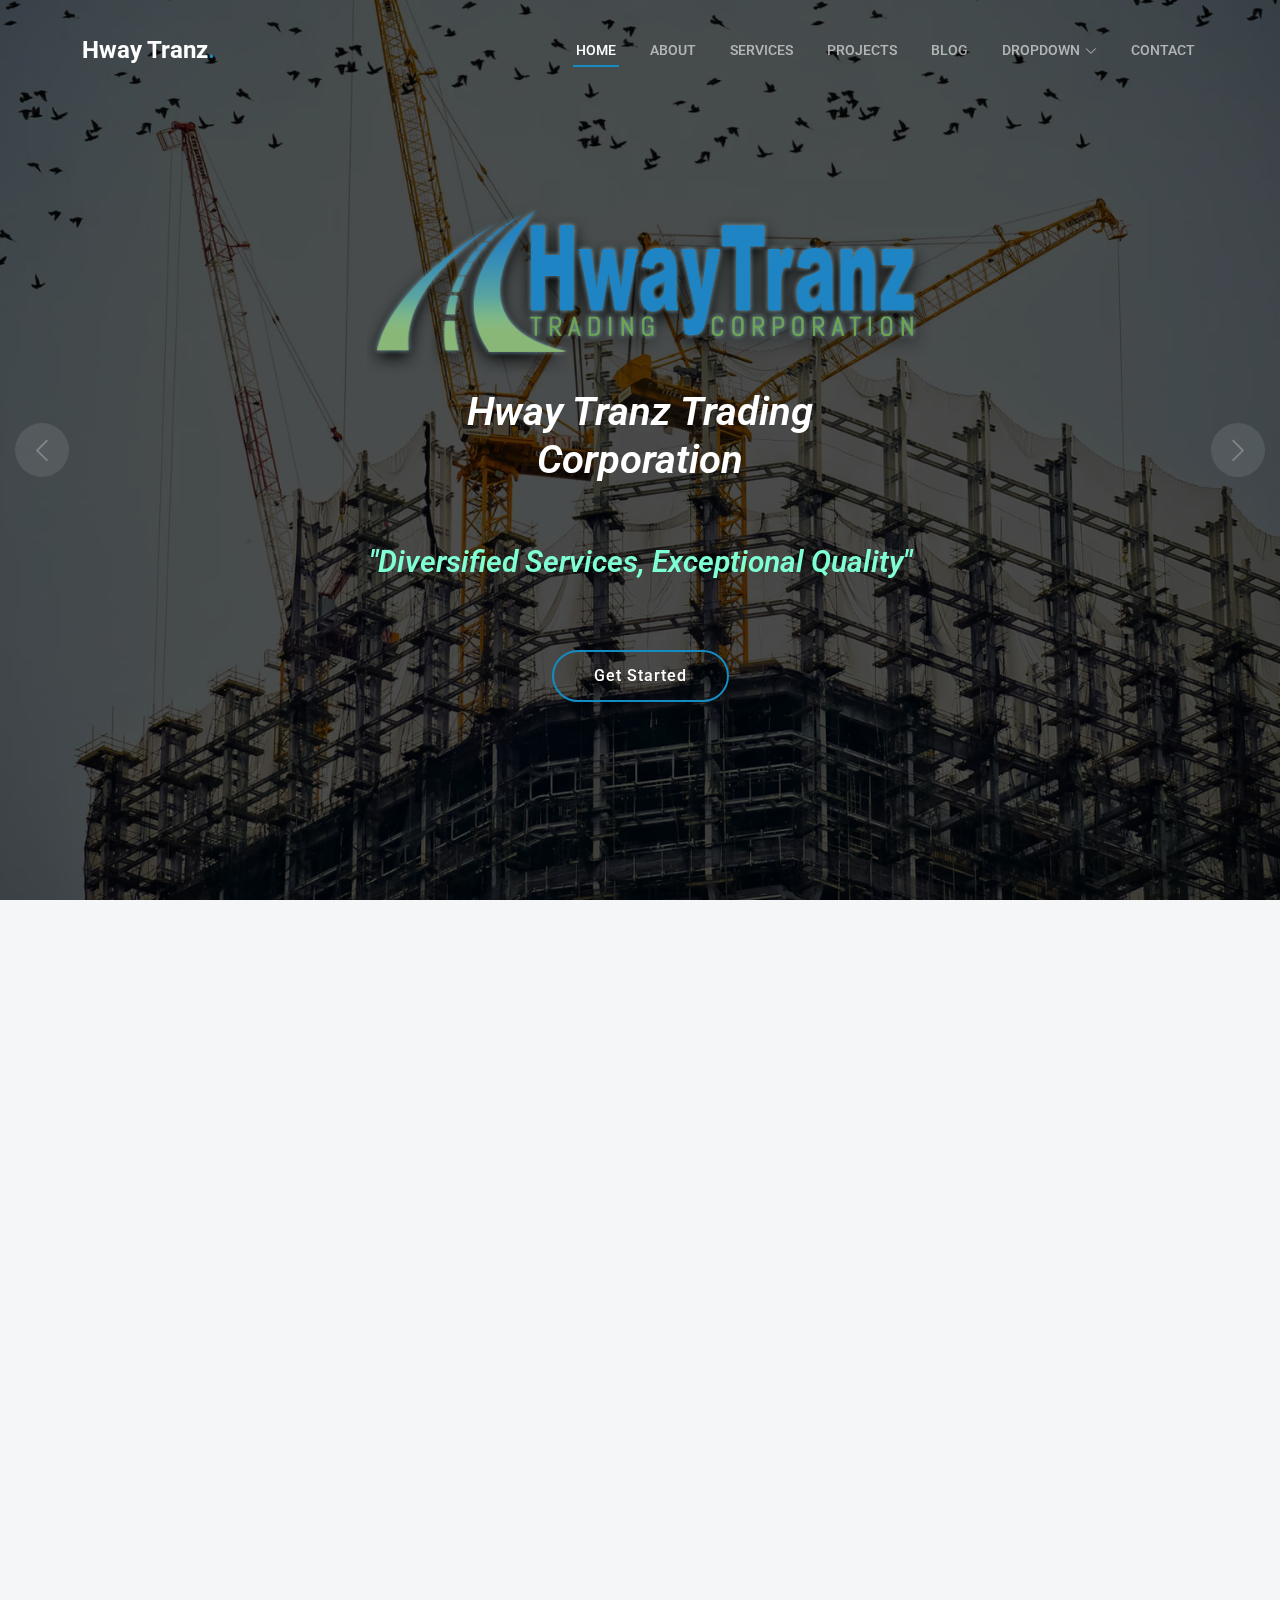
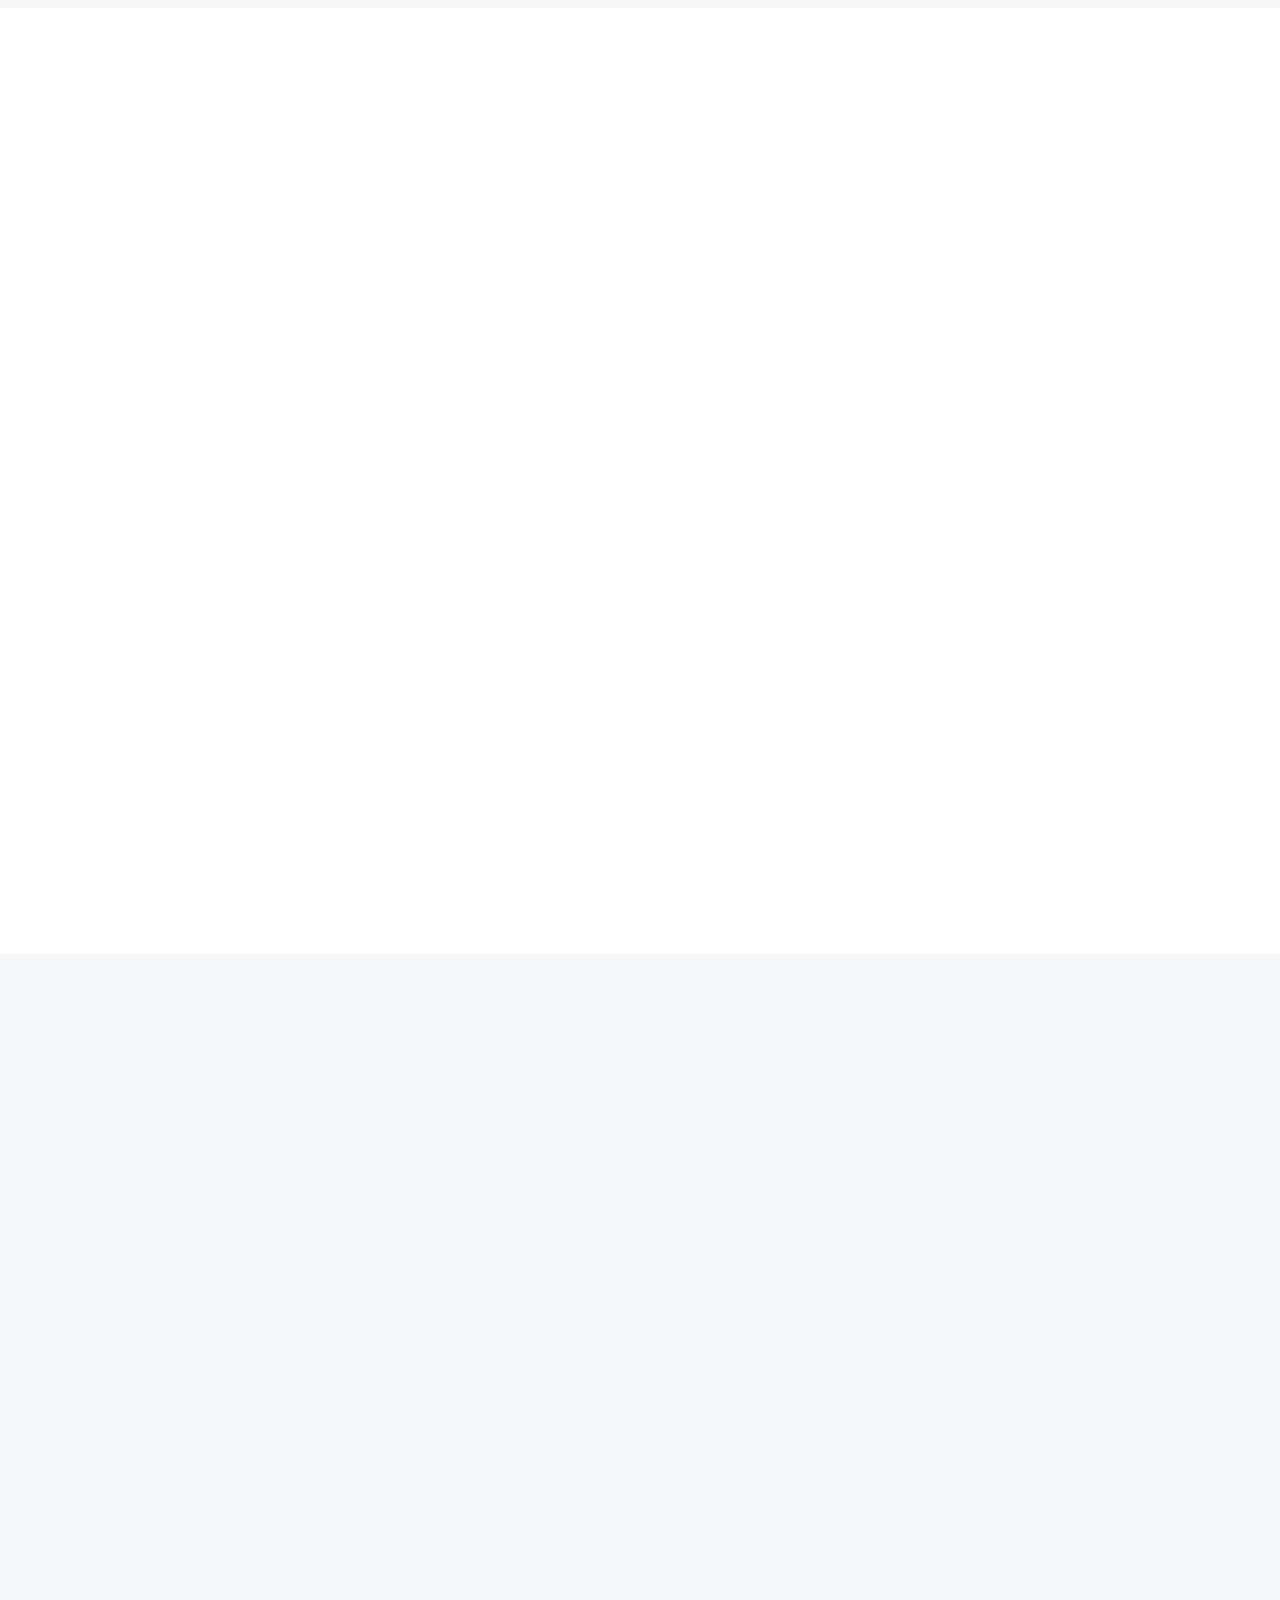
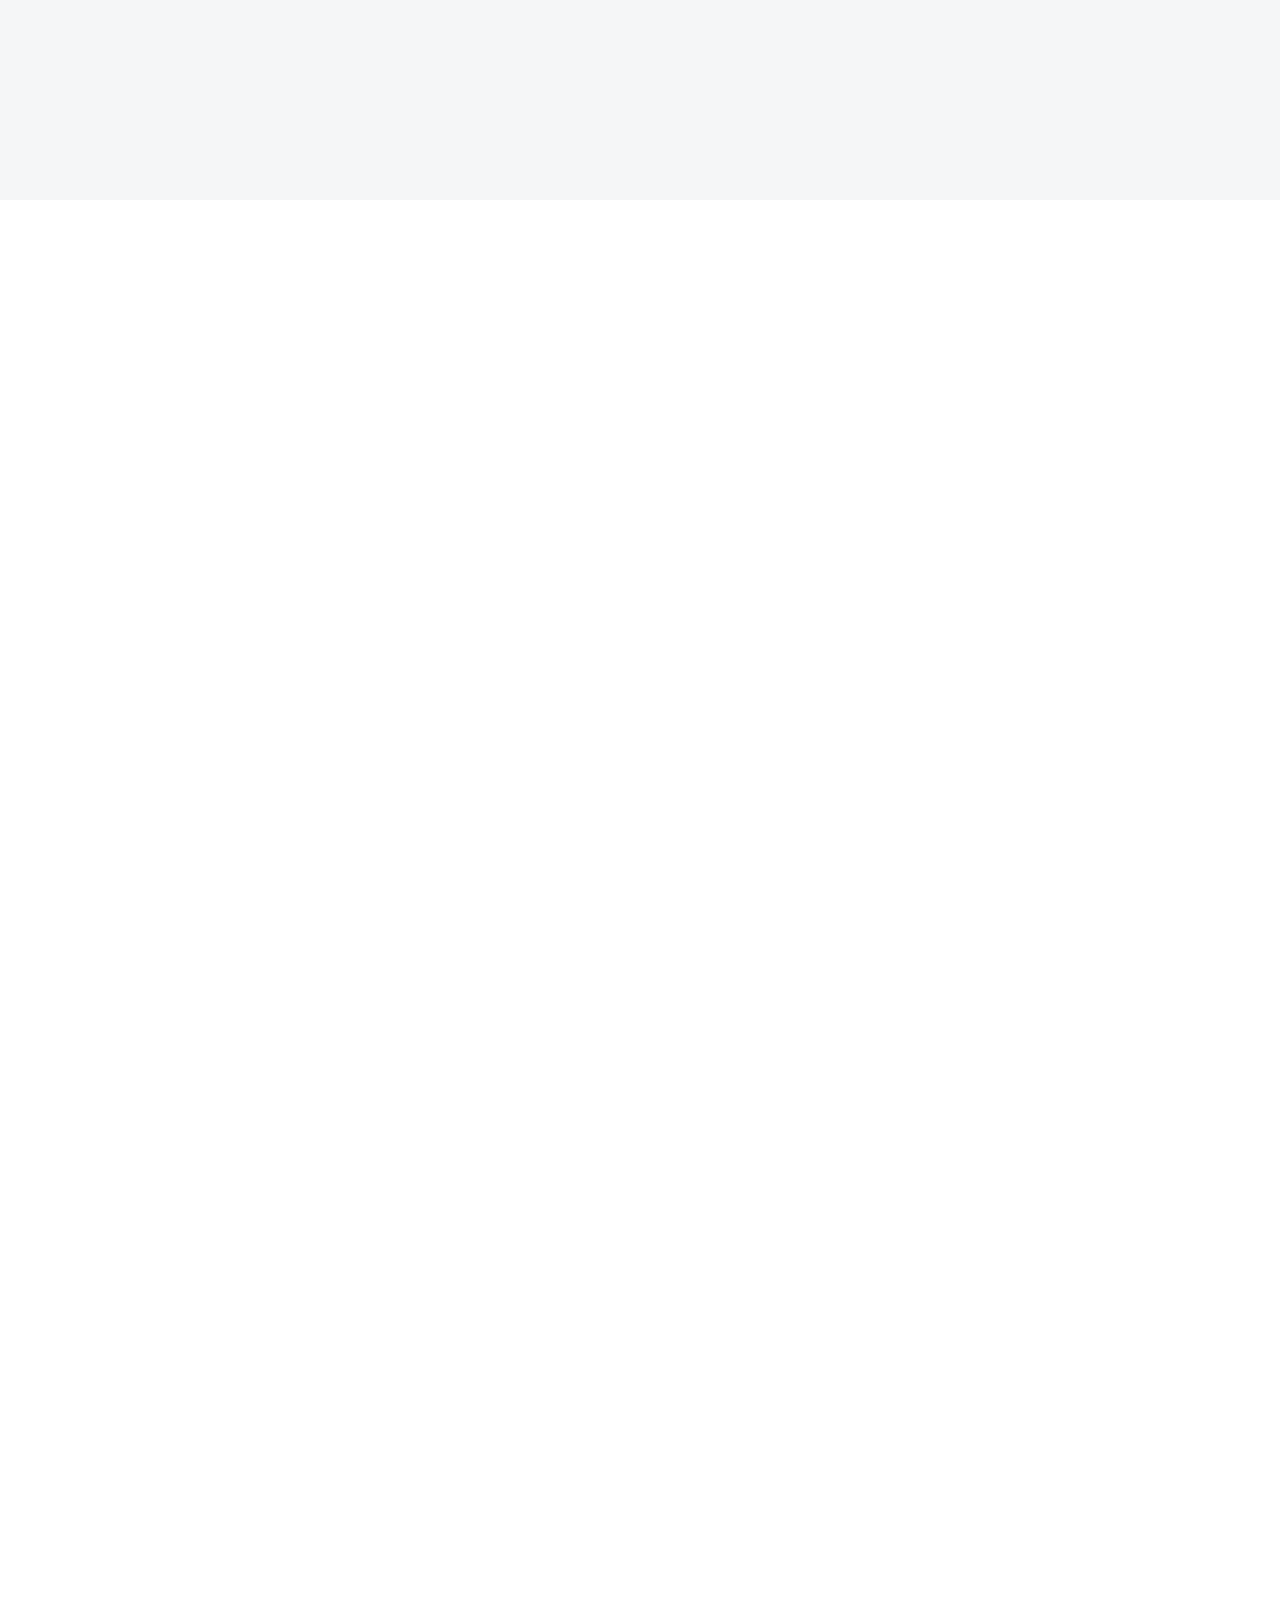
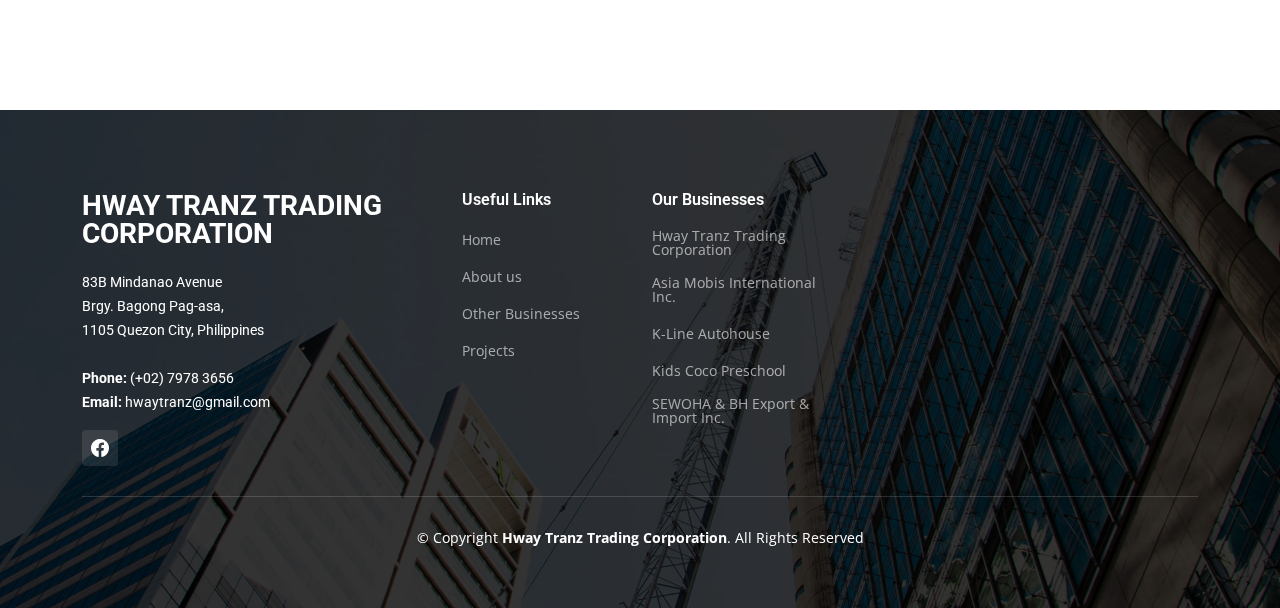
<file: index.html>
<!DOCTYPE html>
<html lang="en">

<head>
  <meta charset="utf-8">
  <meta content="width=device-width, initial-scale=1.0" name="viewport">

  <title>Hway Tranz Trading Corporation - Index</title>
  <meta content="" name="description">
  <meta content="" name="keywords">

  <!-- Favicons -->
  <link href="assets/img/favicon.png" rel="icon">
  <link href="assets/img/apple-touch-icon.png" rel="apple-touch-icon">

  <!-- Google Fonts -->
  <link rel="preconnect" href="https://fonts.googleapis.com">
  <link rel="preconnect" href="https://fonts.gstatic.com" crossorigin>
  <link href="https://fonts.googleapis.com/css2?family=Open+Sans:ital,wght@0,300;0,400;0,500;0,600;0,700;1,300;1,400;1,600;1,700&family=Roboto:ital,wght@0,300;0,400;0,500;0,600;0,700;1,300;1,400;1,500;1,600;1,700&family=Work+Sans:ital,wght@0,300;0,400;0,500;0,600;0,700;1,300;1,400;1,500;1,600;1,700&display=swap" rel="stylesheet">

  <!-- Vendor CSS Files -->
  <link href="assets/vendor/bootstrap/css/bootstrap.min.css" rel="stylesheet">
  <link href="assets/vendor/bootstrap-icons/bootstrap-icons.css" rel="stylesheet">
  <link href="assets/vendor/fontawesome-free/css/all.min.css" rel="stylesheet">
  <link href="assets/vendor/aos/aos.css" rel="stylesheet">
  <link href="assets/vendor/glightbox/css/glightbox.min.css" rel="stylesheet">
  <link href="assets/vendor/swiper/swiper-bundle.min.css" rel="stylesheet">

  <!-- Template Main CSS File -->
  <link href="assets/css/main.css" rel="stylesheet">

</head>

<body>

  <!-- ======= Header ======= -->
  <header id="header" class="header d-flex align-items-center">
    <div class="container-fluid container-xl d-flex align-items-center justify-content-between">

      <a href="index.html" class="logo d-flex align-items-center">
        <!-- Uncomment the line below if you also wish to use an image logo -->
        <!-- <img src="assets/img/logo.png" alt=""> -->
        <h1>Hway Tranz<span>.</span></h1>
      </a>

      <i class="mobile-nav-toggle mobile-nav-show bi bi-list"></i>
      <i class="mobile-nav-toggle mobile-nav-hide d-none bi bi-x"></i>
      <nav id="navbar" class="navbar">
        <ul>
          <li><a href="index.html" class="active">Home</a></li>
          <li><a href="about.html">About</a></li>
          <li><a href="#">Services</a></li>
          <li><a href="#">Projects</a></li>
          <li><a href="#">Blog</a></li>
          <li class="dropdown"><a href="#"><span>Dropdown</span> <i class="bi bi-chevron-down dropdown-indicator"></i></a>
            <ul>
              <li><a href="#">Dropdown 1</a></li>
              <li class="dropdown"><a href="#"><span>Deep Dropdown</span> <i class="bi bi-chevron-down dropdown-indicator"></i></a>
                <ul>
                  <li><a href="#">Deep Dropdown 1</a></li>
                  <li><a href="#">Deep Dropdown 2</a></li>
                  <li><a href="#">Deep Dropdown 3</a></li>
                  <li><a href="#">Deep Dropdown 4</a></li>
                  <li><a href="#">Deep Dropdown 5</a></li>
                </ul>
              </li>
              <li><a href="#">Dropdown 2</a></li>
              <li><a href="#">Dropdown 3</a></li>
              <li><a href="#">Dropdown 4</a></li>
            </ul>
          </li>
          <li><a href="contact.html">Contact</a></li>
        </ul>
      </nav><!-- .navbar -->

    </div>
  </header><!-- End Header -->

  <!-- ======= Hero Section ======= -->
  <section id="hero" class="hero">

    <div class="info d-flex align-items-center">
      <div class="container">
        <div class="row justify-content-center">
          <div class="col-lg-6 text-center">
            <img data-aos="fade-down" src="assets/img/logo1.png" height="200" />
            <h3 data-aos="fade-up" style="color:white;font-size: 40px;""><span>Hway Tranz Trading Corporation</span></h3>
            <h3 data-aos="fade-up" data-aos-delay="200" style="color: aquamarine; font-size: 30px;">&quot;Diversified Services, Exceptional Quality&quot;</h3>
            <a data-aos="fade-up" data-aos-delay="400" href="#get-started" class="btn-get-started">Get Started</a>
          </div>
        </div>
      </div>
    </div>

    <div id="hero-carousel" class="carousel slide" data-bs-ride="carousel" data-bs-interval="5000">

      <div class="carousel-item active" style="background-image: url(assets/img/hero-carousel/hero-carousel-1.jpg)"></div>
      <div class="carousel-item" style="background-image: url(assets/img/hero-carousel/hero-carousel-2.jpg)"></div>
      <div class="carousel-item" style="background-image: url(assets/img/hero-carousel/hero-carousel-3.jpg)"></div>
      <div class="carousel-item" style="background-image: url(assets/img/hero-carousel/hero-carousel-4.jpg)"></div>
      <div class="carousel-item" style="background-image: url(assets/img/hero-carousel/hero-carousel-5.jpg)"></div>

      <a class="carousel-control-prev" href="#hero-carousel" role="button" data-bs-slide="prev">
        <span class="carousel-control-prev-icon bi bi-chevron-left" aria-hidden="true"></span>
      </a>

      <a class="carousel-control-next" href="#hero-carousel" role="button" data-bs-slide="next">
        <span class="carousel-control-next-icon bi bi-chevron-right" aria-hidden="true"></span>
      </a>

    </div>

  </section><!-- End Hero Section -->

  <main id="main">

    <!-- ======= Get Started Section ======= -->
    <section id="get-started" class="get-started section-bg">
      <div class="container">

        <div class="row justify-content-between gy-4">

          <div class="col-lg-6 d-flex align-items-center" data-aos="fade-up">
            <div class="content">
              <h3>ABOUT HTTC</h3>
              <p align="justify">&nbsp;&nbsp;&nbsp;&nbsp;&nbsp;In July 2015, Mr. Kim Yong Whan founded Hway Tranz Trading
                Corporation (HTTC) along with some Filipino friends. Through the years,
                HTTC has provided trucking services, heavy equipment sales, and rental
                solutions to small and big businesses in multiple locations all over the
                Philippines.
              </p>
              <h4>OUR MISSION</h4>
              <p align="justify">&nbsp;&nbsp;&nbsp;&nbsp;&nbsp;To imbue integrity, fairness, and mutuality, whilst providing the best
                equipment solutions and quality trucking services to our customers.
              </p>              
              <h4>OUR VISION</h4>
              <p align="justify">&nbsp;&nbsp;&nbsp;&nbsp;&nbsp;To be the industry leader in terms of logistics, sales, and service by
                introducing affordable, new, and innovative specified commodities and
                product line supplies to multiple market sectors in the Philippines.
              </p>
            </div>
          </div>

          <div class="col-lg-5" data-aos="fade">
            <form action="forms/quote.php" method="post" class="php-email-form">
              <h3>CONTACT US!</h3>
              <p>We will be willing to answer your questions regarding our business</p>
              <div class="row gy-3">

                <div class="col-md-12">
                  <input type="text" name="name" class="form-control" placeholder="Name" required>
                </div>

                <div class="col-md-12 ">
                  <input type="email" class="form-control" name="email" placeholder="Email" required>
                </div>

                <div class="col-md-12">
                  <input type="text" class="form-control" name="phone" placeholder="Phone" required>
                </div>

                <div class="col-md-12">
                  <textarea class="form-control" name="message" rows="6" placeholder="Message" required></textarea>
                </div>

                <div class="col-md-12 text-center">
                  <div class="loading">Loading</div>
                  <div class="error-message"></div>
                  <div class="sent-message">Your quote request has been sent successfully. Thank you!</div>

                  <button type="submit">Contact Us</button>
                </div>

              </div>
            </form>
          </div><!-- End Quote Form -->

        </div>

      </div>
    </section><!-- End Get Started Section -->

    <!-- ======= Constructions Section ======= -->
    <section id="constructions" class="constructions">
      <div class="container" data-aos="fade-up">

        <div class="section-header">
          <h2>HWAY TRANZ TRADING CORPORATION GROUP</h2>
          <h3>&quot;Diversified Services, Exceptional Quality&quot;</h3>
        </div>

        <div class="row gy-4">

          <div class="col-lg-6" data-aos="fade-up" data-aos-delay="100">
            <div class="card-item">
              <div class="row">
                <div class="col-xl-5">
                  <div class="card-bg" style="background-image: url(assets/img/constructions-1.jpg);"></div>
                </div>
                <div class="col-xl-7 d-flex align-items-center">
                  <div class="card-body">
                    <h4 class="card-title">ASIA MOBIS</h4>
                    <p>5167E Blk, 2 Mindanao Ave, Sitio Sulok,</p>
                    <p>Ugong,</p>
                    <p>Valenzuela City</p>
                  </div>
                </div>
              </div>
            </div>
          </div><!-- End Card Item -->

          <div class="col-lg-6" data-aos="fade-up" data-aos-delay="200">
            <div class="card-item">
              <div class="row">
                <div class="col-xl-5">
                  <div class="card-bg" style="background-image: url(assets/img/constructions-2.jpg);"></div>
                </div>
                <div class="col-xl-7 d-flex align-items-center">
                  <div class="card-body">
                    <h4 class="card-title">SEOWHA & BH EXPORT & IMPORT INC.</h4>
                    <p>5167E Blk, 2 Mindanao Ave, Sitio Sulok,</p>
                    <p>Ugong,</p>
                    <p>Valenzuela City</p></div>
                </div>
              </div>
            </div>
          </div><!-- End Card Item -->

          <div class="col-lg-6" data-aos="fade-up" data-aos-delay="300">
            <div class="card-item">
              <div class="row">
                <div class="col-xl-5">
                  <div class="card-bg" style="background-image: url(assets/img/constructions-3.jpg);"></div>
                </div>
                <div class="col-xl-7 d-flex align-items-center">
                  <div class="card-body">
                    <h4 class="card-title">K-LINE AUTOHOUSE</h4>
                    <p>51 Scout Torillo St., South Triangle,</p>
                    <p>Quezon City</p></div>
                </div>
              </div>
            </div>
          </div><!-- End Card Item -->

          <div class="col-lg-6" data-aos="fade-up" data-aos-delay="400">
            <div class="card-item">
              <div class="row">
                <div class="col-xl-5">
                  <div class="card-bg" style="background-image: url(assets/img/constructions-4.jpg);"></div>
                </div>
                <div class="col-xl-7 d-flex align-items-center">
                  <div class="card-body">
                    <h4 class="card-title">KIDS COCO PRE-SCHOOL INC.</h4>
                    <p>Unit D, 4F Strata 2000 Bldg.,</p>
                    <p> F. Ortigas Jr. Rd., Ortigas Center,</p>
                    <p>Pasig City</p></div>
                </div>
              </div>
            </div>
          </div><!-- End Card Item -->

        </div>

      </div>
    </section><!-- End Constructions Section -->

    <!-- ======= Features Section ======= -->
    <section id="features" class="features section-bg">
      <div class="container" data-aos="fade-up">

        <div class="section-header">
          <h2>OTHER BUSINESSES</h2>
          <h3>&quot;Your Needs, Our Expertise: A World of Versatility&quot;</h3>
        </div>
        

        <ul class="nav nav-tabs row  g-2 d-flex">

          <li class="nav-item col-3">
            <a class="nav-link active show" data-bs-toggle="tab" data-bs-target="#tab-1">
              <h4>ASIA MOBIS INTERNATIONAL INC.</h4>
            </a>
          </li><!-- End tab nav item -->

          <li class="nav-item col-3">
            <a class="nav-link" data-bs-toggle="tab" data-bs-target="#tab-2">
              <h4>K-LINE AUTOHOUSE</h4>
            </a><!-- End tab nav item -->

          <li class="nav-item col-3">
            <a class="nav-link" data-bs-toggle="tab" data-bs-target="#tab-3">
              <h4>KIDSCOCO PRESCHOOL</h4>
            </a>
          </li><!-- End tab nav item -->

          <li class="nav-item col-3">
            <a class="nav-link" data-bs-toggle="tab" data-bs-target="#tab-4">
              <h4>SEOWHA & BH EXPORT & IMPORT INC.</h4>
            </a>
          </li><!-- End tab nav item -->

        </ul>

        <div class="tab-content">

          <div class="tab-pane active show" id="tab-1">
            <div class="row">
              <div class="col-lg-6 order-2 order-lg-1 mt-3 mt-lg-0 d-flex flex-column justify-content-center" data-aos="fade-up" data-aos-delay="100">
                <h3>ASIA MOBIS INTERNATIONAL INC.</h3>
                <p class="fst-italic">
                  Specializes in providing a wide range of machinery and equipment used in construction, infrastructure development, mining, and other heavy-duty industries..
                </p>
                <ul>
                  <li><i class="bi bi-check2-all"></i> Offers a wide selection of new and used heavy machinery and equipment for purchase. This includes excavators, bulldozers, loaders, cranes, forklifts, dump trucks, and more.</li>
                  <li><i class="bi bi-check2-all"></i> Rent heavy equipment on a short-term or long-term basis ideal for projects with temporary equipment needs or when it's more cost-effective to rent than to purchase.</li>
                  <li><i class="bi bi-check2-all"></i> Dedicated service departments to provide maintenance, repairs, and scheduled inspections for the machinery we sell or rent.</li>
                </ul>
              </div>
              <div class="col-lg-6 order-1 order-lg-2 text-center" data-aos="fade-up" data-aos-delay="200">
                <img src="assets/img/features-1.jpg" alt="" class="img-fluid">
              </div>
            </div>
          </div><!-- End tab content item -->

          <div class="tab-pane" id="tab-2">
            <div class="row">
              <div class="col-lg-6 order-2 order-lg-1 mt-3 mt-lg-0 d-flex flex-column justify-content-center">
                <h3>K-LINE AUTOHOUSE</h3>
                <p class="fst-italic">
                  Experience Convenience on Wheels with K-LINE Autohouse. Whether you're traveling for business or pleasure, our specialized Korean Car Rental service offers a hassle-free solution to meet your transportation needs.
                </p>
                <ul>
                  <li><i class="bi bi-check2-all"></i> Short-Term and Long-Term Rentals: We provide rental options for both short-term and long-term durations.</li>
                  <li><i class="bi bi-check2-all"></i> Airport Transfers: Airport pickup and drop-off services, allowing you to conveniently rent a vehicle as soon as you arrive at the airport and return it before departure.</li>
                  <li><i class="bi bi-check2-all"></i> 24/7 Customer Support: Round-the-clock customer support to assist you with inquiries, changes to reservations, or in case of any emergencies during the rental period.</li>
                </ul>
              </div>
              <div class="col-lg-6 order-1 order-lg-2 text-center">
                <img src="assets/img/features-2.jpg" alt="" class="img-fluid">
              </div>
            </div>
          </div><!-- End tab content item -->

          <div class="tab-pane" id="tab-3">
            <div class="row">
              <div class="col-lg-6 order-2 order-lg-1 mt-3 mt-lg-0 d-flex flex-column justify-content-center">
                <h3>KIDSCOCO PRESCHOOL</h3>
                <p class="fst-italic">
                  Nurturing Young Minds, One Step at a Time. KIDSCOCO Preschool is dedicated to providing a safe, stimulating, and inclusive learning environment for young children.
                </p>
                <ul>
                  <li><i class="bi bi-check2-all"></i> Recognized by DepEd to accept Nursery / Kindergarten Course Since 2016</li>
                  <li><i class="bi bi-check2-all"></i> Accredited by Bureau of Immigration to ACCEPT foreign students</li>
                  <li><i class="bi bi-check2-all"></i> Korean Curriculum</li>
                </ul>
                
              </div>
              <div class="col-lg-6 order-1 order-lg-2 text-center">
                <img src="assets/img/features-3.jpg" alt="" class="img-fluid">
              </div>
            </div>
          </div><!-- End tab content item -->

          <div class="tab-pane" id="tab-4">
            <div class="row">
              <div class="col-lg-6 order-2 order-lg-1 mt-3 mt-lg-0 d-flex flex-column justify-content-center">
                <h3>SEOWHA & BH EXPORT AND IMPORT INC.</h3>
                <!-- <p class="fst-italic">
                  Lorem ipsum dolor sit amet, consectetur adipiscing elit, sed do eiusmod tempor incididunt ut labore et dolore
                  magna aliqua.
                </p>
                <ul>
                  <li><i class="bi bi-check2-all"></i> Ullamco laboris nisi ut aliquip ex ea commodo consequat.</li>
                  <li><i class="bi bi-check2-all"></i> Duis aute irure dolor in reprehenderit in voluptate velit.</li>
                  <li><i class="bi bi-check2-all"></i> Ullamco laboris nisi ut aliquip ex ea commodo consequat. Duis aute irure dolor in reprehenderit in voluptate trideta storacalaperda mastiro dolore eu fugiat nulla pariatur.</li>
                </ul> -->
              </div>
              <div class="col-lg-6 order-1 order-lg-2 text-center">
                <img src="assets/img/features-4.jpg" alt="" class="img-fluid">
              </div>
            </div>
          </div><!-- End tab content item -->

        </div>

      </div>
    </section><!-- End Features Section -->

    <!-- ======= Our Projects Section ======= -->
    <section id="projects" class="projects">
      <div class="container" data-aos="fade-up">

        <div class="section-header">
          <h2>Our Projects</h2>
          <p>Consequatur libero assumenda est voluptatem est quidem illum et officia imilique qui vel architecto accusamus fugit aut qui distinctio</p>
        </div>

        <div class="portfolio-isotope" data-portfolio-filter="*" data-portfolio-layout="masonry" data-portfolio-sort="original-order">

          <ul class="portfolio-flters" data-aos="fade-up" data-aos-delay="100">
            <li data-filter="*" class="filter-active">All</li>
            <li data-filter=".filter-remodeling">Lifting</li>
            <li data-filter=".filter-construction">Construction</li>
            <li data-filter=".filter-repairs">Unloading</li>
            <li data-filter=".filter-design">Hauling</li>
          </ul><!-- End Projects Filters -->

          <div class="row gy-4 portfolio-container" data-aos="fade-up" data-aos-delay="200">

            <div class="col-lg-4 col-md-6 portfolio-item filter-remodeling">
              <div class="portfolio-content h-100">
                <img src="assets/img/projects/remodeling-1.jpg" class="img-fluid" alt="">
                <div class="portfolio-info">
                  <h4>Lifting</h4>
                  <p>Lifting of trusses at Lufthansa Technik, Pasay</p>
                  <a href="assets/img/projects/remodeling-1.jpg" title="Lifting of trusses at Lufthansa Technik, Pasay" data-gallery="portfolio-gallery-remodeling" class="glightbox preview-link"><i class="bi bi-zoom-in"></i></a>
                  <a href="project-details.html" title="More Details" class="details-link"><i class="bi bi-link-45deg"></i></a>
                </div>
              </div>
            </div><!-- End Projects Item -->

            <div class="col-lg-4 col-md-6 portfolio-item filter-construction">
              <div class="portfolio-content h-100">
                <img src="assets/img/projects/construction-1.jpg" class="img-fluid" alt="">
                <div class="portfolio-info">
                  <h4>Construction</h4>
                  <p>Erection at McKinley, BGC, Taguig</p>
                  <a href="assets/img/projects/construction-1.jpg" title="Erection at McKinley, BGC, Taguig" data-gallery="portfolio-gallery-construction" class="glightbox preview-link"><i class="bi bi-zoom-in"></i></a>
                  <a href="project-details.html" title="More Details" class="details-link"><i class="bi bi-link-45deg"></i></a>
                </div>
              </div>
            </div><!-- End Projects Item -->

            <div class="col-lg-4 col-md-6 portfolio-item filter-repairs">
              <div class="portfolio-content h-100">
                <img src="assets/img/projects/repairs-1.jpg" class="img-fluid" alt="">
                <div class="portfolio-info">
                  <h4>Unloading</h4>
                  <p>Unloading of Hyundai Chassis at Asia Terminal Inc,. Mayapa, Calambay City, Laguna</p>
                  <a href="assets/img/projects/repairs-1.jpg" title="Unloading of Hyundai Chassis at Asia Terminal Inc,. Mayapa, Calambay City, Laguna" data-gallery="portfolio-gallery-repairs" class="glightbox preview-link"><i class="bi bi-zoom-in"></i></a>
                  <a href="project-details.html" title="More Details" class="details-link"><i class="bi bi-link-45deg"></i></a>
                </div>
              </div>
            </div><!-- End Projects Item -->

            <div class="col-lg-4 col-md-6 portfolio-item filter-design">
              <div class="portfolio-content h-100">
                <img src="assets/img/projects/design-1.jpg" class="img-fluid" alt="">
                <div class="portfolio-info">
                  <h4>Hauling</h4>
                  <p>Hauling of Hydraulic Excavator</p>
                  <a href="assets/img/projects/design-1.jpg" title="Hauling of Hydraulic Excavator" data-gallery="portfolio-gallery-book" class="glightbox preview-link"><i class="bi bi-zoom-in"></i></a>
                  <a href="project-details.html" title="More Details" class="details-link"><i class="bi bi-link-45deg"></i></a>
                </div>
              </div>
            </div><!-- End Projects Item -->

            <div class="col-lg-4 col-md-6 portfolio-item filter-remodeling">
              <div class="portfolio-content h-100">
                <img src="assets/img/projects/remodeling-2.jpg" class="img-fluid" alt="">
                <div class="portfolio-info">
                  <h4>Lifting</h4>
                  <p>Lifting at Lazada Warehouse, Pulo, Cabuyao</p>
                  <a href="assets/img/projects/remodeling-2.jpg" title="Lifting at Lazada Warehouse, Pulo, Cabuyao" data-gallery="portfolio-gallery-remodeling" class="glightbox preview-link"><i class="bi bi-zoom-in"></i></a>
                  <a href="project-details.html" title="More Details" class="details-link"><i class="bi bi-link-45deg"></i></a>
                </div>
              </div>
            </div><!-- End Projects Item -->

            <div class="col-lg-4 col-md-6 portfolio-item filter-remodeling">
              <div class="portfolio-content h-100">
                <img src="assets/img/projects/construction-2.jpg" class="img-fluid" alt="">
                <div class="portfolio-info">
                  <h4>Lifting</h4>
                  <p>Lifting of machine at FPIP, Sto. Tomas, Batangas</p>
                  <a href="assets/img/projects/construction-2.jpg" title="Lifting of machine at FPIP, Sto. Tomas, Batangas" data-gallery="portfolio-gallery-construction" class="glightbox preview-link"><i class="bi bi-zoom-in"></i></a>
                  <a href="project-details.html" title="More Details" class="details-link"><i class="bi bi-link-45deg"></i></a>
                </div>
              </div>
            </div><!-- End Projects Item -->

            <div class="col-lg-4 col-md-6 portfolio-item filter-repairs">
              <div class="portfolio-content h-100">
                <img src="assets/img/projects/repairs-2.jpg" class="img-fluid" alt="">
                <div class="portfolio-info">
                  <h4>Unloading</h4>
                  <p>Unloading of Machine at San Pedro, Laguna</p>
                  <a href="assets/img/projects/repairs-2.jpg" title="Unloading of Machine at San Pedro, Laguna" data-gallery="portfolio-gallery-repairs" class="glightbox preview-link"><i class="bi bi-zoom-in"></i></a>
                  <a href="project-details.html" title="More Details" class="details-link"><i class="bi bi-link-45deg"></i></a>
                </div>
              </div>
            </div><!-- End Projects Item -->

            <div class="col-lg-4 col-md-6 portfolio-item filter-design">
              <div class="portfolio-content h-100">
                <img src="assets/img/projects/design-2.jpg" class="img-fluid" alt="">
                <div class="portfolio-info">
                  <h4>Hauling</h4>
                  <p>Hauling from Manila to Legaspi Port, Albay</p>
                  <a href="assets/img/projects/design-2.jpg" title="Hauling from Manila to Legaspi Port, Albay" data-gallery="portfolio-gallery-book" class="glightbox preview-link"><i class="bi bi-zoom-in"></i></a>
                  <a href="project-details.html" title="More Details" class="details-link"><i class="bi bi-link-45deg"></i></a>
                </div>
              </div>
            </div><!-- End Projects Item -->

            <div class="col-lg-4 col-md-6 portfolio-item filter-remodeling">
              <div class="portfolio-content h-100">
                <img src="assets/img/projects/remodeling-3.jpg" class="img-fluid" alt="">
                <div class="portfolio-info">
                  <h4>Lifting</h4>
                  <p>Lifting of 20-foot container van at Hoya Glass Disk Philippines, FPIP Sto. Tomas, Batangas</p>
                  <a href="assets/img/projects/remodeling-3.jpg" title="Lifting of 20-foot container van at Hoya Glass Disk Philippines, FPIP Sto. Tomas, Batangas" data-gallery="portfolio-gallery-remodeling" class="glightbox preview-link"><i class="bi bi-zoom-in"></i></a>
                  <a href="project-details.html" title="More Details" class="details-link"><i class="bi bi-link-45deg"></i></a>
                </div>
              </div>
            </div><!-- End Projects Item -->

            <div class="col-lg-4 col-md-6 portfolio-item filter-design">
              <div class="portfolio-content h-100">
                <img src="assets/img/projects/construction-3.jpg" class="img-fluid" alt="">
                <div class="portfolio-info">
                  <h4>Hauling</h4>
                  <p>Hauling of 50-ton Rough Terrain Crane</p>
                  <a href="assets/img/projects/construction-3.jpg" title="Hauling of 50-ton Rough Terrain Crane" data-gallery="portfolio-gallery-construction" class="glightbox preview-link"><i class="bi bi-zoom-in"></i></a>
                  <a href="project-details.html" title="More Details" class="details-link"><i class="bi bi-link-45deg"></i></a>
                </div>
              </div>
            </div><!-- End Projects Item -->

            <div class="col-lg-4 col-md-6 portfolio-item filter-remodeling">
              <div class="portfolio-content h-100">
                <img src="assets/img/projects/repairs-3.jpg" class="img-fluid" alt="">
                <div class="portfolio-info">
                  <h4>Lifting</h4>
                  <p>Lifting of Concrete Girder at Calumpit, Bulacan</p>
                  <a href="assets/img/projects/repairs-3.jpg" title="Lifting of Concrete Girder at Calumpit, Bulacan" data-gallery="portfolio-gallery-repairs" class="glightbox preview-link"><i class="bi bi-zoom-in"></i></a>
                  <a href="project-details.html" title="More Details" class="details-link"><i class="bi bi-link-45deg"></i></a>
                </div>
              </div>
            </div><!-- End Projects Item -->

            <div class="col-lg-4 col-md-6 portfolio-item filter-design">
              <div class="portfolio-content h-100">
                <img src="assets/img/projects/design-3.jpg" class="img-fluid" alt="">
                <div class="portfolio-info">
                  <h4>Hauling</h4>
                  <p>Hauling of 180-ton Crawler Crane (Main Body) to Limay, Bataan
                  </p>
                  <a href="assets/img/projects/design-3.jpg" title="Hauling of 180-ton Crawler Crane (Main Body) to Limay, Bataan" data-gallery="portfolio-gallery-book" class="glightbox preview-link"><i class="bi bi-zoom-in"></i></a>
                  <a href="project-details.html" title="More Details" class="details-link"><i class="bi bi-link-45deg"></i></a>
                </div>
              </div>
            </div><!-- End Projects Item -->

          </div><!-- End Projects Container -->

        </div>

      </div>
    </section><!-- End Our Projects Section -->

    

  </main><!-- End #main -->

  <!-- ======= Footer ======= -->
  <footer id="footer" class="footer">

    <div class="footer-content position-relative">
      <div class="container">
        <div class="row">

          <div class="col-lg-4 col-md-6">
            <div class="footer-info">
              <h3>Hway Tranz Trading Corporation</h3>
              <p>
                83B Mindanao Avenue<br>
                Brgy. Bagong Pag-asa,<br>
                1105 Quezon City, Philippines<br><br>
                <strong>Phone:</strong> (+02) 7978 3656<br>
                <strong>Email:</strong> hwaytranz@gmail.com<br>
              </p>
              <div class="social-links d-flex mt-3">
                <!-- <a href="#" class="d-flex align-items-center justify-content-center"><i class="bi bi-twitter"></i></a> -->
                <a href="https://www.facebook.com/hway.tranz.31" target="_blank" class="d-flex align-items-center justify-content-center"><i class="bi bi-facebook"></i></a>
                <!-- <a href="#" class="d-flex align-items-center justify-content-center"><i class="bi bi-instagram"></i></a>
                <a href="#" class="d-flex align-items-center justify-content-center"><i class="bi bi-linkedin"></i></a> -->
              </div>
            </div>
          </div><!-- End footer info column-->

          <div class="col-lg-2 col-md-3 footer-links">
            <h4>Useful Links</h4>
            <ul>
              <li><a href="#">Home</a></li>
              <li><a href="#get-started">About us</a></li>
              <li><a href="#constructions">Other Businesses</a></li>
              <li><a href="#projects">Projects</a></li>
            </ul>
          </div><!-- End footer links column-->

          <div class="col-lg-2 col-md-3 footer-links">
            <h4>Our Businesses</h4>
            <ul>
              <li><a href="#">Hway Tranz Trading Corporation</a></li>
              <li><a href="#">Asia Mobis International Inc.</a></li>
              <li><a href="#">K-Line Autohouse</a></li>
              <li><a href="#">Kids Coco Preschool</a></li>
              <li><a href="#">SEWOHA & BH Export & Import Inc.</a></li>
            </ul>
          </div><!-- End footer links column-->

        </div>
      </div>
    </div>

    <div class="footer-legal text-center position-relative">
      <div class="container">
        <div class="copyright">
          &copy; Copyright <strong><span>Hway Tranz Trading Corporation</span></strong>. All Rights Reserved
        </div>
        
      </div>
    </div>

  </footer>
  <!-- End Footer -->

  <a href="#" class="scroll-top d-flex align-items-center justify-content-center"><i class="bi bi-arrow-up-short"></i></a>

  <div id="preloader"></div>

  <!-- Vendor JS Files -->
  <script src="assets/vendor/bootstrap/js/bootstrap.bundle.min.js"></script>
  <script src="assets/vendor/aos/aos.js"></script>
  <script src="assets/vendor/glightbox/js/glightbox.min.js"></script>
  <script src="assets/vendor/isotope-layout/isotope.pkgd.min.js"></script>
  <script src="assets/vendor/swiper/swiper-bundle.min.js"></script>
  <script src="assets/vendor/purecounter/purecounter_vanilla.js"></script>
  <script src="assets/vendor/php-email-form/validate.js"></script>

  <!-- Template Main JS File -->
  <script src="assets/js/main.js"></script>

</body>

</html>
</file>
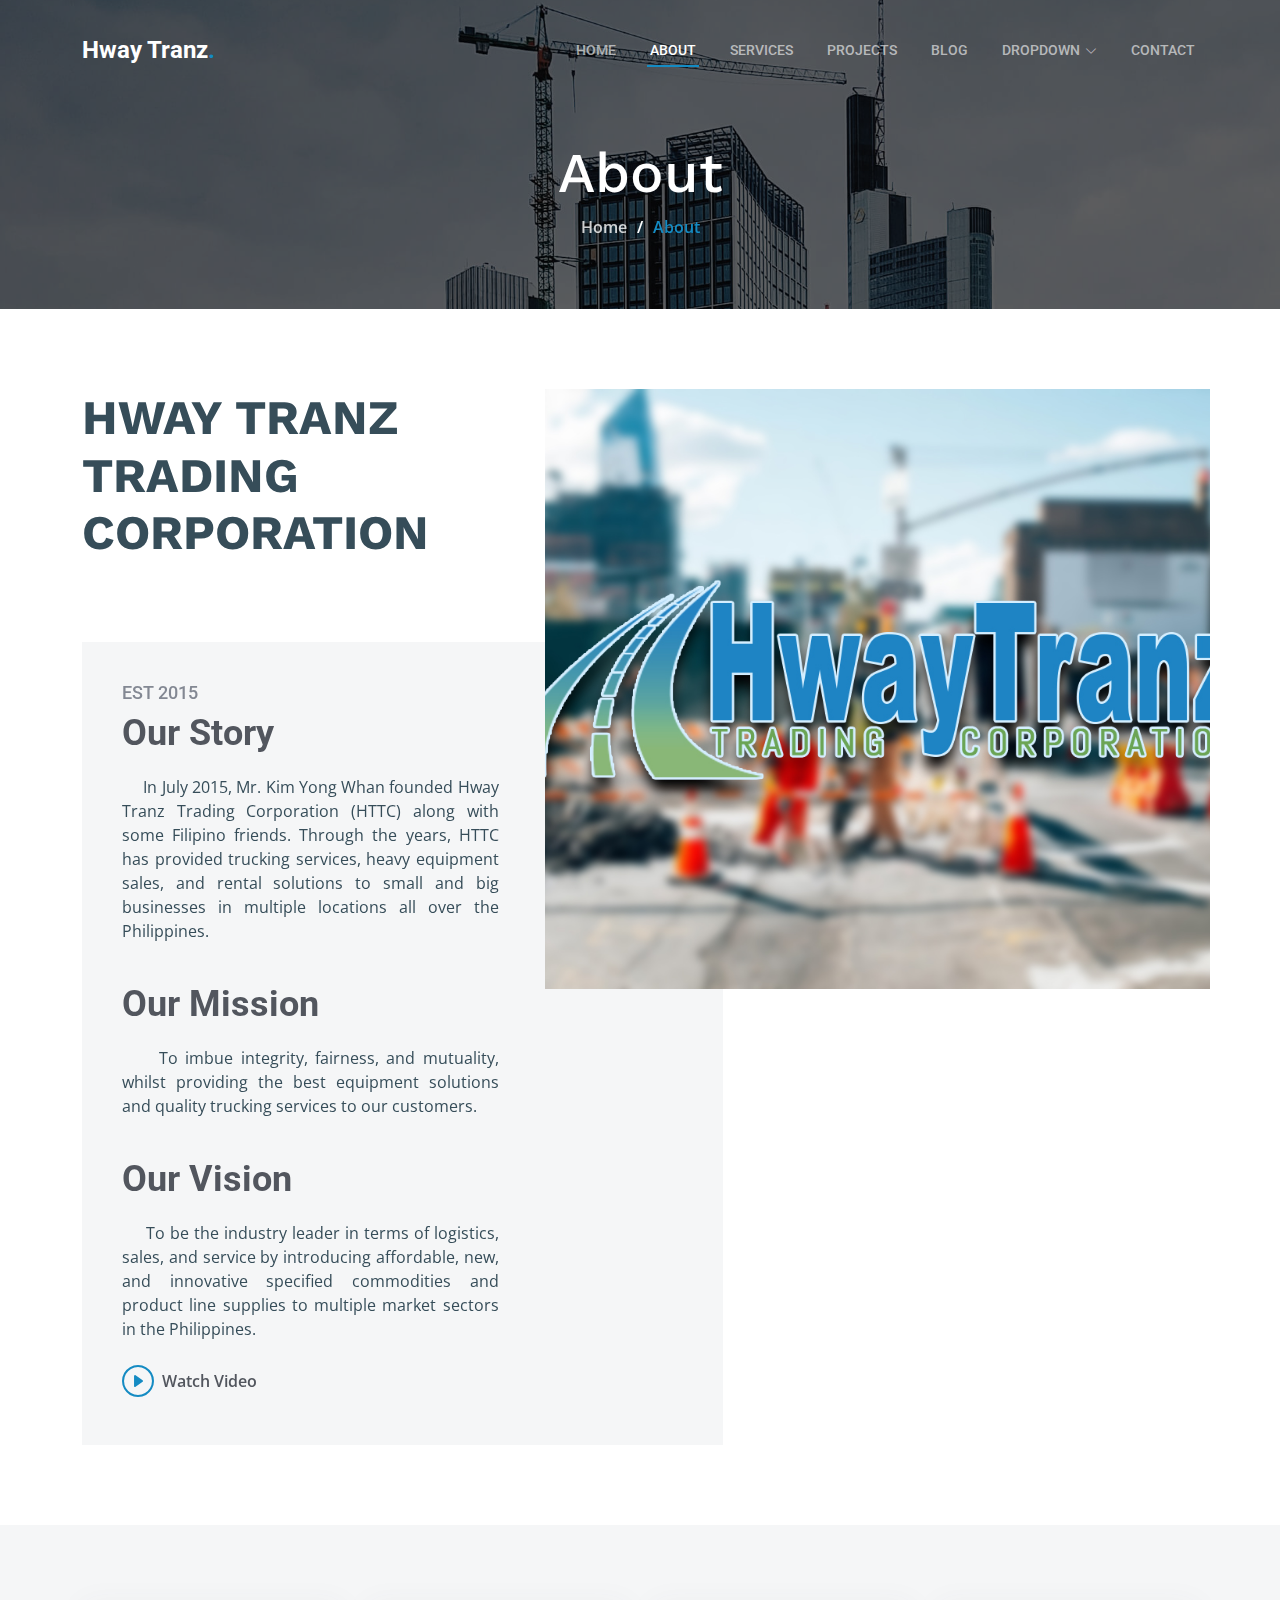
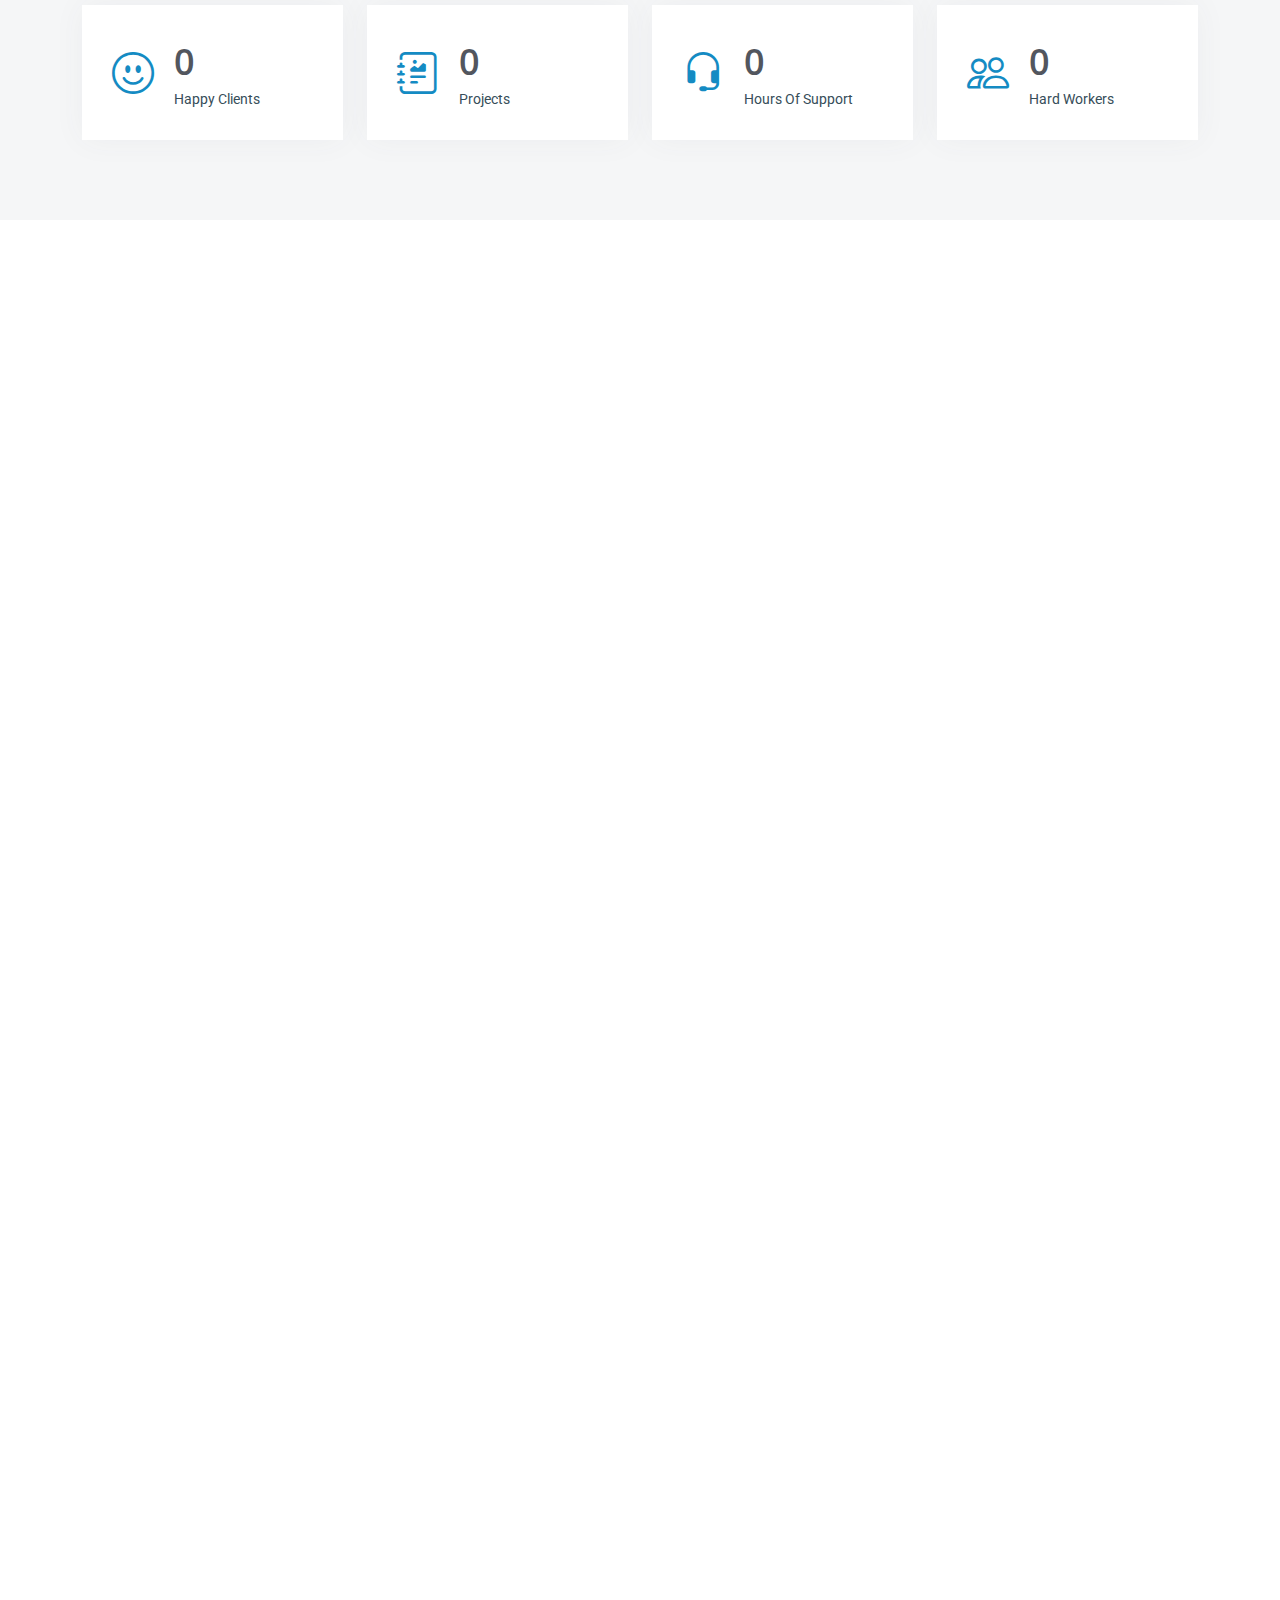
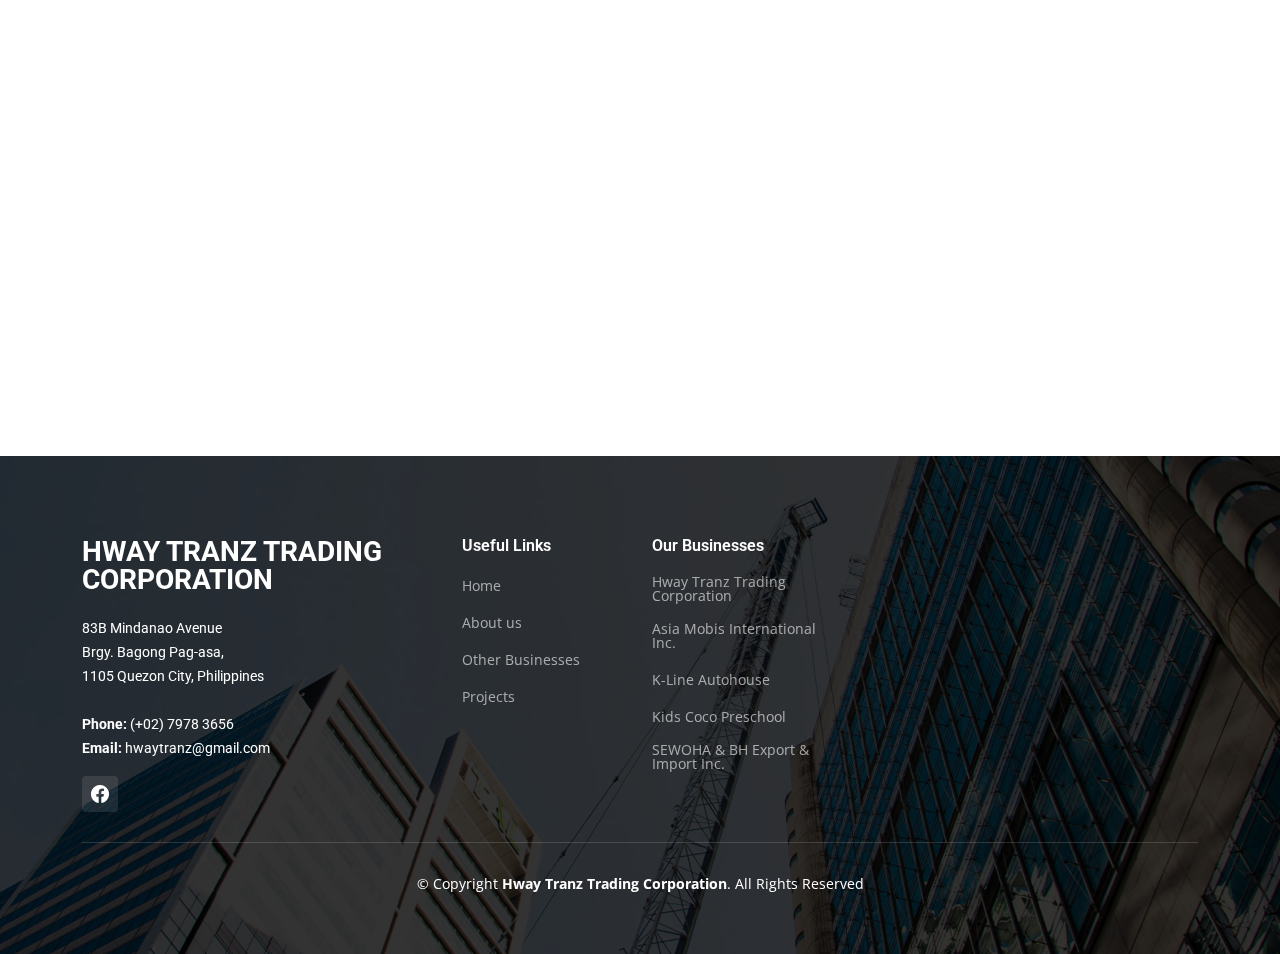
<file: about.html>
<!DOCTYPE html>
<html lang="en">

<head>
  <meta charset="utf-8">
  <meta content="width=device-width, initial-scale=1.0" name="viewport">

  <title>Hway Tranz Trading Corporation - About</title>
  <meta content="" name="description">
  <meta content="" name="keywords">

  <!-- Favicons -->
  <link href="assets/img/favicon.png" rel="icon">
  <link href="assets/img/apple-touch-icon.png" rel="apple-touch-icon">

  <!-- Google Fonts -->
  <link rel="preconnect" href="https://fonts.googleapis.com">
  <link rel="preconnect" href="https://fonts.gstatic.com" crossorigin>
  <link href="https://fonts.googleapis.com/css2?family=Open+Sans:ital,wght@0,300;0,400;0,500;0,600;0,700;1,300;1,400;1,600;1,700&family=Roboto:ital,wght@0,300;0,400;0,500;0,600;0,700;1,300;1,400;1,500;1,600;1,700&family=Work+Sans:ital,wght@0,300;0,400;0,500;0,600;0,700;1,300;1,400;1,500;1,600;1,700&display=swap" rel="stylesheet">

  <!-- Vendor CSS Files -->
  <link href="assets/vendor/bootstrap/css/bootstrap.min.css" rel="stylesheet">
  <link href="assets/vendor/bootstrap-icons/bootstrap-icons.css" rel="stylesheet">
  <link href="assets/vendor/fontawesome-free/css/all.min.css" rel="stylesheet">
  <link href="assets/vendor/aos/aos.css" rel="stylesheet">
  <link href="assets/vendor/glightbox/css/glightbox.min.css" rel="stylesheet">
  <link href="assets/vendor/swiper/swiper-bundle.min.css" rel="stylesheet">

  <!-- Template Main CSS File -->
  <link href="assets/css/main.css" rel="stylesheet">

</head>

<body>

  <!-- ======= Header ======= -->
  <header id="header" class="header d-flex align-items-center">
    <div class="container-fluid container-xl d-flex align-items-center justify-content-between">

      <a href="index.html" class="logo d-flex align-items-center">
        <!-- Uncomment the line below if you also wish to use an image logo -->
        <!-- <img src="assets/img/logo.png" alt=""> -->
        <h1>Hway Tranz<span>.</span></h1>
      </a>

      <i class="mobile-nav-toggle mobile-nav-show bi bi-list"></i>
      <i class="mobile-nav-toggle mobile-nav-hide d-none bi bi-x"></i>
      <nav id="navbar" class="navbar">
        <ul>
          <li><a href="index.html">Home</a></li>
          <li><a href="about.html" class="active">About</a></li>
          <li><a href="#">Services</a></li>
          <li><a href="#">Projects</a></li>
          <li><a href="#">Blog</a></li>
          <li class="dropdown"><a href="#"><span>Dropdown</span> <i class="bi bi-chevron-down dropdown-indicator"></i></a>
            <ul>
              <li><a href="#">Dropdown 1</a></li>
              <li class="dropdown"><a href="#"><span>Deep Dropdown</span> <i class="bi bi-chevron-down dropdown-indicator"></i></a>
                <ul>
                  <li><a href="#">Deep Dropdown 1</a></li>
                  <li><a href="#">Deep Dropdown 2</a></li>
                  <li><a href="#">Deep Dropdown 3</a></li>
                  <li><a href="#">Deep Dropdown 4</a></li>
                  <li><a href="#">Deep Dropdown 5</a></li>
                </ul>
              </li>
              <li><a href="#">Dropdown 2</a></li>
              <li><a href="#">Dropdown 3</a></li>
              <li><a href="#">Dropdown 4</a></li>
            </ul>
          </li>
          <li><a href="contact.html">Contact</a></li>
        </ul>
      </nav><!-- .navbar -->

    </div>
  </header><!-- End Header -->

  <main id="main">

    <!-- ======= Breadcrumbs ======= -->
    <div class="breadcrumbs d-flex align-items-center" style="background-image: url('assets/img/breadcrumbs-bg.jpg');">
      <div class="container position-relative d-flex flex-column align-items-center" data-aos="fade">

        <h2>About</h2>
        <ol>
          <li><a href="index.html">Home</a></li>
          <li>About</li>
        </ol>

      </div>
    </div><!-- End Breadcrumbs -->

    <!-- ======= About Section ======= -->
    <section id="about" class="about">
      <div class="container" data-aos="fade-up">

        <div class="row position-relative">

          <div class="col-lg-7 about-img" style="background-image: url(assets/img/about.jpg);"></div>

          <div class="col-lg-7">
            <h2>HWAY TRANZ TRADING CORPORATION </h2>
            <div class="our-story">
              <h4>Est 2015</h4>
              <h3>Our Story</h3>
              <p align="justify">&nbsp;&nbsp;&nbsp;&nbsp;&nbsp;In July 2015, Mr. Kim Yong Whan founded Hway Tranz Trading
                Corporation (HTTC) along with some Filipino friends. Through the years,
                HTTC has provided trucking services, heavy equipment sales, and rental
                solutions to small and big businesses in multiple locations all over the
                Philippines.
              </p>
              <br>
              <h3>Our Mission</h3>
              <p align="justify">&nbsp;&nbsp;&nbsp;&nbsp;&nbsp;To imbue integrity, fairness, and mutuality, whilst providing the best
                equipment solutions and quality trucking services to our customers.
              </p>
              <br>
              <h3>Our Vision</h3>
              <p align="justify">&nbsp;&nbsp;&nbsp;&nbsp;&nbsp;To be the industry leader in terms of logistics, sales, and service by
                introducing affordable, new, and innovative specified commodities and
                product line supplies to multiple market sectors in the Philippines.
              </p>

              <div class="watch-video d-flex align-items-center position-relative">
                <i class="bi bi-play-circle"></i>
                <a href="https://www.youtube.com/watch?v=LXb3EKWsInQ" class="glightbox stretched-link">Watch Video</a>
              </div>
            </div>
          </div>

        </div>

      </div>
    </section>
    <!-- End About Section -->

    <!-- ======= Stats Counter Section ======= -->
    <section id="stats-counter" class="stats-counter section-bg">
      <div class="container">

        <div class="row gy-4">

          <div class="col-lg-3 col-md-6">
            <div class="stats-item d-flex align-items-center w-100 h-100">
              <i class="bi bi-emoji-smile color-blue flex-shrink-0"></i>
              <div>
                <span data-purecounter-start="0" data-purecounter-end="232" data-purecounter-duration="1" class="purecounter"></span>
                <p>Happy Clients</p>
              </div>
            </div>
          </div><!-- End Stats Item -->

          <div class="col-lg-3 col-md-6">
            <div class="stats-item d-flex align-items-center w-100 h-100">
              <i class="bi bi-journal-richtext color-orange flex-shrink-0"></i>
              <div>
                <span data-purecounter-start="0" data-purecounter-end="521" data-purecounter-duration="1" class="purecounter"></span>
                <p>Projects</p>
              </div>
            </div>
          </div><!-- End Stats Item -->

          <div class="col-lg-3 col-md-6">
            <div class="stats-item d-flex align-items-center w-100 h-100">
              <i class="bi bi-headset color-green flex-shrink-0"></i>
              <div>
                <span data-purecounter-start="0" data-purecounter-end="1463" data-purecounter-duration="1" class="purecounter"></span>
                <p>Hours Of Support</p>
              </div>
            </div>
          </div><!-- End Stats Item -->

          <div class="col-lg-3 col-md-6">
            <div class="stats-item d-flex align-items-center w-100 h-100">
              <i class="bi bi-people color-pink flex-shrink-0"></i>
              <div>
                <span data-purecounter-start="0" data-purecounter-end="15" data-purecounter-duration="1" class="purecounter"></span>
                <p>Hard Workers</p>
              </div>
            </div>
          </div><!-- End Stats Item -->

        </div>

      </div>
    </section><!-- End Stats Counter Section -->

    <!-- ======= Alt Services Section ======= -->
    <section id="alt-services" class="alt-services">
      <div class="container" data-aos="fade-up">

        <div class="row justify-content-around gy-4">
          <div class="col-lg-6 img-bg" style="background-image: url(assets/img/alt-services.jpg);" data-aos="zoom-in" data-aos-delay="100"></div>

          <div class="col-lg-5 d-flex flex-column justify-content-center">
            <h3>OTHER BUSINESSES</h3>
            <h4>&quot;Diversified Services, Exceptional Quality&quot;</h4>

            <div class="icon-box d-flex position-relative" data-aos="fade-up" data-aos-delay="100">
              <i class="bi bi-truck-flatbed flex-shrink-0"></i>
              <div>
                <h4><a href="" class="stretched-link">ASIA MOBIS</a></h4>
                <p>5167E Blk, 2 Mindanao Ave, Sitio Sulok, Ugong, Valenzuela City</p>
              </div>
            </div><!-- End Icon Box -->

            <div class="icon-box d-flex position-relative" data-aos="fade-up" data-aos-delay="200">
              <i class="bi bi-car-front-fill flex-shrink-0"></i>
              <div>
                <h4><a href="" class="stretched-link">K-LINE AUTOHOUSE</a></h4>
                <p>51 Scout Torillo St., South Triangle, Quezon City</p>
              </div>
            </div><!-- End Icon Box -->

            <div class="icon-box d-flex position-relative" data-aos="fade-up" data-aos-delay="300">
              <i class="bi bi-people flex-shrink-0"></i>
              <div>
                <h4><a href="" class="stretched-link">KIDSCOCO PRE-SCHOOL INC.</a></h4>
                <p>Unit D 4F Strata 2000 Bldg F. Ortigas Jr. Rd., Ortigas Center, Pasig City</p>
              </div>
            </div><!-- End Icon Box -->

            <div class="icon-box d-flex position-relative" data-aos="fade-up" data-aos-delay="400">
              <i class="bi bi-truck flex-shrink-0"></i>
              <div>
                <h4><a href="" class="stretched-link">SEOWHA & BH EXPORT & IMPORT INC.</a></h4>
                <p>5167E Blk, 2 Mindanao Ave, Sitio Sulok, Ugong, Valenzuela City</p>
              </div>
            </div><!-- End Icon Box -->

          </div>
        </div>

      </div>
    </section><!-- End Alt Services Section -->

    
    <!-- ======= Our Team Section ======= -->
    <section id="team" class="team">
      <div class="container" data-aos="fade-up">

        <div class="section-header">
          <h2>Our Team</h2>
          <p>Aperiam dolorum et et wuia molestias qui eveniet numquam nihil porro incidunt dolores placeat sunt id nobis omnis tiledo stran delop</p>
        </div>

        <div class="row gy-5">

          <div class="col-lg-4 col-md-6 member" data-aos="fade-up" data-aos-delay="100">
            <div class="member-img">
              <img src="assets/img/team/team-1.jpg" class="img-fluid" alt="">
              <div class="social">
                <a href="#"><i class="bi bi-twitter"></i></a>
                <a href="#"><i class="bi bi-facebook"></i></a>
                <a href="#"><i class="bi bi-instagram"></i></a>
                <a href="#"><i class="bi bi-linkedin"></i></a>
              </div>
            </div>
            <div class="member-info text-center">
              <h4>Walter White</h4>
              <span>Chief Executive Officer</span>
              <p>Aliquam iure quaerat voluptatem praesentium possimus unde laudantium vel dolorum distinctio dire flow</p>
            </div>
          </div><!-- End Team Member -->

          <div class="col-lg-4 col-md-6 member" data-aos="fade-up" data-aos-delay="200">
            <div class="member-img">
              <img src="assets/img/team/team-2.jpg" class="img-fluid" alt="">
              <div class="social">
                <a href="#"><i class="bi bi-twitter"></i></a>
                <a href="#"><i class="bi bi-facebook"></i></a>
                <a href="#"><i class="bi bi-instagram"></i></a>
                <a href="#"><i class="bi bi-linkedin"></i></a>
              </div>
            </div>
            <div class="member-info text-center">
              <h4>Sarah Jhonson</h4>
              <span>Product Manager</span>
              <p>Labore ipsam sit consequatur exercitationem rerum laboriosam laudantium aut quod dolores exercitationem ut</p>
            </div>
          </div><!-- End Team Member -->

          <div class="col-lg-4 col-md-6 member" data-aos="fade-up" data-aos-delay="300">
            <div class="member-img">
              <img src="assets/img/team/team-3.jpg" class="img-fluid" alt="">
              <div class="social">
                <a href="#"><i class="bi bi-twitter"></i></a>
                <a href="#"><i class="bi bi-facebook"></i></a>
                <a href="#"><i class="bi bi-instagram"></i></a>
                <a href="#"><i class="bi bi-linkedin"></i></a>
              </div>
            </div>
            <div class="member-info text-center">
              <h4>William Anderson</h4>
              <span>CTO</span>
              <p>Illum minima ea autem doloremque ipsum quidem quas aspernatur modi ut praesentium vel tque sed facilis at qui</p>
            </div>
          </div><!-- End Team Member -->

          <div class="col-lg-4 col-md-6 member" data-aos="fade-up" data-aos-delay="400">
            <div class="member-img">
              <img src="assets/img/team/team-4.jpg" class="img-fluid" alt="">
              <div class="social">
                <a href="#"><i class="bi bi-twitter"></i></a>
                <a href="#"><i class="bi bi-facebook"></i></a>
                <a href="#"><i class="bi bi-instagram"></i></a>
                <a href="#"><i class="bi bi-linkedin"></i></a>
              </div>
            </div>
            <div class="member-info text-center">
              <h4>Amanda Jepson</h4>
              <span>Accountant</span>
              <p>Magni voluptatem accusamus assumenda cum nisi aut qui dolorem voluptate sed et veniam quasi quam consectetur</p>
            </div>
          </div><!-- End Team Member -->

          <div class="col-lg-4 col-md-6 member" data-aos="fade-up" data-aos-delay="500">
            <div class="member-img">
              <img src="assets/img/team/team-5.jpg" class="img-fluid" alt="">
              <div class="social">
                <a href="#"><i class="bi bi-twitter"></i></a>
                <a href="#"><i class="bi bi-facebook"></i></a>
                <a href="#"><i class="bi bi-instagram"></i></a>
                <a href="#"><i class="bi bi-linkedin"></i></a>
              </div>
            </div>
            <div class="member-info text-center">
              <h4>Brian Doe</h4>
              <span>Marketing</span>
              <p>Qui consequuntur quos accusamus magnam quo est molestiae eius laboriosam sunt doloribus quia impedit laborum velit</p>
            </div>
          </div><!-- End Team Member -->

          <div class="col-lg-4 col-md-6 member" data-aos="fade-up" data-aos-delay="600">
            <div class="member-img">
              <img src="assets/img/team/team-6.jpg" class="img-fluid" alt="">
              <div class="social">
                <a href="#"><i class="bi bi-twitter"></i></a>
                <a href="#"><i class="bi bi-facebook"></i></a>
                <a href="#"><i class="bi bi-instagram"></i></a>
                <a href="#"><i class="bi bi-linkedin"></i></a>
              </div>
            </div>
            <div class="member-info text-center">
              <h4>Josepha Palas</h4>
              <span>Operation</span>
              <p>Sint sint eveniet explicabo amet consequatur nesciunt error enim rerum earum et omnis fugit eligendi cupiditate vel</p>
            </div>
          </div><!-- End Team Member -->

        </div>

      </div>
    </section><!-- End Our Team Section -->

    

  </main><!-- End #main -->

  <!-- ======= Footer ======= -->
  <footer id="footer" class="footer">

    <div class="footer-content position-relative">
      <div class="container">
        <div class="row">

          <div class="col-lg-4 col-md-6">
            <div class="footer-info">
              <h3>Hway Tranz Trading Corporation</h3>
              <p>
                83B Mindanao Avenue<br>
                Brgy. Bagong Pag-asa,<br>
                1105 Quezon City, Philippines<br><br>
                <strong>Phone:</strong> (+02) 7978 3656<br>
                <strong>Email:</strong> hwaytranz@gmail.com<br>
              </p>
              <div class="social-links d-flex mt-3">
                <!-- <a href="#" class="d-flex align-items-center justify-content-center"><i class="bi bi-twitter"></i></a> -->
                <a href="https://www.facebook.com/hway.tranz.31" target="_blank" class="d-flex align-items-center justify-content-center"><i class="bi bi-facebook"></i></a>
                <!-- <a href="#" class="d-flex align-items-center justify-content-center"><i class="bi bi-instagram"></i></a>
                <a href="#" class="d-flex align-items-center justify-content-center"><i class="bi bi-linkedin"></i></a> -->
              </div>
            </div>
          </div><!-- End footer info column-->

          <div class="col-lg-2 col-md-3 footer-links">
            <h4>Useful Links</h4>
            <ul>
              <li><a href="#">Home</a></li>
              <li><a href="#get-started">About us</a></li>
              <li><a href="#constructions">Other Businesses</a></li>
              <li><a href="#projects">Projects</a></li>
            </ul>
          </div><!-- End footer links column-->

          <div class="col-lg-2 col-md-3 footer-links">
            <h4>Our Businesses</h4>
            <ul>
              <li><a href="#">Hway Tranz Trading Corporation</a></li>
              <li><a href="#">Asia Mobis International Inc.</a></li>
              <li><a href="#">K-Line Autohouse</a></li>
              <li><a href="#">Kids Coco Preschool</a></li>
              <li><a href="#">SEWOHA & BH Export & Import Inc.</a></li>
            </ul>
          </div><!-- End footer links column-->

        </div>
      </div>
    </div>

    <div class="footer-legal text-center position-relative">
      <div class="container">
        <div class="copyright">
          &copy; Copyright <strong><span>Hway Tranz Trading Corporation</span></strong>. All Rights Reserved
        </div>
        
      </div>
    </div>

  </footer>
  <!-- End Footer -->

  <a href="#" class="scroll-top d-flex align-items-center justify-content-center"><i class="bi bi-arrow-up-short"></i></a>

  <div id="preloader"></div>

  <!-- Vendor JS Files -->
  <script src="assets/vendor/bootstrap/js/bootstrap.bundle.min.js"></script>
  <script src="assets/vendor/aos/aos.js"></script>
  <script src="assets/vendor/glightbox/js/glightbox.min.js"></script>
  <script src="assets/vendor/isotope-layout/isotope.pkgd.min.js"></script>
  <script src="assets/vendor/swiper/swiper-bundle.min.js"></script>
  <script src="assets/vendor/purecounter/purecounter_vanilla.js"></script>
  <script src="assets/vendor/php-email-form/validate.js"></script>

  <!-- Template Main JS File -->
  <script src="assets/js/main.js"></script>

</body>

</html>
</file>
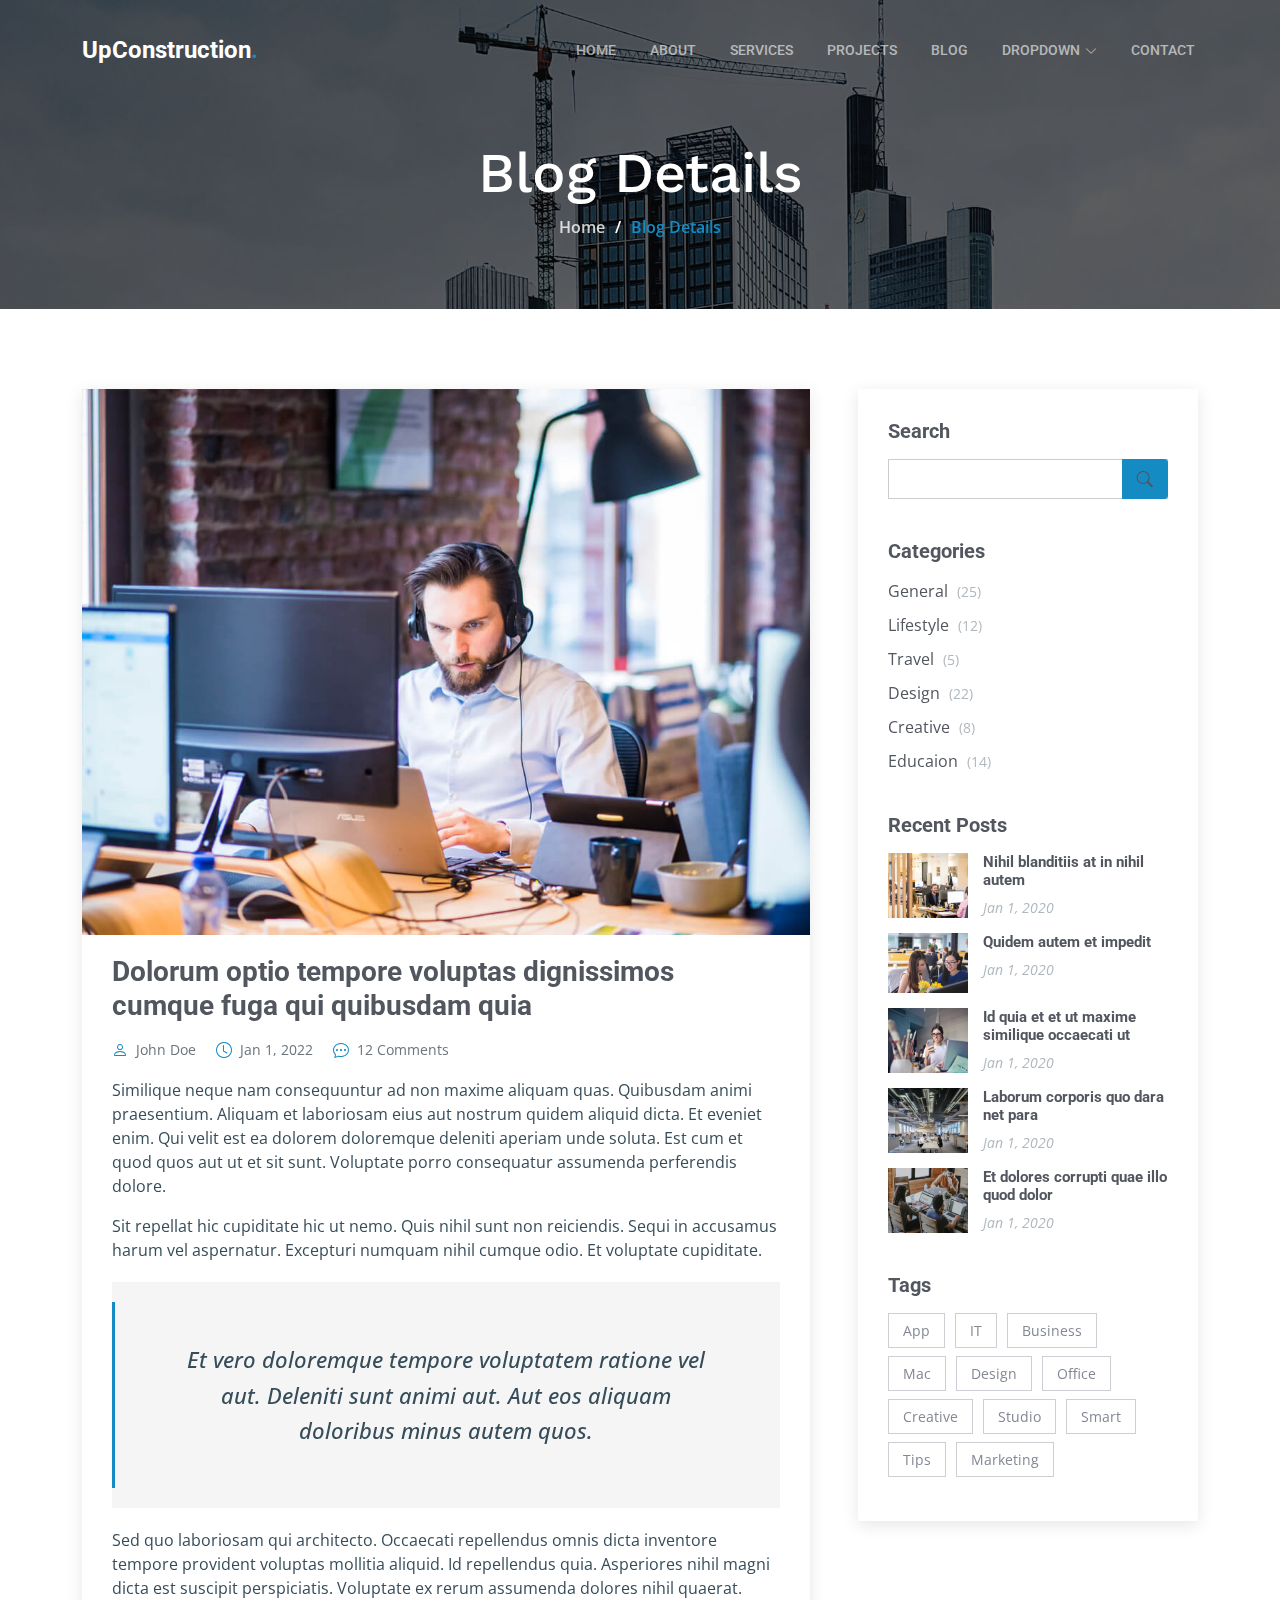
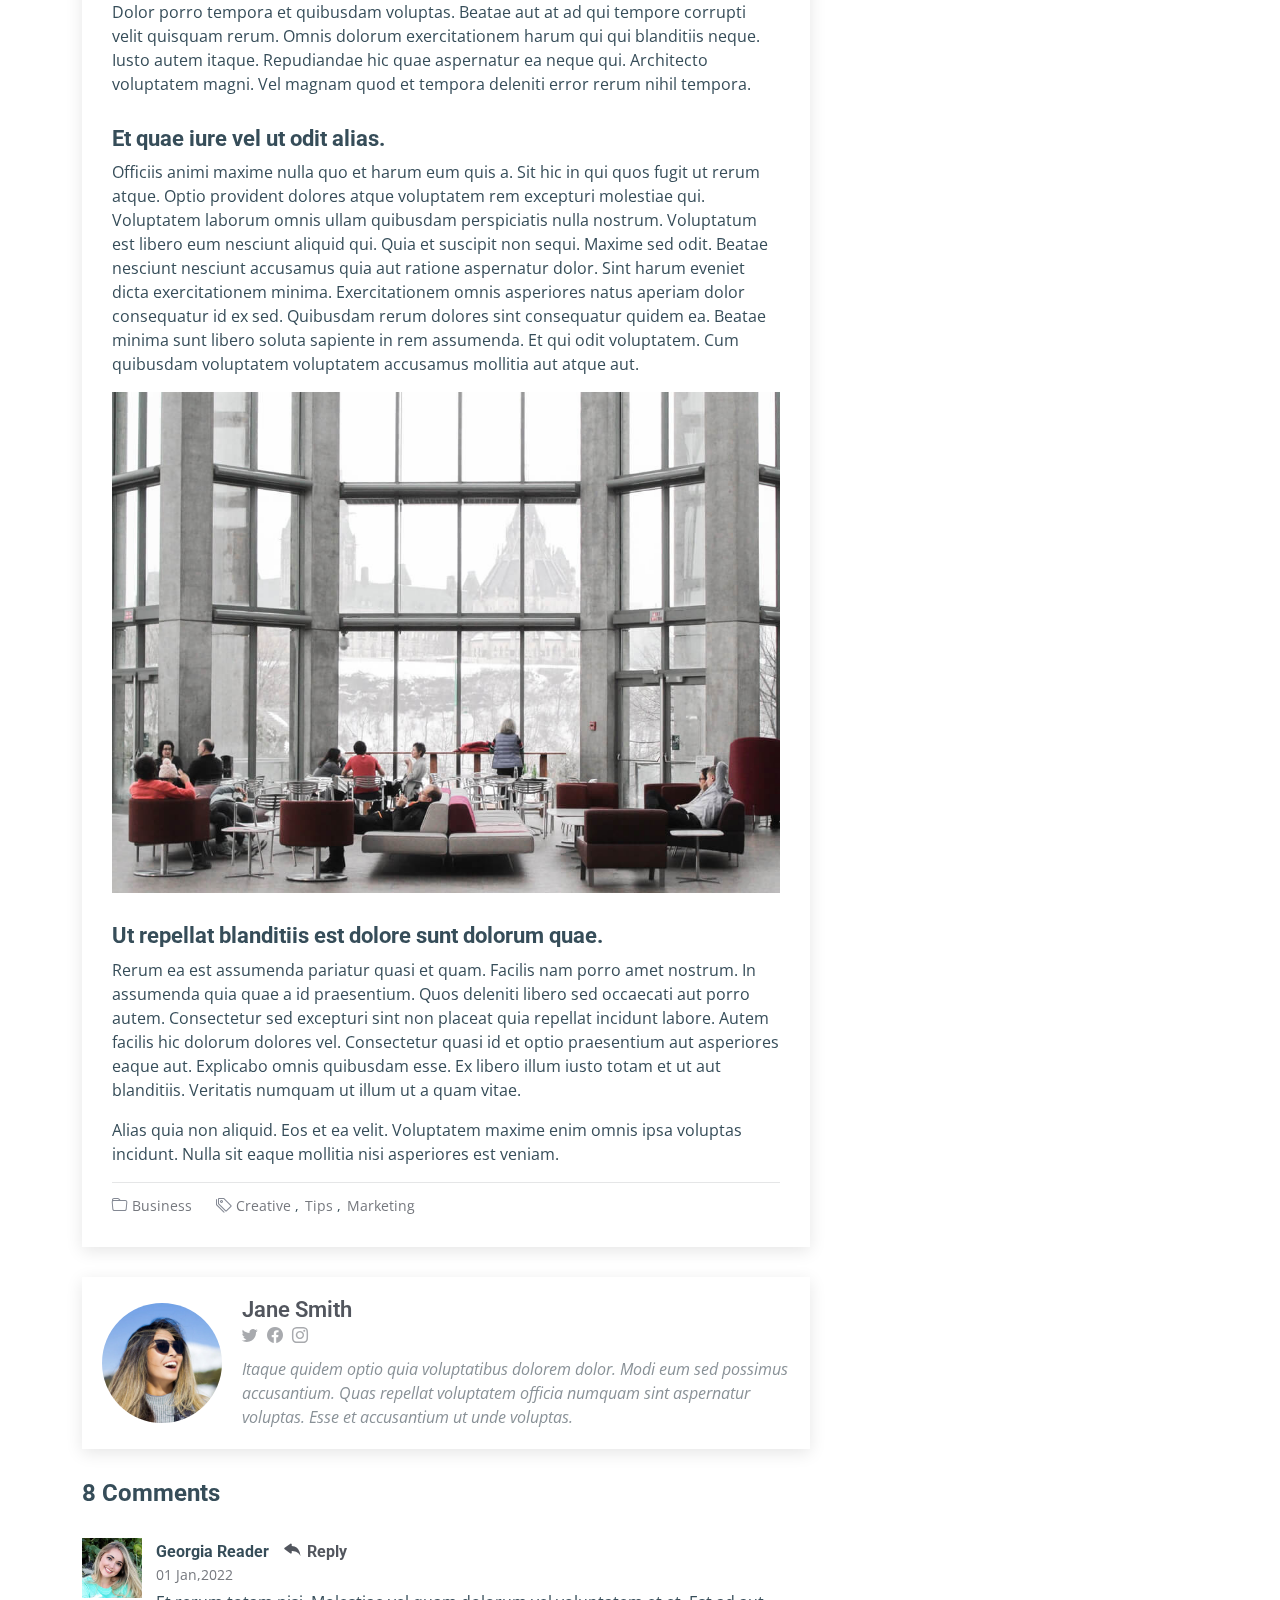
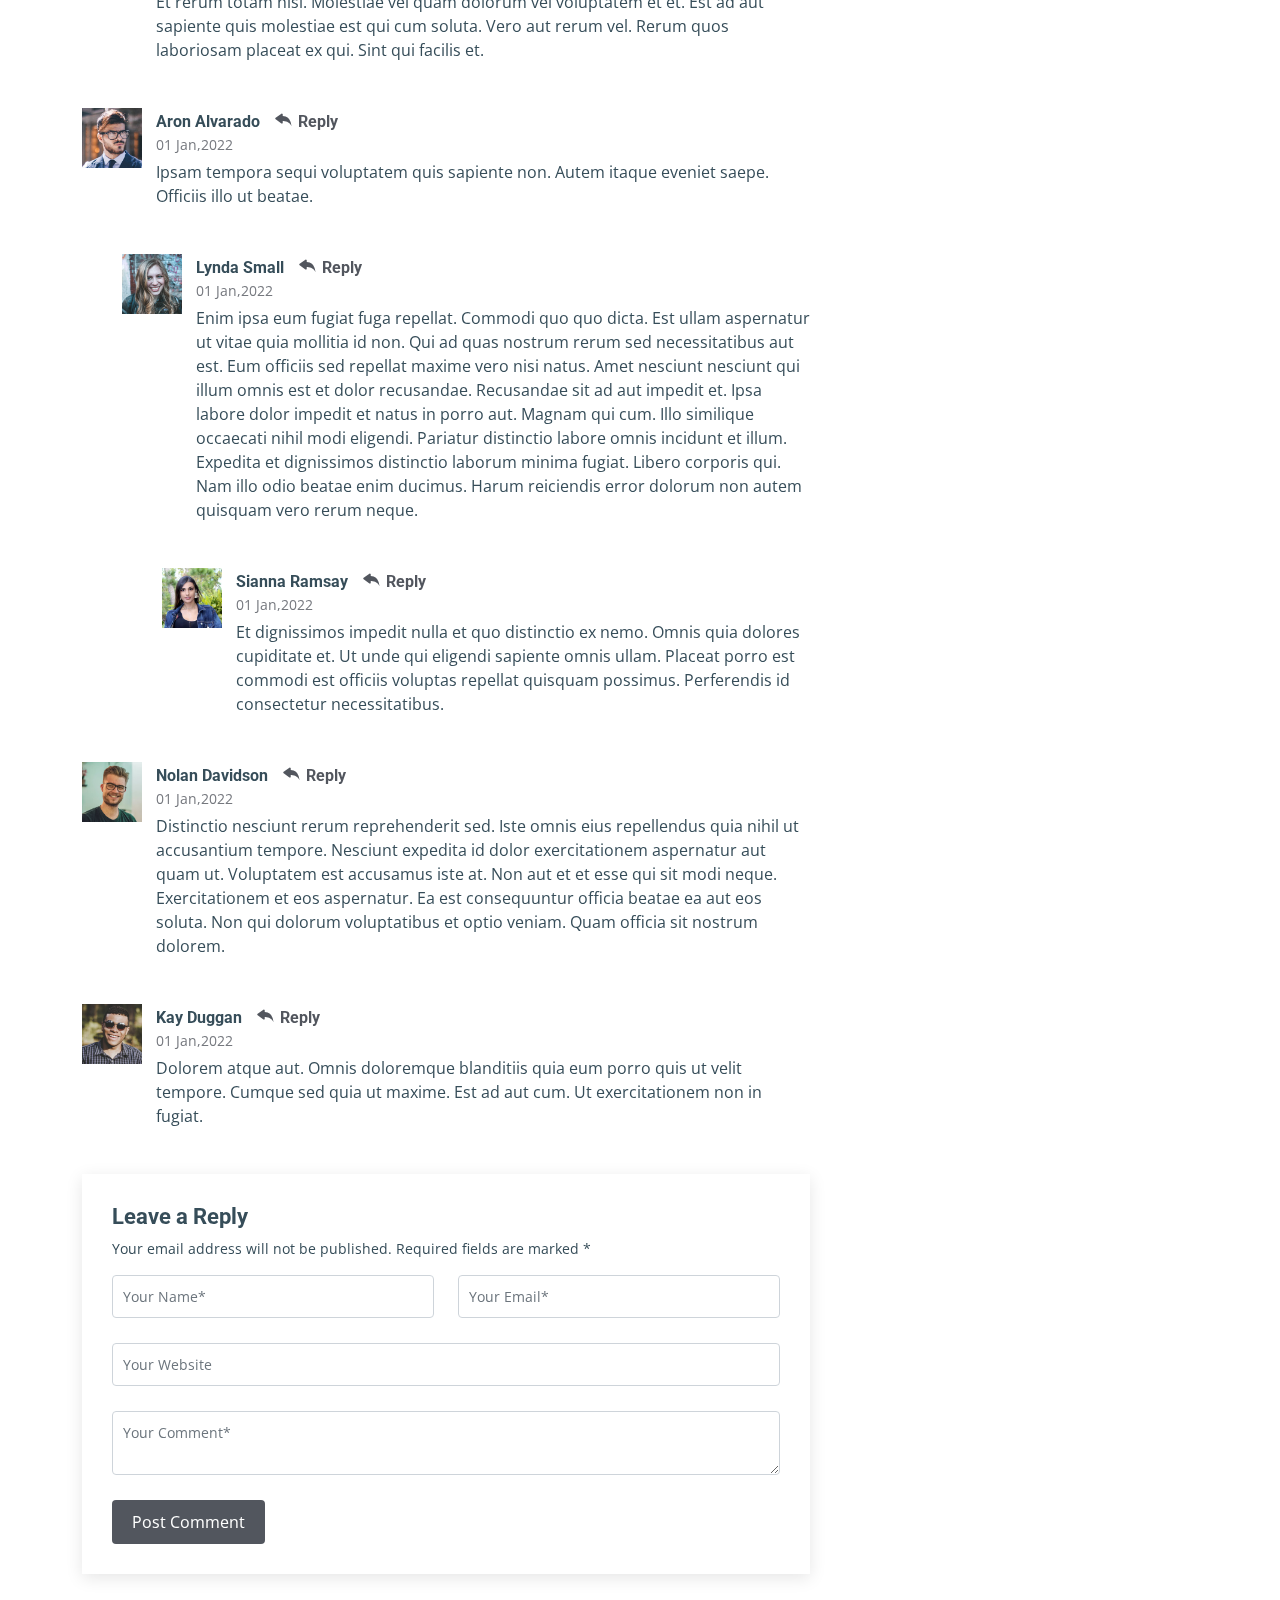
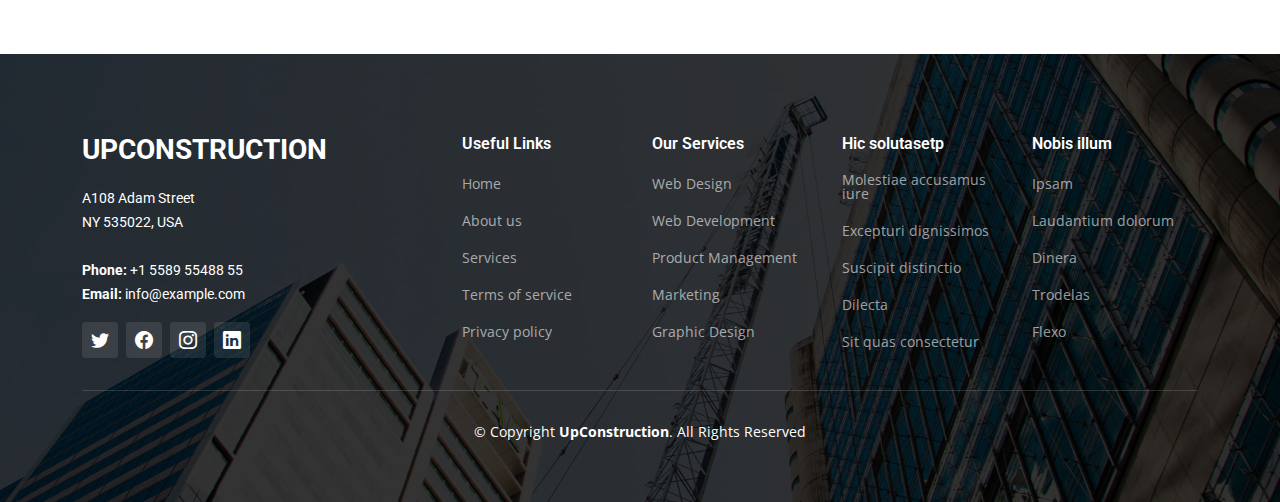
<file: blog-details.html>
<!DOCTYPE html>
<html lang="en">

<head>
  <meta charset="utf-8">
  <meta content="width=device-width, initial-scale=1.0" name="viewport">

  <title>UpConstruction Bootstrap Template - Blog Details</title>
  <meta content="" name="description">
  <meta content="" name="keywords">

  <!-- Favicons -->
  <link href="assets/img/favicon.png" rel="icon">
  <link href="assets/img/apple-touch-icon.png" rel="apple-touch-icon">

  <!-- Google Fonts -->
  <link rel="preconnect" href="https://fonts.googleapis.com">
  <link rel="preconnect" href="https://fonts.gstatic.com" crossorigin>
  <link href="https://fonts.googleapis.com/css2?family=Open+Sans:ital,wght@0,300;0,400;0,500;0,600;0,700;1,300;1,400;1,600;1,700&family=Roboto:ital,wght@0,300;0,400;0,500;0,600;0,700;1,300;1,400;1,500;1,600;1,700&family=Work+Sans:ital,wght@0,300;0,400;0,500;0,600;0,700;1,300;1,400;1,500;1,600;1,700&display=swap" rel="stylesheet">

  <!-- Vendor CSS Files -->
  <link href="assets/vendor/bootstrap/css/bootstrap.min.css" rel="stylesheet">
  <link href="assets/vendor/bootstrap-icons/bootstrap-icons.css" rel="stylesheet">
  <link href="assets/vendor/fontawesome-free/css/all.min.css" rel="stylesheet">
  <link href="assets/vendor/aos/aos.css" rel="stylesheet">
  <link href="assets/vendor/glightbox/css/glightbox.min.css" rel="stylesheet">
  <link href="assets/vendor/swiper/swiper-bundle.min.css" rel="stylesheet">

  <!-- Template Main CSS File -->
  <link href="assets/css/main.css" rel="stylesheet">

  <!-- =======================================================
  * Template Name: UpConstruction - v1.1.0
  * Template URL: https://bootstrapmade.com/upconstruction-bootstrap-construction-website-template/
  * Author: BootstrapMade.com
  * License: https://bootstrapmade.com/license/
  ======================================================== -->
</head>

<body>

  <!-- ======= Header ======= -->
  <header id="header" class="header d-flex align-items-center">
    <div class="container-fluid container-xl d-flex align-items-center justify-content-between">

      <a href="index.html" class="logo d-flex align-items-center">
        <!-- Uncomment the line below if you also wish to use an image logo -->
        <!-- <img src="assets/img/logo.png" alt=""> -->
        <h1>UpConstruction<span>.</span></h1>
      </a>

      <i class="mobile-nav-toggle mobile-nav-show bi bi-list"></i>
      <i class="mobile-nav-toggle mobile-nav-hide d-none bi bi-x"></i>
      <nav id="navbar" class="navbar">
        <ul>
          <li><a href="index.html">Home</a></li>
          <li><a href="about.html">About</a></li>
          <li><a href="services.html">Services</a></li>
          <li><a href="projects.html">Projects</a></li>
          <li><a href="blog.html">Blog</a></li>
          <li class="dropdown"><a href="#"><span>Dropdown</span> <i class="bi bi-chevron-down dropdown-indicator"></i></a>
            <ul>
              <li><a href="#">Dropdown 1</a></li>
              <li class="dropdown"><a href="#"><span>Deep Dropdown</span> <i class="bi bi-chevron-down dropdown-indicator"></i></a>
                <ul>
                  <li><a href="#">Deep Dropdown 1</a></li>
                  <li><a href="#">Deep Dropdown 2</a></li>
                  <li><a href="#">Deep Dropdown 3</a></li>
                  <li><a href="#">Deep Dropdown 4</a></li>
                  <li><a href="#">Deep Dropdown 5</a></li>
                </ul>
              </li>
              <li><a href="#">Dropdown 2</a></li>
              <li><a href="#">Dropdown 3</a></li>
              <li><a href="#">Dropdown 4</a></li>
            </ul>
          </li>
          <li><a href="contact.html">Contact</a></li>
        </ul>
      </nav><!-- .navbar -->

    </div>
  </header><!-- End Header -->

  <main id="main">

    <!-- ======= Breadcrumbs ======= -->
    <div class="breadcrumbs d-flex align-items-center" style="background-image: url('assets/img/breadcrumbs-bg.jpg');">
      <div class="container position-relative d-flex flex-column align-items-center" data-aos="fade">

        <h2>Blog Details</h2>
        <ol>
          <li><a href="index.html">Home</a></li>
          <li>Blog Details</li>
        </ol>

      </div>
    </div><!-- End Breadcrumbs -->

    <!-- ======= Blog Details Section ======= -->
    <section id="blog" class="blog">
      <div class="container" data-aos="fade-up" data-aos-delay="100">

        <div class="row g-5">

          <div class="col-lg-8">

            <article class="blog-details">

              <div class="post-img">
                <img src="assets/img/blog/blog-1.jpg" alt="" class="img-fluid">
              </div>

              <h2 class="title">Dolorum optio tempore voluptas dignissimos cumque fuga qui quibusdam quia</h2>

              <div class="meta-top">
                <ul>
                  <li class="d-flex align-items-center"><i class="bi bi-person"></i> <a href="blog-details.html">John Doe</a></li>
                  <li class="d-flex align-items-center"><i class="bi bi-clock"></i> <a href="blog-details.html"><time datetime="2020-01-01">Jan 1, 2022</time></a></li>
                  <li class="d-flex align-items-center"><i class="bi bi-chat-dots"></i> <a href="blog-details.html">12 Comments</a></li>
                </ul>
              </div><!-- End meta top -->

              <div class="content">
                <p>
                  Similique neque nam consequuntur ad non maxime aliquam quas. Quibusdam animi praesentium. Aliquam et laboriosam eius aut nostrum quidem aliquid dicta.
                  Et eveniet enim. Qui velit est ea dolorem doloremque deleniti aperiam unde soluta. Est cum et quod quos aut ut et sit sunt. Voluptate porro consequatur assumenda perferendis dolore.
                </p>

                <p>
                  Sit repellat hic cupiditate hic ut nemo. Quis nihil sunt non reiciendis. Sequi in accusamus harum vel aspernatur. Excepturi numquam nihil cumque odio. Et voluptate cupiditate.
                </p>

                <blockquote>
                  <p>
                    Et vero doloremque tempore voluptatem ratione vel aut. Deleniti sunt animi aut. Aut eos aliquam doloribus minus autem quos.
                  </p>
                </blockquote>

                <p>
                  Sed quo laboriosam qui architecto. Occaecati repellendus omnis dicta inventore tempore provident voluptas mollitia aliquid. Id repellendus quia. Asperiores nihil magni dicta est suscipit perspiciatis. Voluptate ex rerum assumenda dolores nihil quaerat.
                  Dolor porro tempora et quibusdam voluptas. Beatae aut at ad qui tempore corrupti velit quisquam rerum. Omnis dolorum exercitationem harum qui qui blanditiis neque.
                  Iusto autem itaque. Repudiandae hic quae aspernatur ea neque qui. Architecto voluptatem magni. Vel magnam quod et tempora deleniti error rerum nihil tempora.
                </p>

                <h3>Et quae iure vel ut odit alias.</h3>
                <p>
                  Officiis animi maxime nulla quo et harum eum quis a. Sit hic in qui quos fugit ut rerum atque. Optio provident dolores atque voluptatem rem excepturi molestiae qui. Voluptatem laborum omnis ullam quibusdam perspiciatis nulla nostrum. Voluptatum est libero eum nesciunt aliquid qui.
                  Quia et suscipit non sequi. Maxime sed odit. Beatae nesciunt nesciunt accusamus quia aut ratione aspernatur dolor. Sint harum eveniet dicta exercitationem minima. Exercitationem omnis asperiores natus aperiam dolor consequatur id ex sed. Quibusdam rerum dolores sint consequatur quidem ea.
                  Beatae minima sunt libero soluta sapiente in rem assumenda. Et qui odit voluptatem. Cum quibusdam voluptatem voluptatem accusamus mollitia aut atque aut.
                </p>
                <img src="assets/img/blog/blog-inside-post.jpg" class="img-fluid" alt="">

                <h3>Ut repellat blanditiis est dolore sunt dolorum quae.</h3>
                <p>
                  Rerum ea est assumenda pariatur quasi et quam. Facilis nam porro amet nostrum. In assumenda quia quae a id praesentium. Quos deleniti libero sed occaecati aut porro autem. Consectetur sed excepturi sint non placeat quia repellat incidunt labore. Autem facilis hic dolorum dolores vel.
                  Consectetur quasi id et optio praesentium aut asperiores eaque aut. Explicabo omnis quibusdam esse. Ex libero illum iusto totam et ut aut blanditiis. Veritatis numquam ut illum ut a quam vitae.
                </p>
                <p>
                  Alias quia non aliquid. Eos et ea velit. Voluptatem maxime enim omnis ipsa voluptas incidunt. Nulla sit eaque mollitia nisi asperiores est veniam.
                </p>

              </div><!-- End post content -->

              <div class="meta-bottom">
                <i class="bi bi-folder"></i>
                <ul class="cats">
                  <li><a href="#">Business</a></li>
                </ul>

                <i class="bi bi-tags"></i>
                <ul class="tags">
                  <li><a href="#">Creative</a></li>
                  <li><a href="#">Tips</a></li>
                  <li><a href="#">Marketing</a></li>
                </ul>
              </div><!-- End meta bottom -->

            </article><!-- End blog post -->

            <div class="post-author d-flex align-items-center">
              <img src="assets/img/blog/blog-author.jpg" class="rounded-circle flex-shrink-0" alt="">
              <div>
                <h4>Jane Smith</h4>
                <div class="social-links">
                  <a href="https://twitters.com/#"><i class="bi bi-twitter"></i></a>
                  <a href="https://facebook.com/#"><i class="bi bi-facebook"></i></a>
                  <a href="https://instagram.com/#"><i class="biu bi-instagram"></i></a>
                </div>
                <p>
                  Itaque quidem optio quia voluptatibus dolorem dolor. Modi eum sed possimus accusantium. Quas repellat voluptatem officia numquam sint aspernatur voluptas. Esse et accusantium ut unde voluptas.
                </p>
              </div>
            </div><!-- End post author -->

            <div class="comments">

              <h4 class="comments-count">8 Comments</h4>

              <div id="comment-1" class="comment">
                <div class="d-flex">
                  <div class="comment-img"><img src="assets/img/blog/comments-1.jpg" alt=""></div>
                  <div>
                    <h5><a href="">Georgia Reader</a> <a href="#" class="reply"><i class="bi bi-reply-fill"></i> Reply</a></h5>
                    <time datetime="2020-01-01">01 Jan,2022</time>
                    <p>
                      Et rerum totam nisi. Molestiae vel quam dolorum vel voluptatem et et. Est ad aut sapiente quis molestiae est qui cum soluta.
                      Vero aut rerum vel. Rerum quos laboriosam placeat ex qui. Sint qui facilis et.
                    </p>
                  </div>
                </div>
              </div><!-- End comment #1 -->

              <div id="comment-2" class="comment">
                <div class="d-flex">
                  <div class="comment-img"><img src="assets/img/blog/comments-2.jpg" alt=""></div>
                  <div>
                    <h5><a href="">Aron Alvarado</a> <a href="#" class="reply"><i class="bi bi-reply-fill"></i> Reply</a></h5>
                    <time datetime="2020-01-01">01 Jan,2022</time>
                    <p>
                      Ipsam tempora sequi voluptatem quis sapiente non. Autem itaque eveniet saepe. Officiis illo ut beatae.
                    </p>
                  </div>
                </div>

                <div id="comment-reply-1" class="comment comment-reply">
                  <div class="d-flex">
                    <div class="comment-img"><img src="assets/img/blog/comments-3.jpg" alt=""></div>
                    <div>
                      <h5><a href="">Lynda Small</a> <a href="#" class="reply"><i class="bi bi-reply-fill"></i> Reply</a></h5>
                      <time datetime="2020-01-01">01 Jan,2022</time>
                      <p>
                        Enim ipsa eum fugiat fuga repellat. Commodi quo quo dicta. Est ullam aspernatur ut vitae quia mollitia id non. Qui ad quas nostrum rerum sed necessitatibus aut est. Eum officiis sed repellat maxime vero nisi natus. Amet nesciunt nesciunt qui illum omnis est et dolor recusandae.

                        Recusandae sit ad aut impedit et. Ipsa labore dolor impedit et natus in porro aut. Magnam qui cum. Illo similique occaecati nihil modi eligendi. Pariatur distinctio labore omnis incidunt et illum. Expedita et dignissimos distinctio laborum minima fugiat.

                        Libero corporis qui. Nam illo odio beatae enim ducimus. Harum reiciendis error dolorum non autem quisquam vero rerum neque.
                      </p>
                    </div>
                  </div>

                  <div id="comment-reply-2" class="comment comment-reply">
                    <div class="d-flex">
                      <div class="comment-img"><img src="assets/img/blog/comments-4.jpg" alt=""></div>
                      <div>
                        <h5><a href="">Sianna Ramsay</a> <a href="#" class="reply"><i class="bi bi-reply-fill"></i> Reply</a></h5>
                        <time datetime="2020-01-01">01 Jan,2022</time>
                        <p>
                          Et dignissimos impedit nulla et quo distinctio ex nemo. Omnis quia dolores cupiditate et. Ut unde qui eligendi sapiente omnis ullam. Placeat porro est commodi est officiis voluptas repellat quisquam possimus. Perferendis id consectetur necessitatibus.
                        </p>
                      </div>
                    </div>

                  </div><!-- End comment reply #2-->

                </div><!-- End comment reply #1-->

              </div><!-- End comment #2-->

              <div id="comment-3" class="comment">
                <div class="d-flex">
                  <div class="comment-img"><img src="assets/img/blog/comments-5.jpg" alt=""></div>
                  <div>
                    <h5><a href="">Nolan Davidson</a> <a href="#" class="reply"><i class="bi bi-reply-fill"></i> Reply</a></h5>
                    <time datetime="2020-01-01">01 Jan,2022</time>
                    <p>
                      Distinctio nesciunt rerum reprehenderit sed. Iste omnis eius repellendus quia nihil ut accusantium tempore. Nesciunt expedita id dolor exercitationem aspernatur aut quam ut. Voluptatem est accusamus iste at.
                      Non aut et et esse qui sit modi neque. Exercitationem et eos aspernatur. Ea est consequuntur officia beatae ea aut eos soluta. Non qui dolorum voluptatibus et optio veniam. Quam officia sit nostrum dolorem.
                    </p>
                  </div>
                </div>

              </div><!-- End comment #3 -->

              <div id="comment-4" class="comment">
                <div class="d-flex">
                  <div class="comment-img"><img src="assets/img/blog/comments-6.jpg" alt=""></div>
                  <div>
                    <h5><a href="">Kay Duggan</a> <a href="#" class="reply"><i class="bi bi-reply-fill"></i> Reply</a></h5>
                    <time datetime="2020-01-01">01 Jan,2022</time>
                    <p>
                      Dolorem atque aut. Omnis doloremque blanditiis quia eum porro quis ut velit tempore. Cumque sed quia ut maxime. Est ad aut cum. Ut exercitationem non in fugiat.
                    </p>
                  </div>
                </div>

              </div><!-- End comment #4 -->

              <div class="reply-form">

                <h4>Leave a Reply</h4>
                <p>Your email address will not be published. Required fields are marked * </p>
                <form action="">
                  <div class="row">
                    <div class="col-md-6 form-group">
                      <input name="name" type="text" class="form-control" placeholder="Your Name*">
                    </div>
                    <div class="col-md-6 form-group">
                      <input name="email" type="text" class="form-control" placeholder="Your Email*">
                    </div>
                  </div>
                  <div class="row">
                    <div class="col form-group">
                      <input name="website" type="text" class="form-control" placeholder="Your Website">
                    </div>
                  </div>
                  <div class="row">
                    <div class="col form-group">
                      <textarea name="comment" class="form-control" placeholder="Your Comment*"></textarea>
                    </div>
                  </div>
                  <button type="submit" class="btn btn-primary">Post Comment</button>

                </form>

              </div>

            </div><!-- End blog comments -->

          </div>

          <div class="col-lg-4">

            <div class="sidebar">

              <div class="sidebar-item search-form">
                <h3 class="sidebar-title">Search</h3>
                <form action="" class="mt-3">
                  <input type="text">
                  <button type="submit"><i class="bi bi-search"></i></button>
                </form>
              </div><!-- End sidebar search formn-->

              <div class="sidebar-item categories">
                <h3 class="sidebar-title">Categories</h3>
                <ul class="mt-3">
                  <li><a href="#">General <span>(25)</span></a></li>
                  <li><a href="#">Lifestyle <span>(12)</span></a></li>
                  <li><a href="#">Travel <span>(5)</span></a></li>
                  <li><a href="#">Design <span>(22)</span></a></li>
                  <li><a href="#">Creative <span>(8)</span></a></li>
                  <li><a href="#">Educaion <span>(14)</span></a></li>
                </ul>
              </div><!-- End sidebar categories-->

              <div class="sidebar-item recent-posts">
                <h3 class="sidebar-title">Recent Posts</h3>

                <div class="mt-3">

                  <div class="post-item mt-3">
                    <img src="assets/img/blog/blog-recent-1.jpg" alt="">
                    <div>
                      <h4><a href="blog-details.html">Nihil blanditiis at in nihil autem</a></h4>
                      <time datetime="2020-01-01">Jan 1, 2020</time>
                    </div>
                  </div><!-- End recent post item-->

                  <div class="post-item">
                    <img src="assets/img/blog/blog-recent-2.jpg" alt="">
                    <div>
                      <h4><a href="blog-details.html">Quidem autem et impedit</a></h4>
                      <time datetime="2020-01-01">Jan 1, 2020</time>
                    </div>
                  </div><!-- End recent post item-->

                  <div class="post-item">
                    <img src="assets/img/blog/blog-recent-3.jpg" alt="">
                    <div>
                      <h4><a href="blog-details.html">Id quia et et ut maxime similique occaecati ut</a></h4>
                      <time datetime="2020-01-01">Jan 1, 2020</time>
                    </div>
                  </div><!-- End recent post item-->

                  <div class="post-item">
                    <img src="assets/img/blog/blog-recent-4.jpg" alt="">
                    <div>
                      <h4><a href="blog-details.html">Laborum corporis quo dara net para</a></h4>
                      <time datetime="2020-01-01">Jan 1, 2020</time>
                    </div>
                  </div><!-- End recent post item-->

                  <div class="post-item">
                    <img src="assets/img/blog/blog-recent-5.jpg" alt="">
                    <div>
                      <h4><a href="blog-details.html">Et dolores corrupti quae illo quod dolor</a></h4>
                      <time datetime="2020-01-01">Jan 1, 2020</time>
                    </div>
                  </div><!-- End recent post item-->

                </div>

              </div><!-- End sidebar recent posts-->

              <div class="sidebar-item tags">
                <h3 class="sidebar-title">Tags</h3>
                <ul class="mt-3">
                  <li><a href="#">App</a></li>
                  <li><a href="#">IT</a></li>
                  <li><a href="#">Business</a></li>
                  <li><a href="#">Mac</a></li>
                  <li><a href="#">Design</a></li>
                  <li><a href="#">Office</a></li>
                  <li><a href="#">Creative</a></li>
                  <li><a href="#">Studio</a></li>
                  <li><a href="#">Smart</a></li>
                  <li><a href="#">Tips</a></li>
                  <li><a href="#">Marketing</a></li>
                </ul>
              </div><!-- End sidebar tags-->

            </div><!-- End Blog Sidebar -->

          </div>
        </div>

      </div>
    </section><!-- End Blog Details Section -->

  </main><!-- End #main -->

  <!-- ======= Footer ======= -->
  <footer id="footer" class="footer">

    <div class="footer-content position-relative">
      <div class="container">
        <div class="row">

          <div class="col-lg-4 col-md-6">
            <div class="footer-info">
              <h3>UpConstruction</h3>
              <p>
                A108 Adam Street <br>
                NY 535022, USA<br><br>
                <strong>Phone:</strong> +1 5589 55488 55<br>
                <strong>Email:</strong> info@example.com<br>
              </p>
              <div class="social-links d-flex mt-3">
                <a href="#" class="d-flex align-items-center justify-content-center"><i class="bi bi-twitter"></i></a>
                <a href="#" class="d-flex align-items-center justify-content-center"><i class="bi bi-facebook"></i></a>
                <a href="#" class="d-flex align-items-center justify-content-center"><i class="bi bi-instagram"></i></a>
                <a href="#" class="d-flex align-items-center justify-content-center"><i class="bi bi-linkedin"></i></a>
              </div>
            </div>
          </div><!-- End footer info column-->

          <div class="col-lg-2 col-md-3 footer-links">
            <h4>Useful Links</h4>
            <ul>
              <li><a href="#">Home</a></li>
              <li><a href="#">About us</a></li>
              <li><a href="#">Services</a></li>
              <li><a href="#">Terms of service</a></li>
              <li><a href="#">Privacy policy</a></li>
            </ul>
          </div><!-- End footer links column-->

          <div class="col-lg-2 col-md-3 footer-links">
            <h4>Our Services</h4>
            <ul>
              <li><a href="#">Web Design</a></li>
              <li><a href="#">Web Development</a></li>
              <li><a href="#">Product Management</a></li>
              <li><a href="#">Marketing</a></li>
              <li><a href="#">Graphic Design</a></li>
            </ul>
          </div><!-- End footer links column-->

          <div class="col-lg-2 col-md-3 footer-links">
            <h4>Hic solutasetp</h4>
            <ul>
              <li><a href="#">Molestiae accusamus iure</a></li>
              <li><a href="#">Excepturi dignissimos</a></li>
              <li><a href="#">Suscipit distinctio</a></li>
              <li><a href="#">Dilecta</a></li>
              <li><a href="#">Sit quas consectetur</a></li>
            </ul>
          </div><!-- End footer links column-->

          <div class="col-lg-2 col-md-3 footer-links">
            <h4>Nobis illum</h4>
            <ul>
              <li><a href="#">Ipsam</a></li>
              <li><a href="#">Laudantium dolorum</a></li>
              <li><a href="#">Dinera</a></li>
              <li><a href="#">Trodelas</a></li>
              <li><a href="#">Flexo</a></li>
            </ul>
          </div><!-- End footer links column-->

        </div>
      </div>
    </div>

    <div class="footer-legal text-center position-relative">
      <div class="container">
        <div class="copyright">
          &copy; Copyright <strong><span>UpConstruction</span></strong>. All Rights Reserved
        </div>
        
      </div>
    </div>

  </footer>
  <!-- End Footer -->

  <a href="#" class="scroll-top d-flex align-items-center justify-content-center"><i class="bi bi-arrow-up-short"></i></a>

  <div id="preloader"></div>

  <!-- Vendor JS Files -->
  <script src="assets/vendor/bootstrap/js/bootstrap.bundle.min.js"></script>
  <script src="assets/vendor/aos/aos.js"></script>
  <script src="assets/vendor/glightbox/js/glightbox.min.js"></script>
  <script src="assets/vendor/isotope-layout/isotope.pkgd.min.js"></script>
  <script src="assets/vendor/swiper/swiper-bundle.min.js"></script>
  <script src="assets/vendor/purecounter/purecounter_vanilla.js"></script>
  <script src="assets/vendor/php-email-form/validate.js"></script>

  <!-- Template Main JS File -->
  <script src="assets/js/main.js"></script>

</body>

</html>
</file>
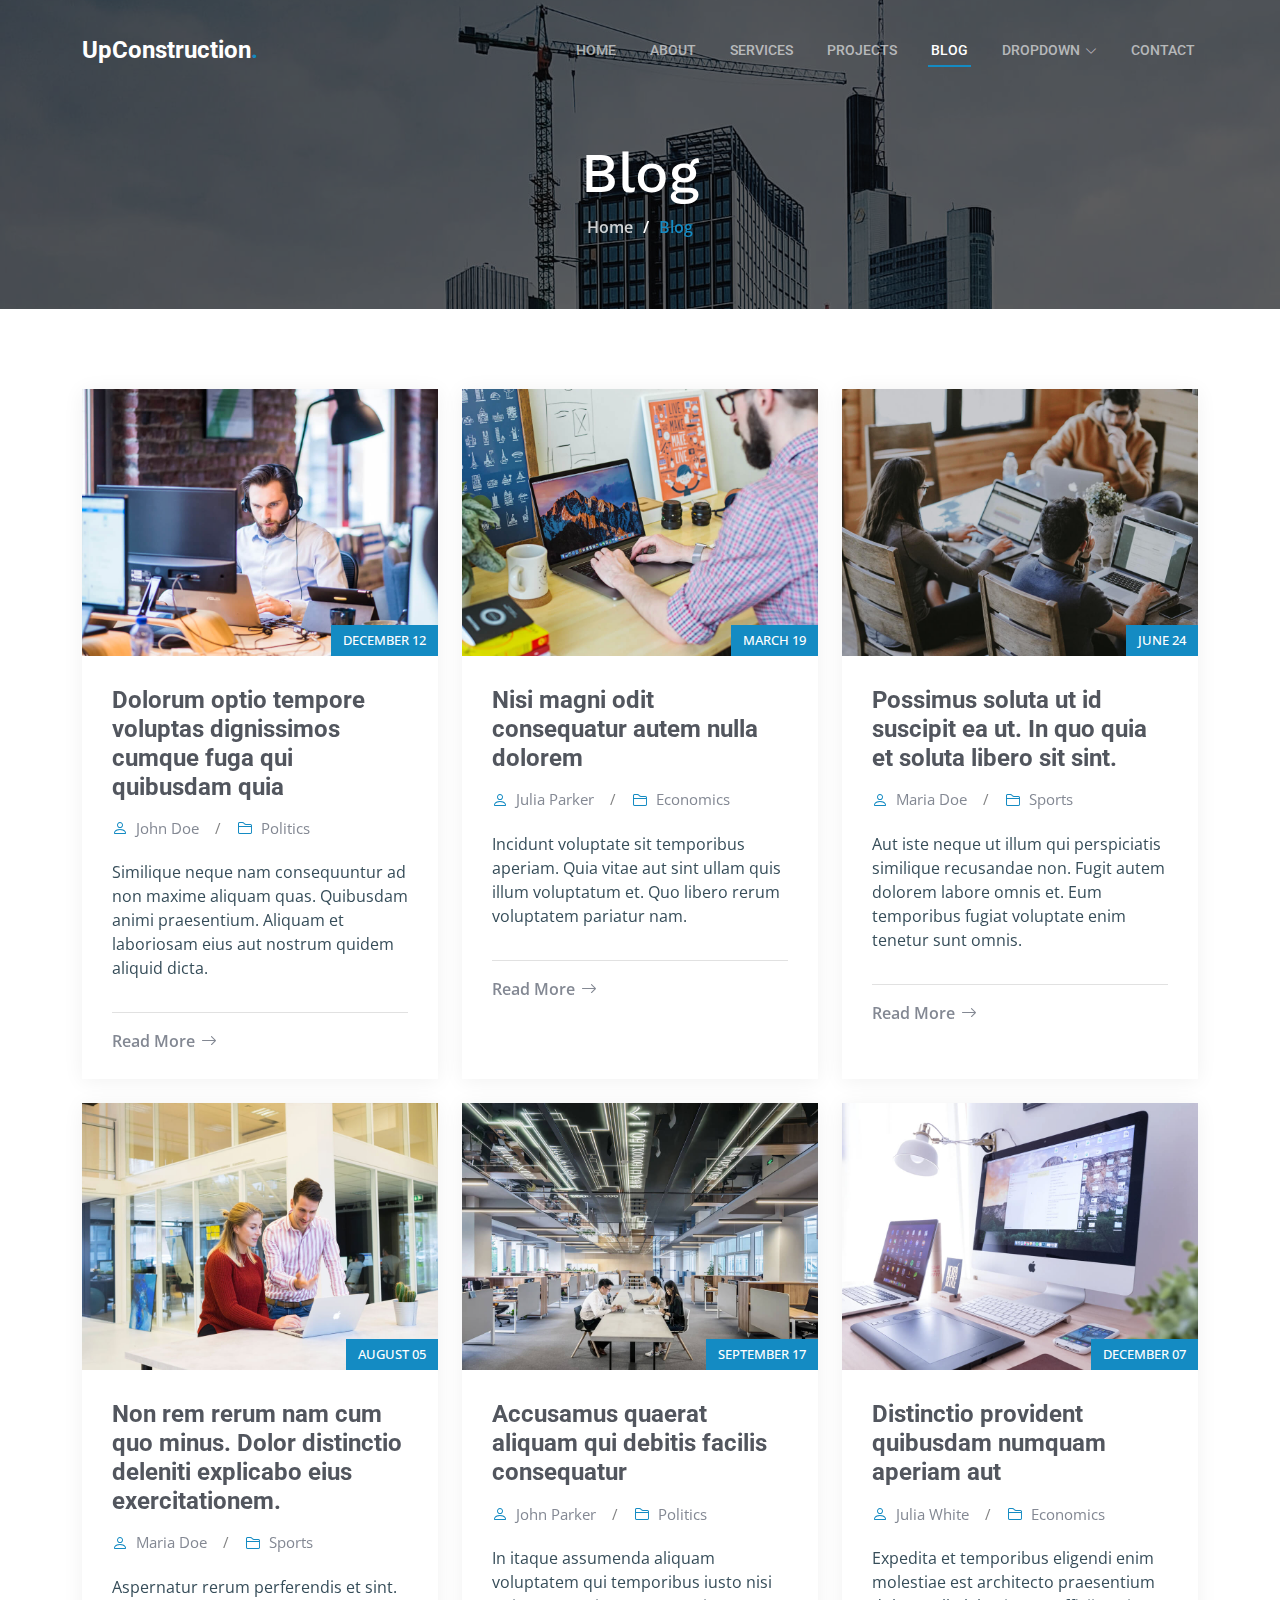
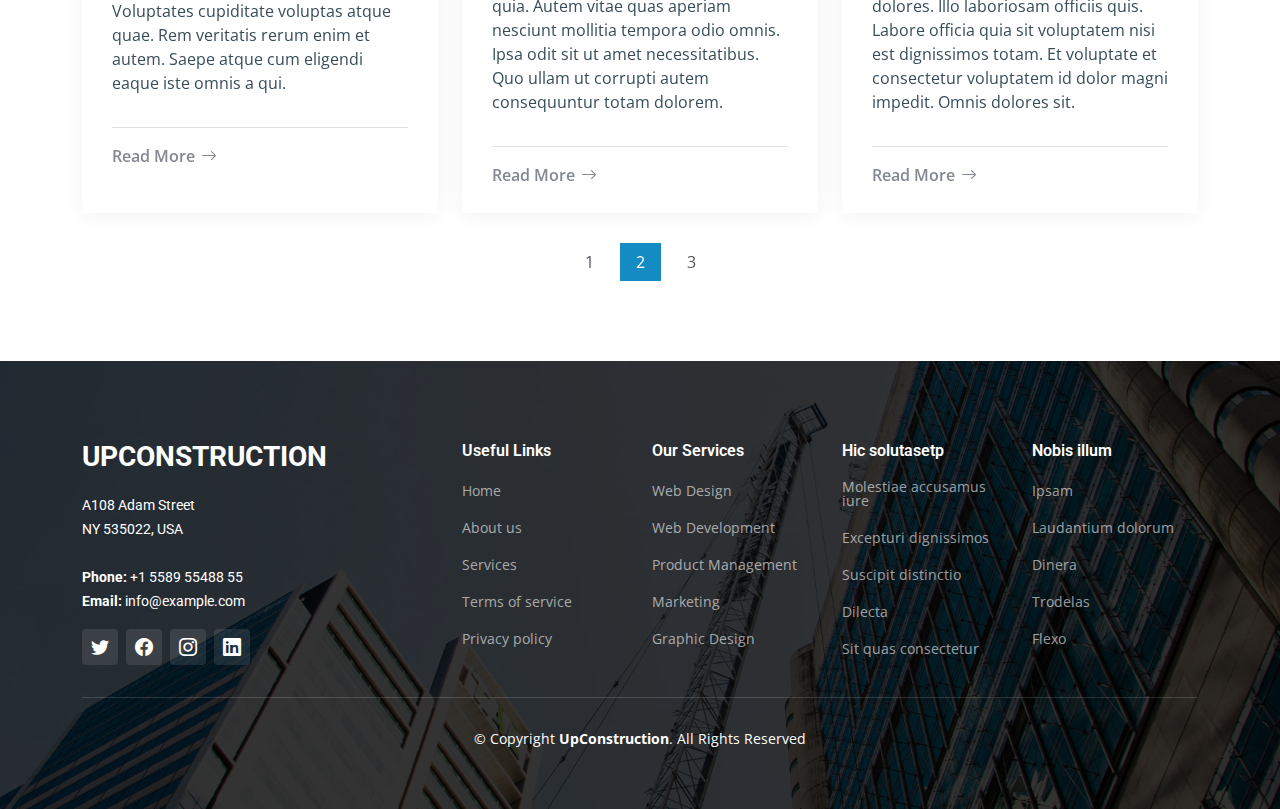
<file: blog.html>
<!DOCTYPE html>
<html lang="en">

<head>
  <meta charset="utf-8">
  <meta content="width=device-width, initial-scale=1.0" name="viewport">

  <title>UpConstruction Bootstrap Template - Blog</title>
  <meta content="" name="description">
  <meta content="" name="keywords">

  <!-- Favicons -->
  <link href="assets/img/favicon.png" rel="icon">
  <link href="assets/img/apple-touch-icon.png" rel="apple-touch-icon">

  <!-- Google Fonts -->
  <link rel="preconnect" href="https://fonts.googleapis.com">
  <link rel="preconnect" href="https://fonts.gstatic.com" crossorigin>
  <link href="https://fonts.googleapis.com/css2?family=Open+Sans:ital,wght@0,300;0,400;0,500;0,600;0,700;1,300;1,400;1,600;1,700&family=Roboto:ital,wght@0,300;0,400;0,500;0,600;0,700;1,300;1,400;1,500;1,600;1,700&family=Work+Sans:ital,wght@0,300;0,400;0,500;0,600;0,700;1,300;1,400;1,500;1,600;1,700&display=swap" rel="stylesheet">

  <!-- Vendor CSS Files -->
  <link href="assets/vendor/bootstrap/css/bootstrap.min.css" rel="stylesheet">
  <link href="assets/vendor/bootstrap-icons/bootstrap-icons.css" rel="stylesheet">
  <link href="assets/vendor/fontawesome-free/css/all.min.css" rel="stylesheet">
  <link href="assets/vendor/aos/aos.css" rel="stylesheet">
  <link href="assets/vendor/glightbox/css/glightbox.min.css" rel="stylesheet">
  <link href="assets/vendor/swiper/swiper-bundle.min.css" rel="stylesheet">

  <!-- Template Main CSS File -->
  <link href="assets/css/main.css" rel="stylesheet">

  <!-- =======================================================
  * Template Name: UpConstruction - v1.1.0
  * Template URL: https://bootstrapmade.com/upconstruction-bootstrap-construction-website-template/
  * Author: BootstrapMade.com
  * License: https://bootstrapmade.com/license/
  ======================================================== -->
</head>

<body>

  <!-- ======= Header ======= -->
  <header id="header" class="header d-flex align-items-center">
    <div class="container-fluid container-xl d-flex align-items-center justify-content-between">

      <a href="index.html" class="logo d-flex align-items-center">
        <!-- Uncomment the line below if you also wish to use an image logo -->
        <!-- <img src="assets/img/logo.png" alt=""> -->
        <h1>UpConstruction<span>.</span></h1>
      </a>

      <i class="mobile-nav-toggle mobile-nav-show bi bi-list"></i>
      <i class="mobile-nav-toggle mobile-nav-hide d-none bi bi-x"></i>
      <nav id="navbar" class="navbar">
        <ul>
          <li><a href="index.html">Home</a></li>
          <li><a href="about.html">About</a></li>
          <li><a href="services.html">Services</a></li>
          <li><a href="projects.html">Projects</a></li>
          <li><a href="blog.html" class="active">Blog</a></li>
          <li class="dropdown"><a href="#"><span>Dropdown</span> <i class="bi bi-chevron-down dropdown-indicator"></i></a>
            <ul>
              <li><a href="#">Dropdown 1</a></li>
              <li class="dropdown"><a href="#"><span>Deep Dropdown</span> <i class="bi bi-chevron-down dropdown-indicator"></i></a>
                <ul>
                  <li><a href="#">Deep Dropdown 1</a></li>
                  <li><a href="#">Deep Dropdown 2</a></li>
                  <li><a href="#">Deep Dropdown 3</a></li>
                  <li><a href="#">Deep Dropdown 4</a></li>
                  <li><a href="#">Deep Dropdown 5</a></li>
                </ul>
              </li>
              <li><a href="#">Dropdown 2</a></li>
              <li><a href="#">Dropdown 3</a></li>
              <li><a href="#">Dropdown 4</a></li>
            </ul>
          </li>
          <li><a href="contact.html">Contact</a></li>
        </ul>
      </nav><!-- .navbar -->

    </div>
  </header><!-- End Header -->

  <main id="main">

    <!-- ======= Breadcrumbs ======= -->
    <div class="breadcrumbs d-flex align-items-center" style="background-image: url('assets/img/breadcrumbs-bg.jpg');">
      <div class="container position-relative d-flex flex-column align-items-center" data-aos="fade">

        <h2>Blog</h2>
        <ol>
          <li><a href="index.html">Home</a></li>
          <li>Blog</li>
        </ol>

      </div>
    </div><!-- End Breadcrumbs -->

    <!-- ======= Blog Section ======= -->
    <section id="blog" class="blog">
      <div class="container" data-aos="fade-up" data-aos-delay="100">

        <div class="row gy-4 posts-list">

          <div class="col-xl-4 col-md-6">
            <div class="post-item position-relative h-100">

              <div class="post-img position-relative overflow-hidden">
                <img src="assets/img/blog/blog-1.jpg" class="img-fluid" alt="">
                <span class="post-date">December 12</span>
              </div>

              <div class="post-content d-flex flex-column">

                <h3 class="post-title">Dolorum optio tempore voluptas dignissimos cumque fuga qui quibusdam quia</h3>

                <div class="meta d-flex align-items-center">
                  <div class="d-flex align-items-center">
                    <i class="bi bi-person"></i> <span class="ps-2">John Doe</span>
                  </div>
                  <span class="px-3 text-black-50">/</span>
                  <div class="d-flex align-items-center">
                    <i class="bi bi-folder2"></i> <span class="ps-2">Politics</span>
                  </div>
                </div>

                <p>
                  Similique neque nam consequuntur ad non maxime aliquam quas. Quibusdam animi praesentium. Aliquam et laboriosam eius aut nostrum quidem aliquid dicta.
                </p>

                <hr>

                <a href="blog-details.html" class="readmore stretched-link"><span>Read More</span><i class="bi bi-arrow-right"></i></a>

              </div>

            </div>
          </div><!-- End post list item -->

          <div class="col-xl-4 col-md-6">
            <div class="post-item position-relative h-100">

              <div class="post-img position-relative overflow-hidden">
                <img src="assets/img/blog/blog-2.jpg" class="img-fluid" alt="">
                <span class="post-date">March 19</span>
              </div>

              <div class="post-content d-flex flex-column">

                <h3 class="post-title">Nisi magni odit consequatur autem nulla dolorem</h3>

                <div class="meta d-flex align-items-center">
                  <div class="d-flex align-items-center">
                    <i class="bi bi-person"></i> <span class="ps-2">Julia Parker</span>
                  </div>
                  <span class="px-3 text-black-50">/</span>
                  <div class="d-flex align-items-center">
                    <i class="bi bi-folder2"></i> <span class="ps-2">Economics</span>
                  </div>
                </div>

                <p>
                  Incidunt voluptate sit temporibus aperiam. Quia vitae aut sint ullam quis illum voluptatum et. Quo libero rerum voluptatem pariatur nam.
                </p>

                <hr>

                <a href="blog-details.html" class="readmore stretched-link"><span>Read More</span><i class="bi bi-arrow-right"></i></a>

              </div>

            </div>
          </div><!-- End post list item -->

          <div class="col-xl-4 col-md-6">
            <div class="post-item position-relative h-100">

              <div class="post-img position-relative overflow-hidden">
                <img src="assets/img/blog/blog-3.jpg" class="img-fluid" alt="">
                <span class="post-date">June 24</span>
              </div>

              <div class="post-content d-flex flex-column">

                <h3 class="post-title">Possimus soluta ut id suscipit ea ut. In quo quia et soluta libero sit sint.</h3>

                <div class="meta d-flex align-items-center">
                  <div class="d-flex align-items-center">
                    <i class="bi bi-person"></i> <span class="ps-2">Maria Doe</span>
                  </div>
                  <span class="px-3 text-black-50">/</span>
                  <div class="d-flex align-items-center">
                    <i class="bi bi-folder2"></i> <span class="ps-2">Sports</span>
                  </div>
                </div>

                <p>
                  Aut iste neque ut illum qui perspiciatis similique recusandae non. Fugit autem dolorem labore omnis et. Eum temporibus fugiat voluptate enim tenetur sunt omnis.
                </p>

                <hr>

                <a href="blog-details.html" class="readmore stretched-link"><span>Read More</span><i class="bi bi-arrow-right"></i></a>

              </div>

            </div>
          </div><!-- End post list item -->

          <div class="col-xl-4 col-md-6">
            <div class="post-item position-relative h-100">

              <div class="post-img position-relative overflow-hidden">
                <img src="assets/img/blog/blog-4.jpg" class="img-fluid" alt="">
                <span class="post-date">August 05</span>
              </div>

              <div class="post-content d-flex flex-column">

                <h3 class="post-title">Non rem rerum nam cum quo minus. Dolor distinctio deleniti explicabo eius exercitationem.</h3>

                <div class="meta d-flex align-items-center">
                  <div class="d-flex align-items-center">
                    <i class="bi bi-person"></i> <span class="ps-2">Maria Doe</span>
                  </div>
                  <span class="px-3 text-black-50">/</span>
                  <div class="d-flex align-items-center">
                    <i class="bi bi-folder2"></i> <span class="ps-2">Sports</span>
                  </div>
                </div>

                <p>
                  Aspernatur rerum perferendis et sint. Voluptates cupiditate voluptas atque quae. Rem veritatis rerum enim et autem. Saepe atque cum eligendi eaque iste omnis a qui.
                </p>

                <hr>

                <a href="blog-details.html" class="readmore stretched-link"><span>Read More</span><i class="bi bi-arrow-right"></i></a>

              </div>

            </div>
          </div><!-- End post list item -->

          <div class="col-xl-4 col-md-6">
            <div class="post-item position-relative h-100">

              <div class="post-img position-relative overflow-hidden">
                <img src="assets/img/blog/blog-5.jpg" class="img-fluid" alt="">
                <span class="post-date">September 17</span>
              </div>

              <div class="post-content d-flex flex-column">

                <h3 class="post-title">Accusamus quaerat aliquam qui debitis facilis consequatur</h3>

                <div class="meta d-flex align-items-center">
                  <div class="d-flex align-items-center">
                    <i class="bi bi-person"></i> <span class="ps-2">John Parker</span>
                  </div>
                  <span class="px-3 text-black-50">/</span>
                  <div class="d-flex align-items-center">
                    <i class="bi bi-folder2"></i> <span class="ps-2">Politics</span>
                  </div>
                </div>

                <p>
                  In itaque assumenda aliquam voluptatem qui temporibus iusto nisi quia. Autem vitae quas aperiam nesciunt mollitia tempora odio omnis. Ipsa odit sit ut amet necessitatibus. Quo ullam ut corrupti autem consequuntur totam dolorem.
                </p>

                <hr>

                <a href="blog-details.html" class="readmore stretched-link"><span>Read More</span><i class="bi bi-arrow-right"></i></a>

              </div>

            </div>
          </div><!-- End post list item -->

          <div class="col-xl-4 col-md-6">
            <div class="post-item position-relative h-100">

              <div class="post-img position-relative overflow-hidden">
                <img src="assets/img/blog/blog-6.jpg" class="img-fluid" alt="">
                <span class="post-date">December 07</span>
              </div>

              <div class="post-content d-flex flex-column">

                <h3 class="post-title">Distinctio provident quibusdam numquam aperiam aut</h3>

                <div class="meta d-flex align-items-center">
                  <div class="d-flex align-items-center">
                    <i class="bi bi-person"></i> <span class="ps-2">Julia White</span>
                  </div>
                  <span class="px-3 text-black-50">/</span>
                  <div class="d-flex align-items-center">
                    <i class="bi bi-folder2"></i> <span class="ps-2">Economics</span>
                  </div>
                </div>

                <p>
                  Expedita et temporibus eligendi enim molestiae est architecto praesentium dolores. Illo laboriosam officiis quis. Labore officia quia sit voluptatem nisi est dignissimos totam. Et voluptate et consectetur voluptatem id dolor magni impedit. Omnis dolores sit.
                </p>

                <hr>

                <a href="blog-details.html" class="readmore stretched-link"><span>Read More</span><i class="bi bi-arrow-right"></i></a>

              </div>

            </div>
          </div><!-- End post list item -->

        </div><!-- End blog posts list -->

        <div class="blog-pagination">
          <ul class="justify-content-center">
            <li><a href="#">1</a></li>
            <li class="active"><a href="#">2</a></li>
            <li><a href="#">3</a></li>
          </ul>
        </div><!-- End blog pagination -->

      </div>
    </section><!-- End Blog Section -->

  </main><!-- End #main -->

  <!-- ======= Footer ======= -->
  <footer id="footer" class="footer">

    <div class="footer-content position-relative">
      <div class="container">
        <div class="row">

          <div class="col-lg-4 col-md-6">
            <div class="footer-info">
              <h3>UpConstruction</h3>
              <p>
                A108 Adam Street <br>
                NY 535022, USA<br><br>
                <strong>Phone:</strong> +1 5589 55488 55<br>
                <strong>Email:</strong> info@example.com<br>
              </p>
              <div class="social-links d-flex mt-3">
                <a href="#" class="d-flex align-items-center justify-content-center"><i class="bi bi-twitter"></i></a>
                <a href="#" class="d-flex align-items-center justify-content-center"><i class="bi bi-facebook"></i></a>
                <a href="#" class="d-flex align-items-center justify-content-center"><i class="bi bi-instagram"></i></a>
                <a href="#" class="d-flex align-items-center justify-content-center"><i class="bi bi-linkedin"></i></a>
              </div>
            </div>
          </div><!-- End footer info column-->

          <div class="col-lg-2 col-md-3 footer-links">
            <h4>Useful Links</h4>
            <ul>
              <li><a href="#">Home</a></li>
              <li><a href="#">About us</a></li>
              <li><a href="#">Services</a></li>
              <li><a href="#">Terms of service</a></li>
              <li><a href="#">Privacy policy</a></li>
            </ul>
          </div><!-- End footer links column-->

          <div class="col-lg-2 col-md-3 footer-links">
            <h4>Our Services</h4>
            <ul>
              <li><a href="#">Web Design</a></li>
              <li><a href="#">Web Development</a></li>
              <li><a href="#">Product Management</a></li>
              <li><a href="#">Marketing</a></li>
              <li><a href="#">Graphic Design</a></li>
            </ul>
          </div><!-- End footer links column-->

          <div class="col-lg-2 col-md-3 footer-links">
            <h4>Hic solutasetp</h4>
            <ul>
              <li><a href="#">Molestiae accusamus iure</a></li>
              <li><a href="#">Excepturi dignissimos</a></li>
              <li><a href="#">Suscipit distinctio</a></li>
              <li><a href="#">Dilecta</a></li>
              <li><a href="#">Sit quas consectetur</a></li>
            </ul>
          </div><!-- End footer links column-->

          <div class="col-lg-2 col-md-3 footer-links">
            <h4>Nobis illum</h4>
            <ul>
              <li><a href="#">Ipsam</a></li>
              <li><a href="#">Laudantium dolorum</a></li>
              <li><a href="#">Dinera</a></li>
              <li><a href="#">Trodelas</a></li>
              <li><a href="#">Flexo</a></li>
            </ul>
          </div><!-- End footer links column-->

        </div>
      </div>
    </div>

    <div class="footer-legal text-center position-relative">
      <div class="container">
        <div class="copyright">
          &copy; Copyright <strong><span>UpConstruction</span></strong>. All Rights Reserved
        </div>
        
      </div>
    </div>

  </footer>
  <!-- End Footer -->

  <a href="#" class="scroll-top d-flex align-items-center justify-content-center"><i class="bi bi-arrow-up-short"></i></a>

  <div id="preloader"></div>

  <!-- Vendor JS Files -->
  <script src="assets/vendor/bootstrap/js/bootstrap.bundle.min.js"></script>
  <script src="assets/vendor/aos/aos.js"></script>
  <script src="assets/vendor/glightbox/js/glightbox.min.js"></script>
  <script src="assets/vendor/isotope-layout/isotope.pkgd.min.js"></script>
  <script src="assets/vendor/swiper/swiper-bundle.min.js"></script>
  <script src="assets/vendor/purecounter/purecounter_vanilla.js"></script>
  <script src="assets/vendor/php-email-form/validate.js"></script>

  <!-- Template Main JS File -->
  <script src="assets/js/main.js"></script>

</body>

</html>
</file>
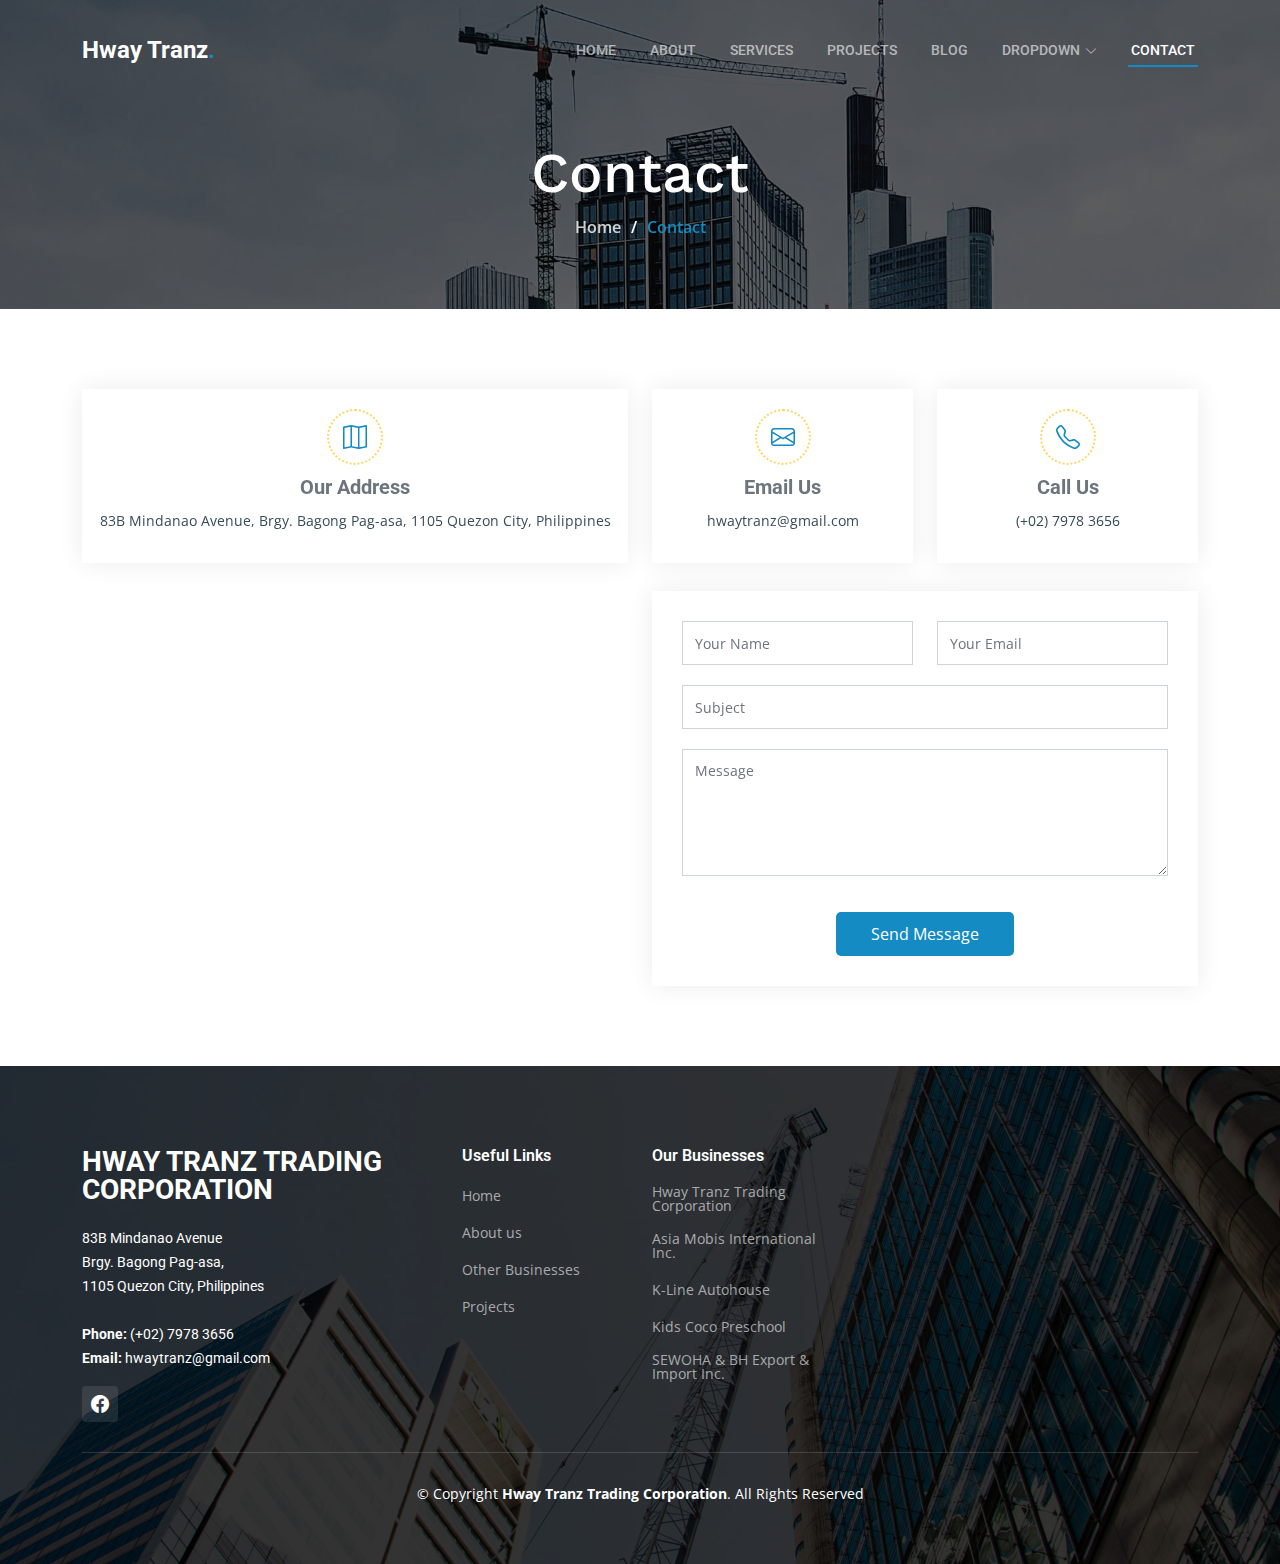
<file: contact.html>
<!DOCTYPE html>
<html lang="en">

<head>
  <meta charset="utf-8">
  <meta content="width=device-width, initial-scale=1.0" name="viewport">

  <title>Hway Tranz Trading Corporation - Contact</title>
  <meta content="" name="description">
  <meta content="" name="keywords">

  <!-- Favicons -->
  <link href="assets/img/favicon.png" rel="icon">
  <link href="assets/img/apple-touch-icon.png" rel="apple-touch-icon">

  <!-- Google Fonts -->
  <link rel="preconnect" href="https://fonts.googleapis.com">
  <link rel="preconnect" href="https://fonts.gstatic.com" crossorigin>
  <link href="https://fonts.googleapis.com/css2?family=Open+Sans:ital,wght@0,300;0,400;0,500;0,600;0,700;1,300;1,400;1,600;1,700&family=Roboto:ital,wght@0,300;0,400;0,500;0,600;0,700;1,300;1,400;1,500;1,600;1,700&family=Work+Sans:ital,wght@0,300;0,400;0,500;0,600;0,700;1,300;1,400;1,500;1,600;1,700&display=swap" rel="stylesheet">

  <!-- Vendor CSS Files -->
  <link href="assets/vendor/bootstrap/css/bootstrap.min.css" rel="stylesheet">
  <link href="assets/vendor/bootstrap-icons/bootstrap-icons.css" rel="stylesheet">
  <link href="assets/vendor/fontawesome-free/css/all.min.css" rel="stylesheet">
  <link href="assets/vendor/aos/aos.css" rel="stylesheet">
  <link href="assets/vendor/glightbox/css/glightbox.min.css" rel="stylesheet">
  <link href="assets/vendor/swiper/swiper-bundle.min.css" rel="stylesheet">

  <!-- Template Main CSS File -->
  <link href="assets/css/main.css" rel="stylesheet">

  <!-- =======================================================
  * Template Name: UpConstruction - v1.1.0
  * Template URL: https://bootstrapmade.com/upconstruction-bootstrap-construction-website-template/
  * Author: BootstrapMade.com
  * License: https://bootstrapmade.com/license/
  ======================================================== -->
</head>

<body>

  <!-- ======= Header ======= -->
  <header id="header" class="header d-flex align-items-center">
    <div class="container-fluid container-xl d-flex align-items-center justify-content-between">

      <a href="index.html" class="logo d-flex align-items-center">
        <!-- Uncomment the line below if you also wish to use an image logo -->
        <!-- <img src="assets/img/logo.png" alt=""> -->
        <h1>Hway Tranz<span>.</span></h1>
      </a>

      <i class="mobile-nav-toggle mobile-nav-show bi bi-list"></i>
      <i class="mobile-nav-toggle mobile-nav-hide d-none bi bi-x"></i>
      <nav id="navbar" class="navbar">
        <ul>
          <li><a href="index.html">Home</a></li>
          <li><a href="about.html">About</a></li>
          <li><a href="#">Services</a></li>
          <li><a href="#">Projects</a></li>
          <li><a href="#">Blog</a></li>
          <li class="dropdown"><a href="#"><span>Dropdown</span> <i class="bi bi-chevron-down dropdown-indicator"></i></a>
            <ul>
              <li><a href="#">Dropdown 1</a></li>
              <li class="dropdown"><a href="#"><span>Deep Dropdown</span> <i class="bi bi-chevron-down dropdown-indicator"></i></a>
                <ul>
                  <li><a href="#">Deep Dropdown 1</a></li>
                  <li><a href="#">Deep Dropdown 2</a></li>
                  <li><a href="#">Deep Dropdown 3</a></li>
                  <li><a href="#">Deep Dropdown 4</a></li>
                  <li><a href="#">Deep Dropdown 5</a></li>
                </ul>
              </li>
              <li><a href="#">Dropdown 2</a></li>
              <li><a href="#">Dropdown 3</a></li>
              <li><a href="#">Dropdown 4</a></li>
            </ul>
          </li>
          <li><a href="contact.html" class="active">Contact</a></li>
        </ul>
      </nav><!-- .navbar -->

    </div>
  </header><!-- End Header -->

  <main id="main">

    <!-- ======= Breadcrumbs ======= -->
    <div class="breadcrumbs d-flex align-items-center" style="background-image: url('assets/img/breadcrumbs-bg.jpg');">
      <div class="container position-relative d-flex flex-column align-items-center" data-aos="fade">

        <h2>Contact</h2>
        <ol>
          <li><a href="index.html">Home</a></li>
          <li>Contact</li>
        </ol>

      </div>
    </div><!-- End Breadcrumbs -->

    <!-- ======= Contact Section ======= -->
    <section id="contact" class="contact">
      <div class="container" data-aos="fade-up" data-aos-delay="100">

        <div class="row gy-4">
          <div class="col-lg-6">
            <div class="info-item  d-flex flex-column justify-content-center align-items-center">
              <i class="bi bi-map"></i>
              <h3>Our Address</h3>
              <p>
                83B Mindanao Avenue, Brgy. Bagong Pag-asa, 1105 Quezon City, Philippines
              </p>
            </div>
          </div><!-- End Info Item -->

          <div class="col-lg-3 col-md-6">
            <div class="info-item d-flex flex-column justify-content-center align-items-center">
              <i class="bi bi-envelope"></i>
              <h3>Email Us</h3>
              <p>hwaytranz@gmail.com</p>
            </div>
          </div><!-- End Info Item -->

          <div class="col-lg-3 col-md-6">
            <div class="info-item  d-flex flex-column justify-content-center align-items-center">
              <i class="bi bi-telephone"></i>
              <h3>Call Us</h3>
              <p>(+02) 7978 3656</p>
            </div>
          </div><!-- End Info Item -->

        </div>

        <div class="row gy-4 mt-1">

          <div class="col-lg-6 ">
            <iframe src="https://www.google.com/maps/embed?pb=!1m18!1m12!1m3!1d3859.3560809871037!2d121.02003021140533!3d14.692444274760804!2m3!1f0!2f0!3f0!3m2!1i1024!2i768!4f13.1!3m3!1m2!1s0x3397b1dd2ad78b77%3A0x6af53ba6acbfd3c1!2sHway%20Tranz%20Trading%20Corporation!5e0!3m2!1sen!2sph!4v1688138762922!5m2!1sen!2sph" frameborder="0" style="border:0; width: 100%; height: 384px;" allowfullscreen></iframe>
          </div><!-- End Google Maps -->

          <div class="col-lg-6">
            <form action="forms/contact.php" method="post" role="form" class="php-email-form">
              <div class="row gy-4">
                <div class="col-lg-6 form-group">
                  <input type="text" name="name" class="form-control" id="name" placeholder="Your Name" required>
                </div>
                <div class="col-lg-6 form-group">
                  <input type="email" class="form-control" name="email" id="email" placeholder="Your Email" required>
                </div>
              </div>
              <div class="form-group">
                <input type="text" class="form-control" name="subject" id="subject" placeholder="Subject" required>
              </div>
              <div class="form-group">
                <textarea class="form-control" name="message" rows="5" placeholder="Message" required></textarea>
              </div>
              <div class="my-3">
                <div class="loading">Loading</div>
                <div class="error-message"></div>
                <div class="sent-message">Your message has been sent. Thank you!</div>
              </div>
              <div class="text-center"><button type="submit">Send Message</button></div>
            </form>
          </div><!-- End Contact Form -->

        </div>

      </div>
    </section><!-- End Contact Section -->

  </main><!-- End #main -->

  <!-- ======= Footer ======= -->
  <footer id="footer" class="footer">

    <div class="footer-content position-relative">
      <div class="container">
        <div class="row">

          <div class="col-lg-4 col-md-6">
            <div class="footer-info">
              <h3>Hway Tranz Trading Corporation</h3>
              <p>
                83B Mindanao Avenue<br>
                Brgy. Bagong Pag-asa,<br>
                1105 Quezon City, Philippines<br><br>
                <strong>Phone:</strong> (+02) 7978 3656<br>
                <strong>Email:</strong> hwaytranz@gmail.com<br>
              </p>
              <div class="social-links d-flex mt-3">
                <!-- <a href="#" class="d-flex align-items-center justify-content-center"><i class="bi bi-twitter"></i></a> -->
                <a href="https://www.facebook.com/hway.tranz.31" target="_blank" class="d-flex align-items-center justify-content-center"><i class="bi bi-facebook"></i></a>
                <!-- <a href="#" class="d-flex align-items-center justify-content-center"><i class="bi bi-instagram"></i></a>
                <a href="#" class="d-flex align-items-center justify-content-center"><i class="bi bi-linkedin"></i></a> -->
              </div>
            </div>
          </div><!-- End footer info column-->

          <div class="col-lg-2 col-md-3 footer-links">
            <h4>Useful Links</h4>
            <ul>
              <li><a href="#">Home</a></li>
              <li><a href="#get-started">About us</a></li>
              <li><a href="#constructions">Other Businesses</a></li>
              <li><a href="#projects">Projects</a></li>
            </ul>
          </div><!-- End footer links column-->

          <div class="col-lg-2 col-md-3 footer-links">
            <h4>Our Businesses</h4>
            <ul>
              <li><a href="#">Hway Tranz Trading Corporation</a></li>
              <li><a href="#">Asia Mobis International Inc.</a></li>
              <li><a href="#">K-Line Autohouse</a></li>
              <li><a href="#">Kids Coco Preschool</a></li>
              <li><a href="#">SEWOHA & BH Export & Import Inc.</a></li>
            </ul>
          </div><!-- End footer links column-->

        </div>
      </div>
    </div>

    <div class="footer-legal text-center position-relative">
      <div class="container">
        <div class="copyright">
          &copy; Copyright <strong><span>Hway Tranz Trading Corporation</span></strong>. All Rights Reserved
        </div>
        
      </div>
    </div>

  </footer>
  <!-- End Footer -->

  <a href="#" class="scroll-top d-flex align-items-center justify-content-center"><i class="bi bi-arrow-up-short"></i></a>

  <div id="preloader"></div>

  <!-- Vendor JS Files -->
  <script src="assets/vendor/bootstrap/js/bootstrap.bundle.min.js"></script>
  <script src="assets/vendor/aos/aos.js"></script>
  <script src="assets/vendor/glightbox/js/glightbox.min.js"></script>
  <script src="assets/vendor/isotope-layout/isotope.pkgd.min.js"></script>
  <script src="assets/vendor/swiper/swiper-bundle.min.js"></script>
  <script src="assets/vendor/purecounter/purecounter_vanilla.js"></script>
  <script src="assets/vendor/php-email-form/validate.js"></script>

  <!-- Template Main JS File -->
  <script src="assets/js/main.js"></script>

</body>

</html>
</file>
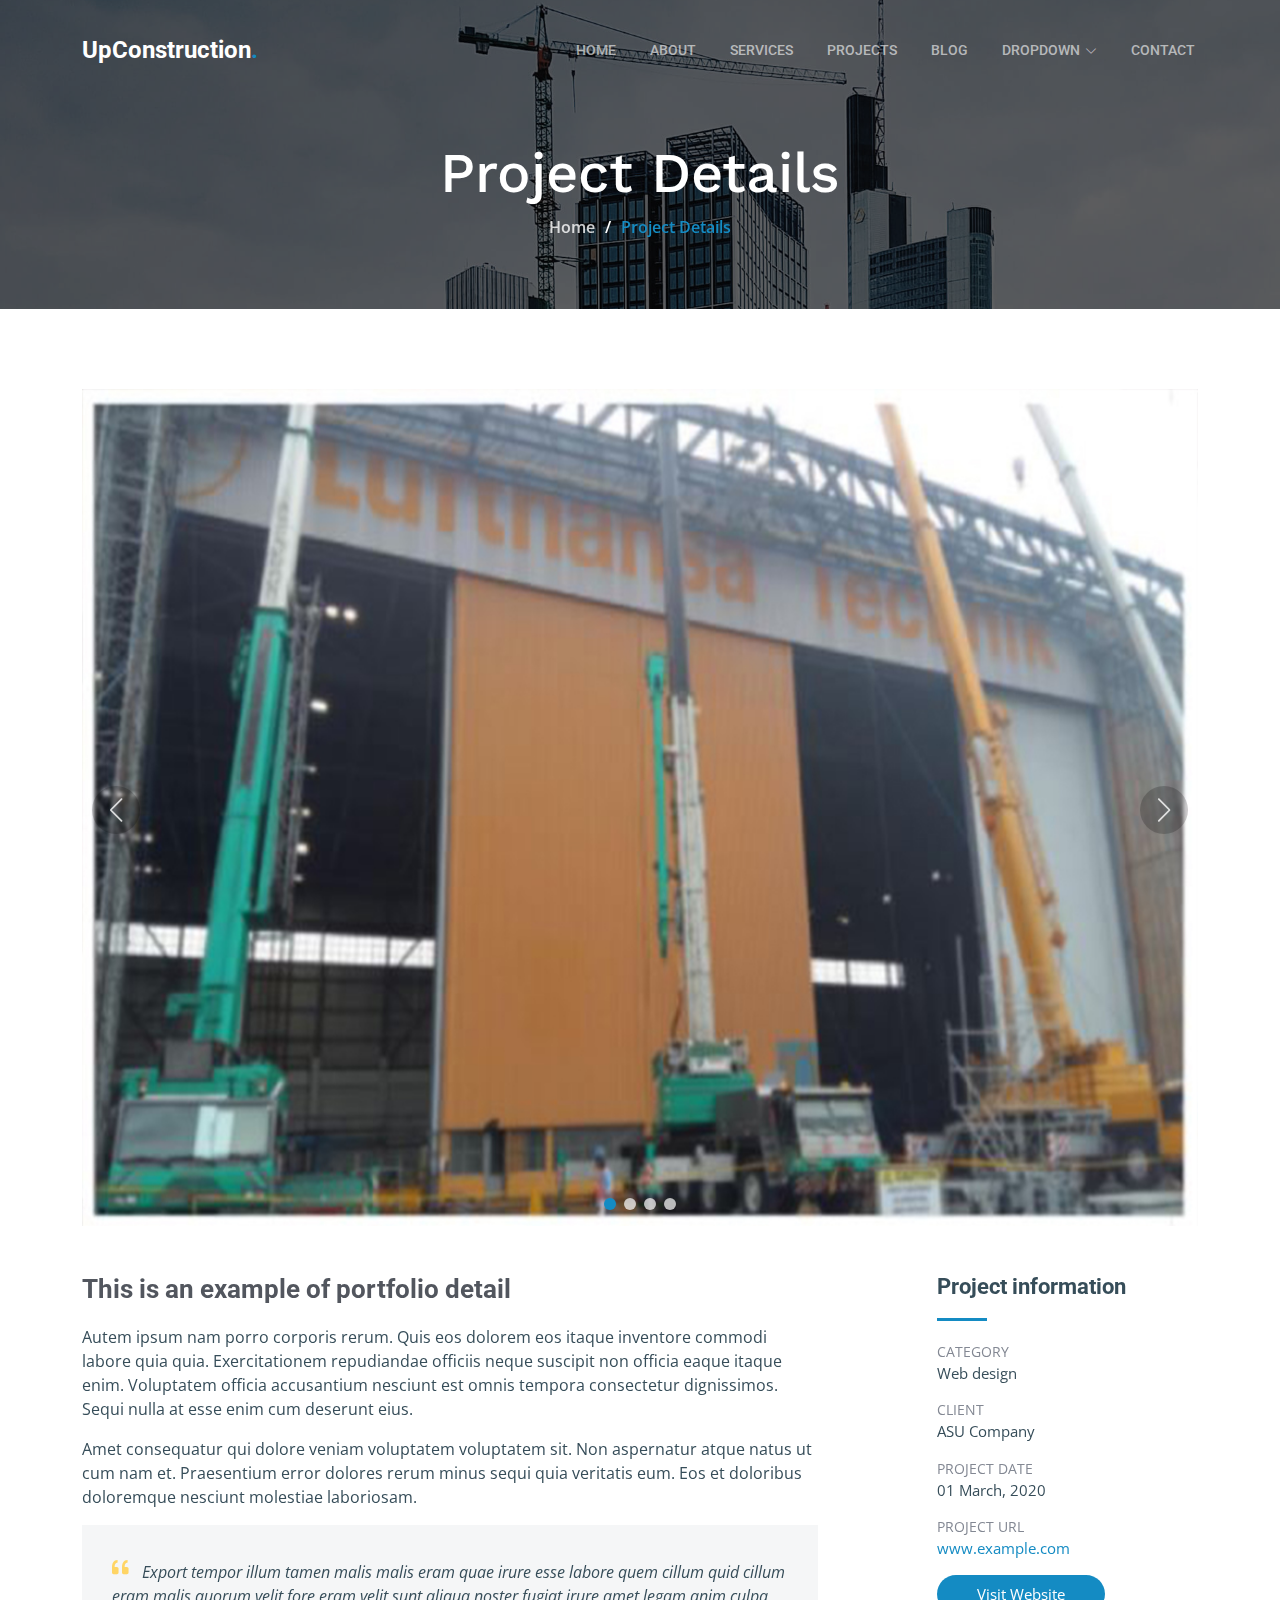
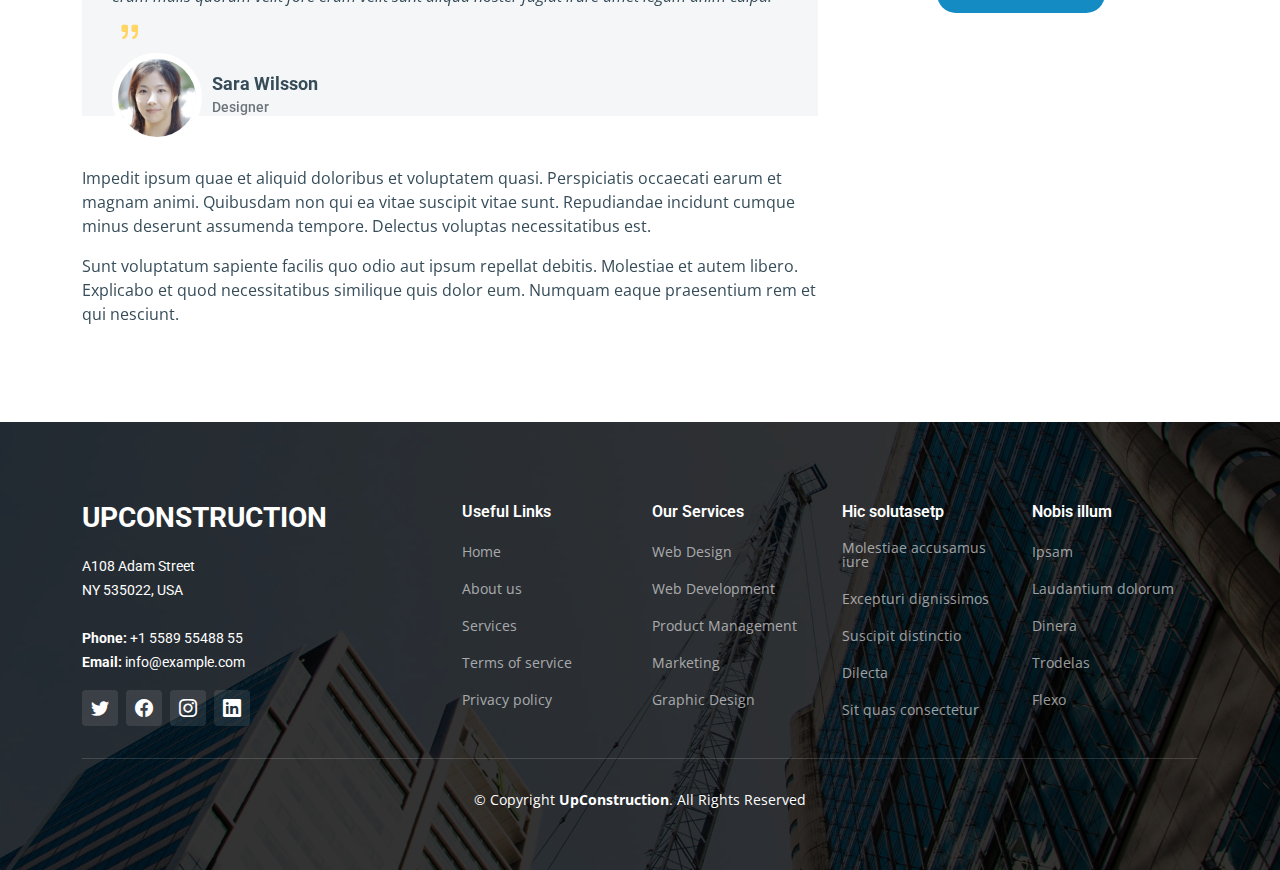
<file: project-details.html>
<!DOCTYPE html>
<html lang="en">

<head>
  <meta charset="utf-8">
  <meta content="width=device-width, initial-scale=1.0" name="viewport">

  <title>UpConstruction Bootstrap Template - Project Details</title>
  <meta content="" name="description">
  <meta content="" name="keywords">

  <!-- Favicons -->
  <link href="assets/img/favicon.png" rel="icon">
  <link href="assets/img/apple-touch-icon.png" rel="apple-touch-icon">

  <!-- Google Fonts -->
  <link rel="preconnect" href="https://fonts.googleapis.com">
  <link rel="preconnect" href="https://fonts.gstatic.com" crossorigin>
  <link href="https://fonts.googleapis.com/css2?family=Open+Sans:ital,wght@0,300;0,400;0,500;0,600;0,700;1,300;1,400;1,600;1,700&family=Roboto:ital,wght@0,300;0,400;0,500;0,600;0,700;1,300;1,400;1,500;1,600;1,700&family=Work+Sans:ital,wght@0,300;0,400;0,500;0,600;0,700;1,300;1,400;1,500;1,600;1,700&display=swap" rel="stylesheet">

  <!-- Vendor CSS Files -->
  <link href="assets/vendor/bootstrap/css/bootstrap.min.css" rel="stylesheet">
  <link href="assets/vendor/bootstrap-icons/bootstrap-icons.css" rel="stylesheet">
  <link href="assets/vendor/fontawesome-free/css/all.min.css" rel="stylesheet">
  <link href="assets/vendor/aos/aos.css" rel="stylesheet">
  <link href="assets/vendor/glightbox/css/glightbox.min.css" rel="stylesheet">
  <link href="assets/vendor/swiper/swiper-bundle.min.css" rel="stylesheet">

  <!-- Template Main CSS File -->
  <link href="assets/css/main.css" rel="stylesheet">

  <!-- =======================================================
  * Template Name: UpConstruction - v1.1.0
  * Template URL: https://bootstrapmade.com/upconstruction-bootstrap-construction-website-template/
  * Author: BootstrapMade.com
  * License: https://bootstrapmade.com/license/
  ======================================================== -->
</head>

<body>

  <!-- ======= Header ======= -->
  <header id="header" class="header d-flex align-items-center">
    <div class="container-fluid container-xl d-flex align-items-center justify-content-between">

      <a href="index.html" class="logo d-flex align-items-center">
        <!-- Uncomment the line below if you also wish to use an image logo -->
        <!-- <img src="assets/img/logo.png" alt=""> -->
        <h1>UpConstruction<span>.</span></h1>
      </a>

      <i class="mobile-nav-toggle mobile-nav-show bi bi-list"></i>
      <i class="mobile-nav-toggle mobile-nav-hide d-none bi bi-x"></i>
      <nav id="navbar" class="navbar">
        <ul>
          <li><a href="index.html">Home</a></li>
          <li><a href="about.html">About</a></li>
          <li><a href="services.html">Services</a></li>
          <li><a href="projects.html">Projects</a></li>
          <li><a href="blog.html">Blog</a></li>
          <li class="dropdown"><a href="#"><span>Dropdown</span> <i class="bi bi-chevron-down dropdown-indicator"></i></a>
            <ul>
              <li><a href="#">Dropdown 1</a></li>
              <li class="dropdown"><a href="#"><span>Deep Dropdown</span> <i class="bi bi-chevron-down dropdown-indicator"></i></a>
                <ul>
                  <li><a href="#">Deep Dropdown 1</a></li>
                  <li><a href="#">Deep Dropdown 2</a></li>
                  <li><a href="#">Deep Dropdown 3</a></li>
                  <li><a href="#">Deep Dropdown 4</a></li>
                  <li><a href="#">Deep Dropdown 5</a></li>
                </ul>
              </li>
              <li><a href="#">Dropdown 2</a></li>
              <li><a href="#">Dropdown 3</a></li>
              <li><a href="#">Dropdown 4</a></li>
            </ul>
          </li>
          <li><a href="contact.html">Contact</a></li>
        </ul>
      </nav><!-- .navbar -->

    </div>
  </header><!-- End Header -->

  <main id="main">

    <!-- ======= Breadcrumbs ======= -->
    <div class="breadcrumbs d-flex align-items-center" style="background-image: url('assets/img/breadcrumbs-bg.jpg');">
      <div class="container position-relative d-flex flex-column align-items-center" data-aos="fade">

        <h2>Project Details</h2>
        <ol>
          <li><a href="index.html">Home</a></li>
          <li>Project Details</li>
        </ol>

      </div>
    </div><!-- End Breadcrumbs -->

    <!-- ======= Projet Details Section ======= -->
    <section id="project-details" class="project-details">
      <div class="container" data-aos="fade-up" data-aos-delay="100">

        <div class="position-relative h-100">
          <div class="slides-1 portfolio-details-slider swiper">
            <div class="swiper-wrapper align-items-center">

              <div class="swiper-slide">
                <img src="assets/img/projects/remodeling-1.jpg" alt="">
              </div>

              <div class="swiper-slide">
                <img src="assets/img/projects/construction-1.jpg" alt="">
              </div>

              <div class="swiper-slide">
                <img src="assets/img/projects/design-1.jpg" alt="">
              </div>

              <div class="swiper-slide">
                <img src="assets/img/projects/repairs-1.jpg" alt="">
              </div>

            </div>
            <div class="swiper-pagination"></div>
          </div>
          <div class="swiper-button-prev"></div>
          <div class="swiper-button-next"></div>

        </div>

        <div class="row justify-content-between gy-4 mt-4">

          <div class="col-lg-8">
            <div class="portfolio-description">
              <h2>This is an example of portfolio detail</h2>
              <p>
                Autem ipsum nam porro corporis rerum. Quis eos dolorem eos itaque inventore commodi labore quia quia. Exercitationem repudiandae officiis neque suscipit non officia eaque itaque enim. Voluptatem officia accusantium nesciunt est omnis tempora consectetur dignissimos. Sequi nulla at esse enim cum deserunt eius.
              </p>
              <p>
                Amet consequatur qui dolore veniam voluptatem voluptatem sit. Non aspernatur atque natus ut cum nam et. Praesentium error dolores rerum minus sequi quia veritatis eum. Eos et doloribus doloremque nesciunt molestiae laboriosam.
              </p>

              <div class="testimonial-item">
                <p>
                  <i class="bi bi-quote quote-icon-left"></i>
                  Export tempor illum tamen malis malis eram quae irure esse labore quem cillum quid cillum eram malis quorum velit fore eram velit sunt aliqua noster fugiat irure amet legam anim culpa.
                  <i class="bi bi-quote quote-icon-right"></i>
                </p>
                <div>
                  <img src="assets/img/testimonials/testimonials-2.jpg" class="testimonial-img" alt="">
                  <h3>Sara Wilsson</h3>
                  <h4>Designer</h4>
                </div>
              </div>

              <p>
                Impedit ipsum quae et aliquid doloribus et voluptatem quasi. Perspiciatis occaecati earum et magnam animi. Quibusdam non qui ea vitae suscipit vitae sunt. Repudiandae incidunt cumque minus deserunt assumenda tempore. Delectus voluptas necessitatibus est.

              <p>
                Sunt voluptatum sapiente facilis quo odio aut ipsum repellat debitis. Molestiae et autem libero. Explicabo et quod necessitatibus similique quis dolor eum. Numquam eaque praesentium rem et qui nesciunt.
              </p>

            </div>
          </div>

          <div class="col-lg-3">
            <div class="portfolio-info">
              <h3>Project information</h3>
              <ul>
                <li><strong>Category</strong> <span>Web design</span></li>
                <li><strong>Client</strong> <span>ASU Company</span></li>
                <li><strong>Project date</strong> <span>01 March, 2020</span></li>
                <li><strong>Project URL</strong> <a href="#">www.example.com</a></li>
                <li><a href="#" class="btn-visit align-self-start">Visit Website</a></li>
              </ul>
            </div>
          </div>

        </div>

      </div>
    </section><!-- End Projet Details Section -->

  </main><!-- End #main -->

  <!-- ======= Footer ======= -->
  <footer id="footer" class="footer">

    <div class="footer-content position-relative">
      <div class="container">
        <div class="row">

          <div class="col-lg-4 col-md-6">
            <div class="footer-info">
              <h3>UpConstruction</h3>
              <p>
                A108 Adam Street <br>
                NY 535022, USA<br><br>
                <strong>Phone:</strong> +1 5589 55488 55<br>
                <strong>Email:</strong> info@example.com<br>
              </p>
              <div class="social-links d-flex mt-3">
                <a href="#" class="d-flex align-items-center justify-content-center"><i class="bi bi-twitter"></i></a>
                <a href="#" class="d-flex align-items-center justify-content-center"><i class="bi bi-facebook"></i></a>
                <a href="#" class="d-flex align-items-center justify-content-center"><i class="bi bi-instagram"></i></a>
                <a href="#" class="d-flex align-items-center justify-content-center"><i class="bi bi-linkedin"></i></a>
              </div>
            </div>
          </div><!-- End footer info column-->

          <div class="col-lg-2 col-md-3 footer-links">
            <h4>Useful Links</h4>
            <ul>
              <li><a href="#">Home</a></li>
              <li><a href="#">About us</a></li>
              <li><a href="#">Services</a></li>
              <li><a href="#">Terms of service</a></li>
              <li><a href="#">Privacy policy</a></li>
            </ul>
          </div><!-- End footer links column-->

          <div class="col-lg-2 col-md-3 footer-links">
            <h4>Our Services</h4>
            <ul>
              <li><a href="#">Web Design</a></li>
              <li><a href="#">Web Development</a></li>
              <li><a href="#">Product Management</a></li>
              <li><a href="#">Marketing</a></li>
              <li><a href="#">Graphic Design</a></li>
            </ul>
          </div><!-- End footer links column-->

          <div class="col-lg-2 col-md-3 footer-links">
            <h4>Hic solutasetp</h4>
            <ul>
              <li><a href="#">Molestiae accusamus iure</a></li>
              <li><a href="#">Excepturi dignissimos</a></li>
              <li><a href="#">Suscipit distinctio</a></li>
              <li><a href="#">Dilecta</a></li>
              <li><a href="#">Sit quas consectetur</a></li>
            </ul>
          </div><!-- End footer links column-->

          <div class="col-lg-2 col-md-3 footer-links">
            <h4>Nobis illum</h4>
            <ul>
              <li><a href="#">Ipsam</a></li>
              <li><a href="#">Laudantium dolorum</a></li>
              <li><a href="#">Dinera</a></li>
              <li><a href="#">Trodelas</a></li>
              <li><a href="#">Flexo</a></li>
            </ul>
          </div><!-- End footer links column-->

        </div>
      </div>
    </div>

    <div class="footer-legal text-center position-relative">
      <div class="container">
        <div class="copyright">
          &copy; Copyright <strong><span>UpConstruction</span></strong>. All Rights Reserved
        </div>
        
      </div>
    </div>

  </footer>
  <!-- End Footer -->

  <a href="#" class="scroll-top d-flex align-items-center justify-content-center"><i class="bi bi-arrow-up-short"></i></a>

  <div id="preloader"></div>

  <!-- Vendor JS Files -->
  <script src="assets/vendor/bootstrap/js/bootstrap.bundle.min.js"></script>
  <script src="assets/vendor/aos/aos.js"></script>
  <script src="assets/vendor/glightbox/js/glightbox.min.js"></script>
  <script src="assets/vendor/isotope-layout/isotope.pkgd.min.js"></script>
  <script src="assets/vendor/swiper/swiper-bundle.min.js"></script>
  <script src="assets/vendor/purecounter/purecounter_vanilla.js"></script>
  <script src="assets/vendor/php-email-form/validate.js"></script>

  <!-- Template Main JS File -->
  <script src="assets/js/main.js"></script>

</body>

</html>
</file>
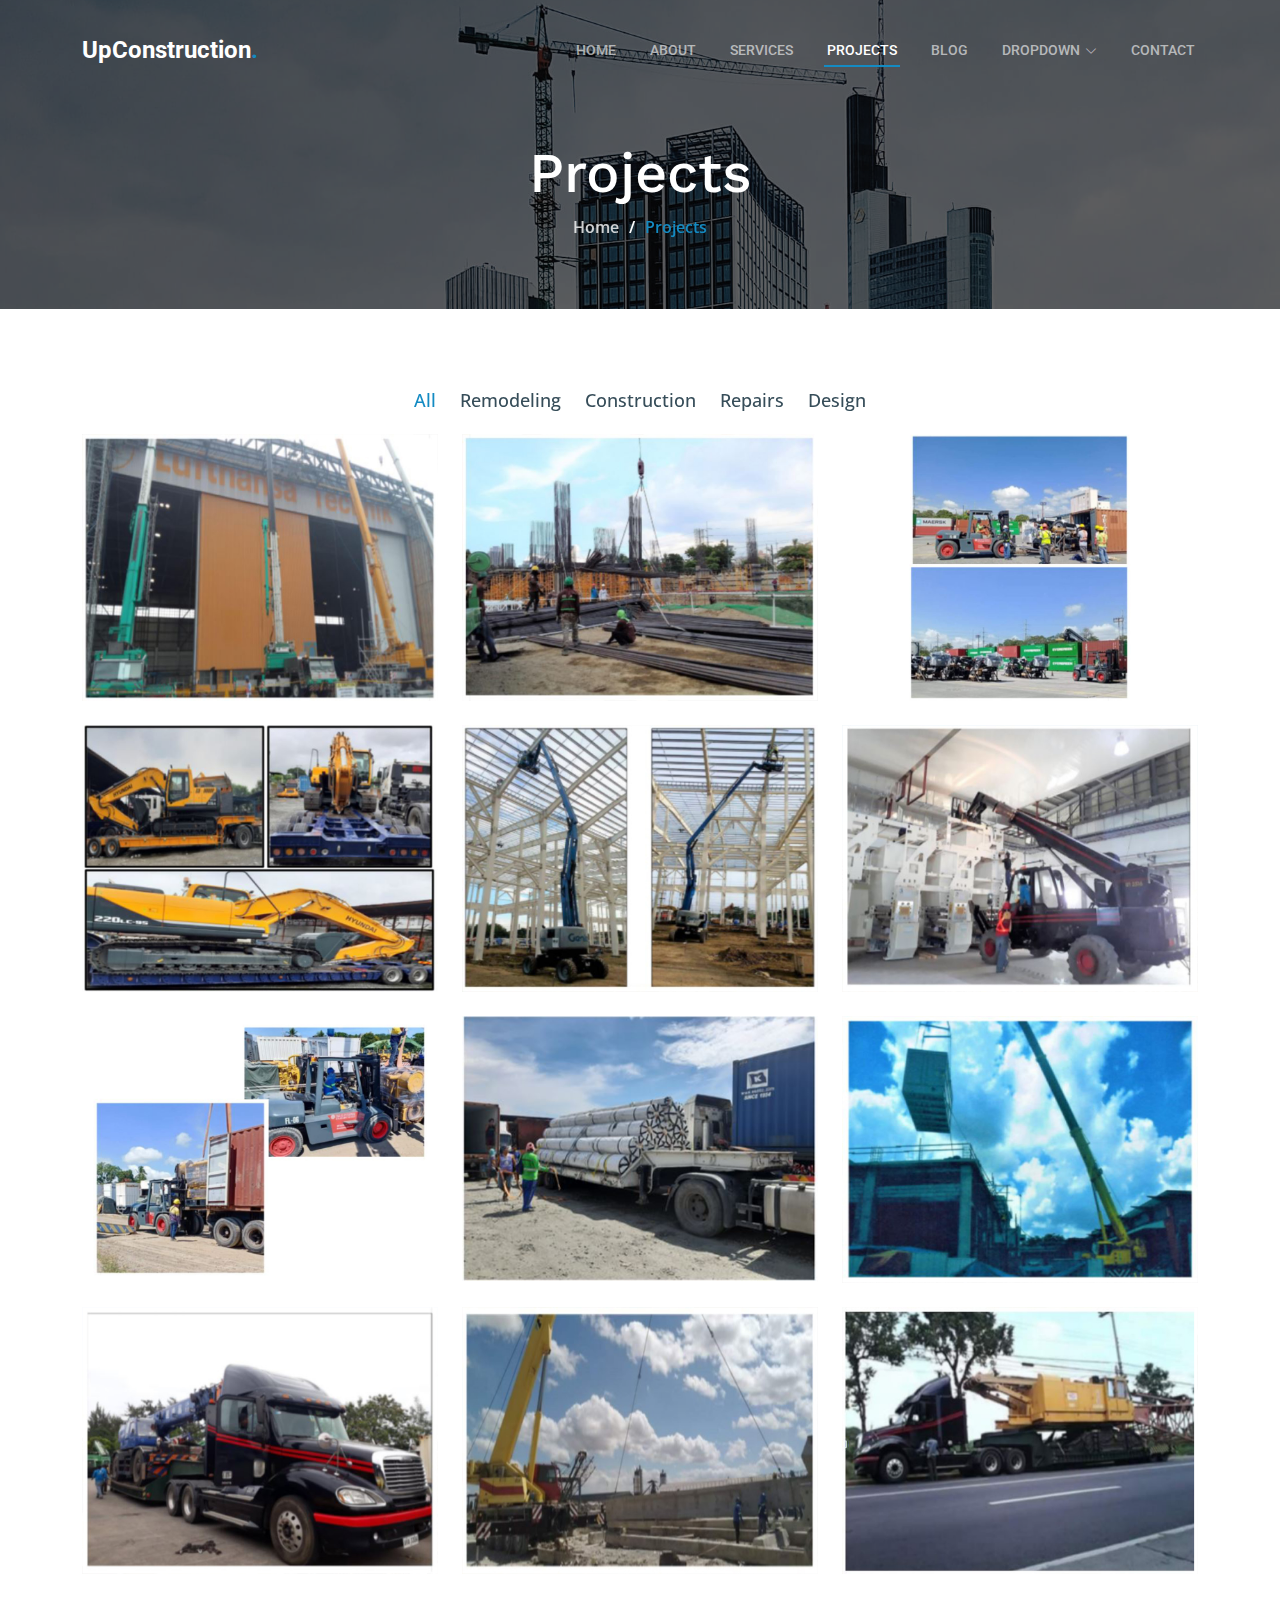
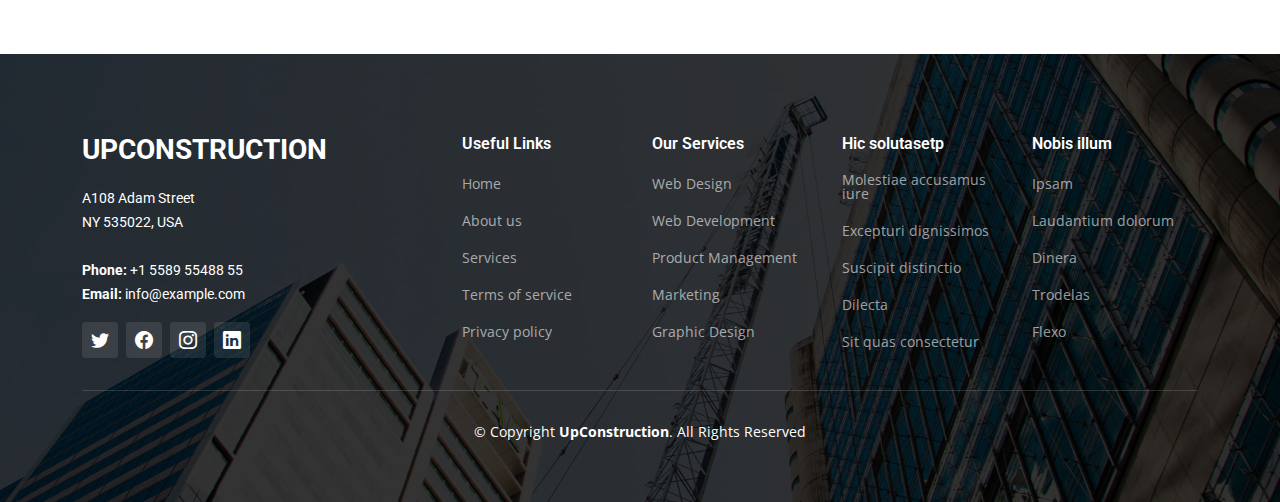
<file: projects.html>
<!DOCTYPE html>
<html lang="en">

<head>
  <meta charset="utf-8">
  <meta content="width=device-width, initial-scale=1.0" name="viewport">

  <title>UpConstruction Bootstrap Template - Projects</title>
  <meta content="" name="description">
  <meta content="" name="keywords">

  <!-- Favicons -->
  <link href="assets/img/favicon.png" rel="icon">
  <link href="assets/img/apple-touch-icon.png" rel="apple-touch-icon">

  <!-- Google Fonts -->
  <link rel="preconnect" href="https://fonts.googleapis.com">
  <link rel="preconnect" href="https://fonts.gstatic.com" crossorigin>
  <link href="https://fonts.googleapis.com/css2?family=Open+Sans:ital,wght@0,300;0,400;0,500;0,600;0,700;1,300;1,400;1,600;1,700&family=Roboto:ital,wght@0,300;0,400;0,500;0,600;0,700;1,300;1,400;1,500;1,600;1,700&family=Work+Sans:ital,wght@0,300;0,400;0,500;0,600;0,700;1,300;1,400;1,500;1,600;1,700&display=swap" rel="stylesheet">

  <!-- Vendor CSS Files -->
  <link href="assets/vendor/bootstrap/css/bootstrap.min.css" rel="stylesheet">
  <link href="assets/vendor/bootstrap-icons/bootstrap-icons.css" rel="stylesheet">
  <link href="assets/vendor/fontawesome-free/css/all.min.css" rel="stylesheet">
  <link href="assets/vendor/aos/aos.css" rel="stylesheet">
  <link href="assets/vendor/glightbox/css/glightbox.min.css" rel="stylesheet">
  <link href="assets/vendor/swiper/swiper-bundle.min.css" rel="stylesheet">

  <!-- Template Main CSS File -->
  <link href="assets/css/main.css" rel="stylesheet">

  <!-- =======================================================
  * Template Name: UpConstruction - v1.1.0
  * Template URL: https://bootstrapmade.com/upconstruction-bootstrap-construction-website-template/
  * Author: BootstrapMade.com
  * License: https://bootstrapmade.com/license/
  ======================================================== -->
</head>

<body>

  <!-- ======= Header ======= -->
  <header id="header" class="header d-flex align-items-center">
    <div class="container-fluid container-xl d-flex align-items-center justify-content-between">

      <a href="index.html" class="logo d-flex align-items-center">
        <!-- Uncomment the line below if you also wish to use an image logo -->
        <!-- <img src="assets/img/logo.png" alt=""> -->
        <h1>UpConstruction<span>.</span></h1>
      </a>

      <i class="mobile-nav-toggle mobile-nav-show bi bi-list"></i>
      <i class="mobile-nav-toggle mobile-nav-hide d-none bi bi-x"></i>
      <nav id="navbar" class="navbar">
        <ul>
          <li><a href="index.html">Home</a></li>
          <li><a href="about.html">About</a></li>
          <li><a href="services.html">Services</a></li>
          <li><a href="projects.html" class="active">Projects</a></li>
          <li><a href="blog.html">Blog</a></li>
          <li class="dropdown"><a href="#"><span>Dropdown</span> <i class="bi bi-chevron-down dropdown-indicator"></i></a>
            <ul>
              <li><a href="#">Dropdown 1</a></li>
              <li class="dropdown"><a href="#"><span>Deep Dropdown</span> <i class="bi bi-chevron-down dropdown-indicator"></i></a>
                <ul>
                  <li><a href="#">Deep Dropdown 1</a></li>
                  <li><a href="#">Deep Dropdown 2</a></li>
                  <li><a href="#">Deep Dropdown 3</a></li>
                  <li><a href="#">Deep Dropdown 4</a></li>
                  <li><a href="#">Deep Dropdown 5</a></li>
                </ul>
              </li>
              <li><a href="#">Dropdown 2</a></li>
              <li><a href="#">Dropdown 3</a></li>
              <li><a href="#">Dropdown 4</a></li>
            </ul>
          </li>
          <li><a href="contact.html">Contact</a></li>
        </ul>
      </nav><!-- .navbar -->

    </div>
  </header><!-- End Header -->

  <main id="main">

    <!-- ======= Breadcrumbs ======= -->
    <div class="breadcrumbs d-flex align-items-center" style="background-image: url('assets/img/breadcrumbs-bg.jpg');">
      <div class="container position-relative d-flex flex-column align-items-center" data-aos="fade">

        <h2>Projects</h2>
        <ol>
          <li><a href="index.html">Home</a></li>
          <li>Projects</li>
        </ol>

      </div>
    </div><!-- End Breadcrumbs -->

    <!-- ======= Our Projects Section ======= -->
    <section id="projects" class="projects">
      <div class="container" data-aos="fade-up">

        <div class="portfolio-isotope" data-portfolio-filter="*" data-portfolio-layout="masonry" data-portfolio-sort="original-order">

          <ul class="portfolio-flters" data-aos="fade-up" data-aos-delay="100">
            <li data-filter="*" class="filter-active">All</li>
            <li data-filter=".filter-remodeling">Remodeling</li>
            <li data-filter=".filter-construction">Construction</li>
            <li data-filter=".filter-repairs">Repairs</li>
            <li data-filter=".filter-design">Design</li>
          </ul><!-- End Projects Filters -->

          <div class="row gy-4 portfolio-container" data-aos="fade-up" data-aos-delay="200">

            <div class="col-lg-4 col-md-6 portfolio-item filter-remodeling">
              <div class="portfolio-content h-100">
                <img src="assets/img/projects/remodeling-1.jpg" class="img-fluid" alt="">
                <div class="portfolio-info">
                  <h4>Remodeling 1</h4>
                  <p>Lorem ipsum, dolor sit amet consectetur</p>
                  <a href="assets/img/projects/remodeling-1.jpg" title="Remodeling 1" data-gallery="portfolio-gallery-remodeling" class="glightbox preview-link"><i class="bi bi-zoom-in"></i></a>
                  <a href="project-details.html" title="More Details" class="details-link"><i class="bi bi-link-45deg"></i></a>
                </div>
              </div>
            </div><!-- End Projects Item -->

            <div class="col-lg-4 col-md-6 portfolio-item filter-construction">
              <div class="portfolio-content h-100">
                <img src="assets/img/projects/construction-1.jpg" class="img-fluid" alt="">
                <div class="portfolio-info">
                  <h4>Construction 1</h4>
                  <p>Lorem ipsum, dolor sit amet consectetur</p>
                  <a href="assets/img/projects/construction-1.jpg" title="Construction 1" data-gallery="portfolio-gallery-construction" class="glightbox preview-link"><i class="bi bi-zoom-in"></i></a>
                  <a href="project-details.html" title="More Details" class="details-link"><i class="bi bi-link-45deg"></i></a>
                </div>
              </div>
            </div><!-- End Projects Item -->

            <div class="col-lg-4 col-md-6 portfolio-item filter-repairs">
              <div class="portfolio-content h-100">
                <img src="assets/img/projects/repairs-1.jpg" class="img-fluid" alt="">
                <div class="portfolio-info">
                  <h4>Repairs 1</h4>
                  <p>Lorem ipsum, dolor sit amet consectetur</p>
                  <a href="assets/img/projects/repairs-1.jpg" title="Repairs 1" data-gallery="portfolio-gallery-repairs" class="glightbox preview-link"><i class="bi bi-zoom-in"></i></a>
                  <a href="project-details.html" title="More Details" class="details-link"><i class="bi bi-link-45deg"></i></a>
                </div>
              </div>
            </div><!-- End Projects Item -->

            <div class="col-lg-4 col-md-6 portfolio-item filter-design">
              <div class="portfolio-content h-100">
                <img src="assets/img/projects/design-1.jpg" class="img-fluid" alt="">
                <div class="portfolio-info">
                  <h4>Design 1</h4>
                  <p>Lorem ipsum, dolor sit amet consectetur</p>
                  <a href="assets/img/projects/design-1.jpg" title="Repairs 1" data-gallery="portfolio-gallery-book" class="glightbox preview-link"><i class="bi bi-zoom-in"></i></a>
                  <a href="project-details.html" title="More Details" class="details-link"><i class="bi bi-link-45deg"></i></a>
                </div>
              </div>
            </div><!-- End Projects Item -->

            <div class="col-lg-4 col-md-6 portfolio-item filter-remodeling">
              <div class="portfolio-content h-100">
                <img src="assets/img/projects/remodeling-2.jpg" class="img-fluid" alt="">
                <div class="portfolio-info">
                  <h4>Remodeling 2</h4>
                  <p>Lorem ipsum, dolor sit amet consectetur</p>
                  <a href="assets/img/projects/remodeling-2.jpg" title="Remodeling 2" data-gallery="portfolio-gallery-remodeling" class="glightbox preview-link"><i class="bi bi-zoom-in"></i></a>
                  <a href="project-details.html" title="More Details" class="details-link"><i class="bi bi-link-45deg"></i></a>
                </div>
              </div>
            </div><!-- End Projects Item -->

            <div class="col-lg-4 col-md-6 portfolio-item filter-construction">
              <div class="portfolio-content h-100">
                <img src="assets/img/projects/construction-2.jpg" class="img-fluid" alt="">
                <div class="portfolio-info">
                  <h4>Construction 2</h4>
                  <p>Lorem ipsum, dolor sit amet consectetur</p>
                  <a href="assets/img/projects/construction-2.jpg" title="Construction 2" data-gallery="portfolio-gallery-construction" class="glightbox preview-link"><i class="bi bi-zoom-in"></i></a>
                  <a href="project-details.html" title="More Details" class="details-link"><i class="bi bi-link-45deg"></i></a>
                </div>
              </div>
            </div><!-- End Projects Item -->

            <div class="col-lg-4 col-md-6 portfolio-item filter-repairs">
              <div class="portfolio-content h-100">
                <img src="assets/img/projects/repairs-2.jpg" class="img-fluid" alt="">
                <div class="portfolio-info">
                  <h4>Repairs 2</h4>
                  <p>Lorem ipsum, dolor sit amet consectetur</p>
                  <a href="assets/img/projects/repairs-2.jpg" title="Repairs 2" data-gallery="portfolio-gallery-repairs" class="glightbox preview-link"><i class="bi bi-zoom-in"></i></a>
                  <a href="project-details.html" title="More Details" class="details-link"><i class="bi bi-link-45deg"></i></a>
                </div>
              </div>
            </div><!-- End Projects Item -->

            <div class="col-lg-4 col-md-6 portfolio-item filter-design">
              <div class="portfolio-content h-100">
                <img src="assets/img/projects/design-2.jpg" class="img-fluid" alt="">
                <div class="portfolio-info">
                  <h4>Design 2</h4>
                  <p>Lorem ipsum, dolor sit amet consectetur</p>
                  <a href="assets/img/projects/design-2.jpg" title="Repairs 2" data-gallery="portfolio-gallery-book" class="glightbox preview-link"><i class="bi bi-zoom-in"></i></a>
                  <a href="project-details.html" title="More Details" class="details-link"><i class="bi bi-link-45deg"></i></a>
                </div>
              </div>
            </div><!-- End Projects Item -->

            <div class="col-lg-4 col-md-6 portfolio-item filter-remodeling">
              <div class="portfolio-content h-100">
                <img src="assets/img/projects/remodeling-3.jpg" class="img-fluid" alt="">
                <div class="portfolio-info">
                  <h4>Remodeling 3</h4>
                  <p>Lorem ipsum, dolor sit amet consectetur</p>
                  <a href="assets/img/projects/remodeling-3.jpg" title="Remodeling 3" data-gallery="portfolio-gallery-remodeling" class="glightbox preview-link"><i class="bi bi-zoom-in"></i></a>
                  <a href="project-details.html" title="More Details" class="details-link"><i class="bi bi-link-45deg"></i></a>
                </div>
              </div>
            </div><!-- End Projects Item -->

            <div class="col-lg-4 col-md-6 portfolio-item filter-construction">
              <div class="portfolio-content h-100">
                <img src="assets/img/projects/construction-3.jpg" class="img-fluid" alt="">
                <div class="portfolio-info">
                  <h4>Construction 3</h4>
                  <p>Lorem ipsum, dolor sit amet consectetur</p>
                  <a href="assets/img/projects/construction-3.jpg" title="Construction 3" data-gallery="portfolio-gallery-construction" class="glightbox preview-link"><i class="bi bi-zoom-in"></i></a>
                  <a href="project-details.html" title="More Details" class="details-link"><i class="bi bi-link-45deg"></i></a>
                </div>
              </div>
            </div><!-- End Projects Item -->

            <div class="col-lg-4 col-md-6 portfolio-item filter-repairs">
              <div class="portfolio-content h-100">
                <img src="assets/img/projects/repairs-3.jpg" class="img-fluid" alt="">
                <div class="portfolio-info">
                  <h4>Repairs 3</h4>
                  <p>Lorem ipsum, dolor sit amet consectetur</p>
                  <a href="assets/img/projects/repairs-3.jpg" title="Repairs 2" data-gallery="portfolio-gallery-repairs" class="glightbox preview-link"><i class="bi bi-zoom-in"></i></a>
                  <a href="project-details.html" title="More Details" class="details-link"><i class="bi bi-link-45deg"></i></a>
                </div>
              </div>
            </div><!-- End Projects Item -->

            <div class="col-lg-4 col-md-6 portfolio-item filter-design">
              <div class="portfolio-content h-100">
                <img src="assets/img/projects/design-3.jpg" class="img-fluid" alt="">
                <div class="portfolio-info">
                  <h4>Design 3</h4>
                  <p>Lorem ipsum, dolor sit amet consectetur</p>
                  <a href="assets/img/projects/design-3.jpg" title="Repairs 3" data-gallery="portfolio-gallery-book" class="glightbox preview-link"><i class="bi bi-zoom-in"></i></a>
                  <a href="project-details.html" title="More Details" class="details-link"><i class="bi bi-link-45deg"></i></a>
                </div>
              </div>
            </div><!-- End Projects Item -->

          </div><!-- End Projects Container -->

        </div>

      </div>
    </section><!-- End Our Projects Section -->

  </main><!-- End #main -->

  <!-- ======= Footer ======= -->
  <footer id="footer" class="footer">

    <div class="footer-content position-relative">
      <div class="container">
        <div class="row">

          <div class="col-lg-4 col-md-6">
            <div class="footer-info">
              <h3>UpConstruction</h3>
              <p>
                A108 Adam Street <br>
                NY 535022, USA<br><br>
                <strong>Phone:</strong> +1 5589 55488 55<br>
                <strong>Email:</strong> info@example.com<br>
              </p>
              <div class="social-links d-flex mt-3">
                <a href="#" class="d-flex align-items-center justify-content-center"><i class="bi bi-twitter"></i></a>
                <a href="#" class="d-flex align-items-center justify-content-center"><i class="bi bi-facebook"></i></a>
                <a href="#" class="d-flex align-items-center justify-content-center"><i class="bi bi-instagram"></i></a>
                <a href="#" class="d-flex align-items-center justify-content-center"><i class="bi bi-linkedin"></i></a>
              </div>
            </div>
          </div><!-- End footer info column-->

          <div class="col-lg-2 col-md-3 footer-links">
            <h4>Useful Links</h4>
            <ul>
              <li><a href="#">Home</a></li>
              <li><a href="#">About us</a></li>
              <li><a href="#">Services</a></li>
              <li><a href="#">Terms of service</a></li>
              <li><a href="#">Privacy policy</a></li>
            </ul>
          </div><!-- End footer links column-->

          <div class="col-lg-2 col-md-3 footer-links">
            <h4>Our Services</h4>
            <ul>
              <li><a href="#">Web Design</a></li>
              <li><a href="#">Web Development</a></li>
              <li><a href="#">Product Management</a></li>
              <li><a href="#">Marketing</a></li>
              <li><a href="#">Graphic Design</a></li>
            </ul>
          </div><!-- End footer links column-->

          <div class="col-lg-2 col-md-3 footer-links">
            <h4>Hic solutasetp</h4>
            <ul>
              <li><a href="#">Molestiae accusamus iure</a></li>
              <li><a href="#">Excepturi dignissimos</a></li>
              <li><a href="#">Suscipit distinctio</a></li>
              <li><a href="#">Dilecta</a></li>
              <li><a href="#">Sit quas consectetur</a></li>
            </ul>
          </div><!-- End footer links column-->

          <div class="col-lg-2 col-md-3 footer-links">
            <h4>Nobis illum</h4>
            <ul>
              <li><a href="#">Ipsam</a></li>
              <li><a href="#">Laudantium dolorum</a></li>
              <li><a href="#">Dinera</a></li>
              <li><a href="#">Trodelas</a></li>
              <li><a href="#">Flexo</a></li>
            </ul>
          </div><!-- End footer links column-->

        </div>
      </div>
    </div>

    <div class="footer-legal text-center position-relative">
      <div class="container">
        <div class="copyright">
          &copy; Copyright <strong><span>UpConstruction</span></strong>. All Rights Reserved
        </div>
        
      </div>
    </div>

  </footer>
  <!-- End Footer -->

  <a href="#" class="scroll-top d-flex align-items-center justify-content-center"><i class="bi bi-arrow-up-short"></i></a>

  <div id="preloader"></div>

  <!-- Vendor JS Files -->
  <script src="assets/vendor/bootstrap/js/bootstrap.bundle.min.js"></script>
  <script src="assets/vendor/aos/aos.js"></script>
  <script src="assets/vendor/glightbox/js/glightbox.min.js"></script>
  <script src="assets/vendor/isotope-layout/isotope.pkgd.min.js"></script>
  <script src="assets/vendor/swiper/swiper-bundle.min.js"></script>
  <script src="assets/vendor/purecounter/purecounter_vanilla.js"></script>
  <script src="assets/vendor/php-email-form/validate.js"></script>

  <!-- Template Main JS File -->
  <script src="assets/js/main.js"></script>

</body>

</html>
</file>
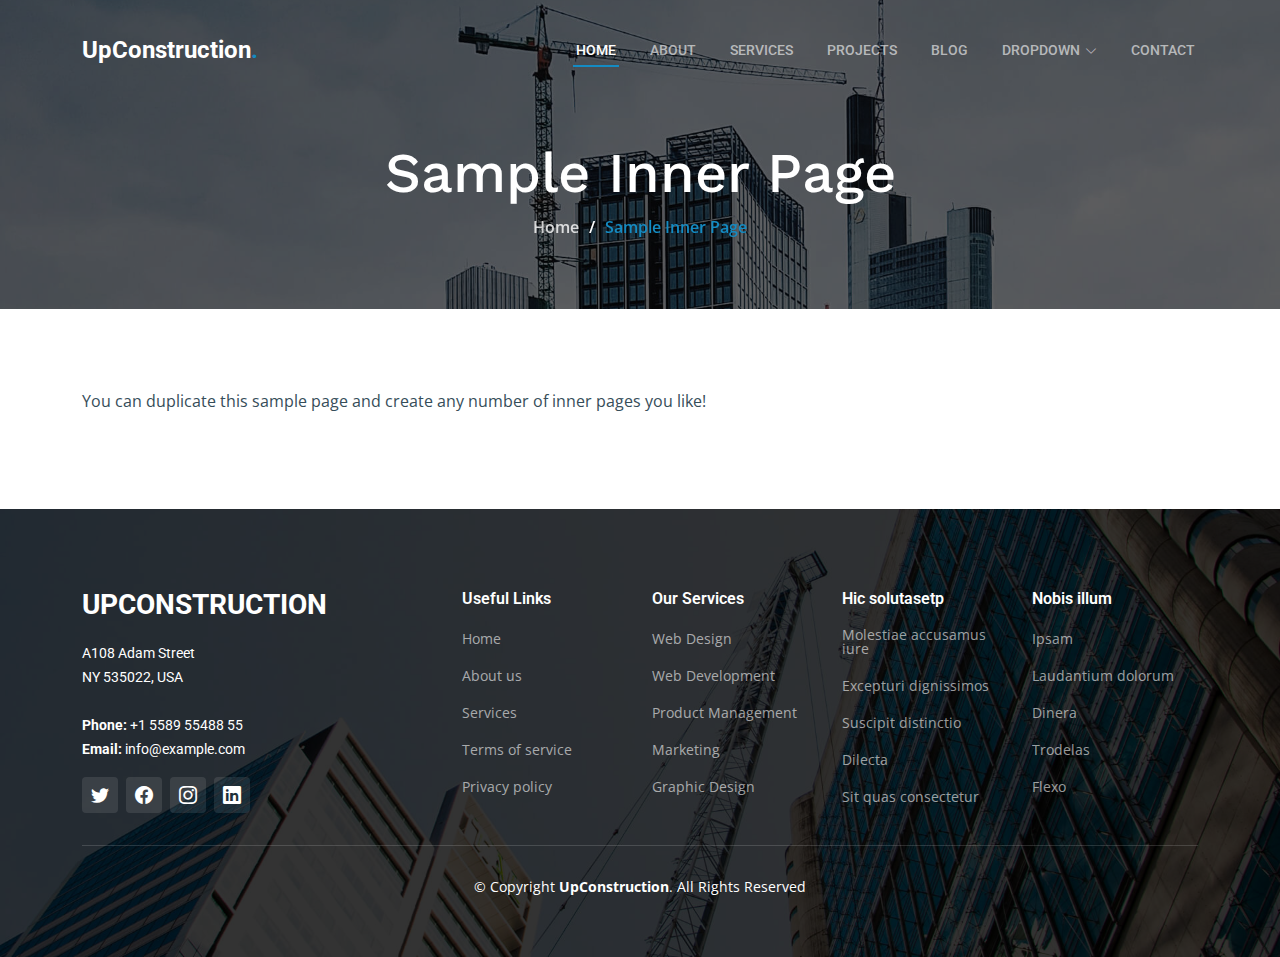
<file: sample-inner-page.html>
<!DOCTYPE html>
<html lang="en">

<head>
  <meta charset="utf-8">
  <meta content="width=device-width, initial-scale=1.0" name="viewport">

  <title>[Template] Sample Inner Page</title>
  <meta content="" name="description">
  <meta content="" name="keywords">

  <!-- Favicons -->
  <link href="assets/img/favicon.png" rel="icon">
  <link href="assets/img/apple-touch-icon.png" rel="apple-touch-icon">

  <!-- Google Fonts -->
  <link rel="preconnect" href="https://fonts.googleapis.com">
  <link rel="preconnect" href="https://fonts.gstatic.com" crossorigin>
  <link href="https://fonts.googleapis.com/css2?family=Open+Sans:ital,wght@0,300;0,400;0,500;0,600;0,700;1,300;1,400;1,600;1,700&family=Roboto:ital,wght@0,300;0,400;0,500;0,600;0,700;1,300;1,400;1,500;1,600;1,700&family=Work+Sans:ital,wght@0,300;0,400;0,500;0,600;0,700;1,300;1,400;1,500;1,600;1,700&display=swap" rel="stylesheet">

  <!-- Vendor CSS Files -->
  <link href="assets/vendor/bootstrap/css/bootstrap.min.css" rel="stylesheet">
  <link href="assets/vendor/bootstrap-icons/bootstrap-icons.css" rel="stylesheet">
  <link href="assets/vendor/fontawesome-free/css/all.min.css" rel="stylesheet">
  <link href="assets/vendor/aos/aos.css" rel="stylesheet">
  <link href="assets/vendor/glightbox/css/glightbox.min.css" rel="stylesheet">
  <link href="assets/vendor/swiper/swiper-bundle.min.css" rel="stylesheet">

  <!-- Template Main CSS File -->
  <link href="assets/css/main.css" rel="stylesheet">

  <!-- =======================================================
  * Template Name: UpConstruction - v1.1.0
  * Template URL: https://bootstrapmade.com/upconstruction-bootstrap-construction-website-template/
  * Author: BootstrapMade.com
  * License: https://bootstrapmade.com/license/
  ======================================================== -->
</head>

<body>

  <!-- ======= Header ======= -->
  <header id="header" class="header d-flex align-items-center">
    <div class="container-fluid container-xl d-flex align-items-center justify-content-between">

      <a href="index.html" class="logo d-flex align-items-center">
        <!-- Uncomment the line below if you also wish to use an image logo -->
        <!-- <img src="assets/img/logo.png" alt=""> -->
        <h1>UpConstruction<span>.</span></h1>
      </a>

      <i class="mobile-nav-toggle mobile-nav-show bi bi-list"></i>
      <i class="mobile-nav-toggle mobile-nav-hide d-none bi bi-x"></i>
      <nav id="navbar" class="navbar">
        <ul>
          <li><a href="index.html" class="active">Home</a></li>
          <li><a href="about.html">About</a></li>
          <li><a href="services.html">Services</a></li>
          <li><a href="projects.html">Projects</a></li>
          <li><a href="blog.html">Blog</a></li>
          <li class="dropdown"><a href="#"><span>Dropdown</span> <i class="bi bi-chevron-down dropdown-indicator"></i></a>
            <ul>
              <li><a href="#">Dropdown 1</a></li>
              <li class="dropdown"><a href="#"><span>Deep Dropdown</span> <i class="bi bi-chevron-down dropdown-indicator"></i></a>
                <ul>
                  <li><a href="#">Deep Dropdown 1</a></li>
                  <li><a href="#">Deep Dropdown 2</a></li>
                  <li><a href="#">Deep Dropdown 3</a></li>
                  <li><a href="#">Deep Dropdown 4</a></li>
                  <li><a href="#">Deep Dropdown 5</a></li>
                </ul>
              </li>
              <li><a href="#">Dropdown 2</a></li>
              <li><a href="#">Dropdown 3</a></li>
              <li><a href="#">Dropdown 4</a></li>
            </ul>
          </li>
          <li><a href="contact.html">Contact</a></li>
        </ul>
      </nav><!-- .navbar -->

    </div>
  </header><!-- End Header -->

  <main id="main">

    <!-- ======= Breadcrumbs ======= -->
    <div class="breadcrumbs d-flex align-items-center" style="background-image: url('assets/img/breadcrumbs-bg.jpg');">
      <div class="container position-relative d-flex flex-column align-items-center" data-aos="fade">

        <h2>Sample Inner Page</h2>
        <ol>
          <li><a href="index.html">Home</a></li>
          <li>Sample Inner Page</li>
        </ol>

      </div>
    </div><!-- End Breadcrumbs -->

    <section class="sample-page">
      <div class="container">

        <p>
          You can duplicate this sample page and create any number of inner pages you like!
        </p>

      </div>
    </section>

  </main><!-- End #main -->

  <!-- ======= Footer ======= -->
  <footer id="footer" class="footer">

    <div class="footer-content position-relative">
      <div class="container">
        <div class="row">

          <div class="col-lg-4 col-md-6">
            <div class="footer-info">
              <h3>UpConstruction</h3>
              <p>
                A108 Adam Street <br>
                NY 535022, USA<br><br>
                <strong>Phone:</strong> +1 5589 55488 55<br>
                <strong>Email:</strong> info@example.com<br>
              </p>
              <div class="social-links d-flex mt-3">
                <a href="#" class="d-flex align-items-center justify-content-center"><i class="bi bi-twitter"></i></a>
                <a href="#" class="d-flex align-items-center justify-content-center"><i class="bi bi-facebook"></i></a>
                <a href="#" class="d-flex align-items-center justify-content-center"><i class="bi bi-instagram"></i></a>
                <a href="#" class="d-flex align-items-center justify-content-center"><i class="bi bi-linkedin"></i></a>
              </div>
            </div>
          </div><!-- End footer info column-->

          <div class="col-lg-2 col-md-3 footer-links">
            <h4>Useful Links</h4>
            <ul>
              <li><a href="#">Home</a></li>
              <li><a href="#">About us</a></li>
              <li><a href="#">Services</a></li>
              <li><a href="#">Terms of service</a></li>
              <li><a href="#">Privacy policy</a></li>
            </ul>
          </div><!-- End footer links column-->

          <div class="col-lg-2 col-md-3 footer-links">
            <h4>Our Services</h4>
            <ul>
              <li><a href="#">Web Design</a></li>
              <li><a href="#">Web Development</a></li>
              <li><a href="#">Product Management</a></li>
              <li><a href="#">Marketing</a></li>
              <li><a href="#">Graphic Design</a></li>
            </ul>
          </div><!-- End footer links column-->

          <div class="col-lg-2 col-md-3 footer-links">
            <h4>Hic solutasetp</h4>
            <ul>
              <li><a href="#">Molestiae accusamus iure</a></li>
              <li><a href="#">Excepturi dignissimos</a></li>
              <li><a href="#">Suscipit distinctio</a></li>
              <li><a href="#">Dilecta</a></li>
              <li><a href="#">Sit quas consectetur</a></li>
            </ul>
          </div><!-- End footer links column-->

          <div class="col-lg-2 col-md-3 footer-links">
            <h4>Nobis illum</h4>
            <ul>
              <li><a href="#">Ipsam</a></li>
              <li><a href="#">Laudantium dolorum</a></li>
              <li><a href="#">Dinera</a></li>
              <li><a href="#">Trodelas</a></li>
              <li><a href="#">Flexo</a></li>
            </ul>
          </div><!-- End footer links column-->

        </div>
      </div>
    </div>

    <div class="footer-legal text-center position-relative">
      <div class="container">
        <div class="copyright">
          &copy; Copyright <strong><span>UpConstruction</span></strong>. All Rights Reserved
        </div>
        
      </div>
    </div>

  </footer>
  <!-- End Footer -->

  <a href="#" class="scroll-top d-flex align-items-center justify-content-center"><i class="bi bi-arrow-up-short"></i></a>

  <div id="preloader"></div>

  <!-- Vendor JS Files -->
  <script src="assets/vendor/bootstrap/js/bootstrap.bundle.min.js"></script>
  <script src="assets/vendor/aos/aos.js"></script>
  <script src="assets/vendor/glightbox/js/glightbox.min.js"></script>
  <script src="assets/vendor/isotope-layout/isotope.pkgd.min.js"></script>
  <script src="assets/vendor/swiper/swiper-bundle.min.js"></script>
  <script src="assets/vendor/purecounter/purecounter_vanilla.js"></script>
  <script src="assets/vendor/php-email-form/validate.js"></script>

  <!-- Template Main JS File -->
  <script src="assets/js/main.js"></script>

</body>

</html>
</file>
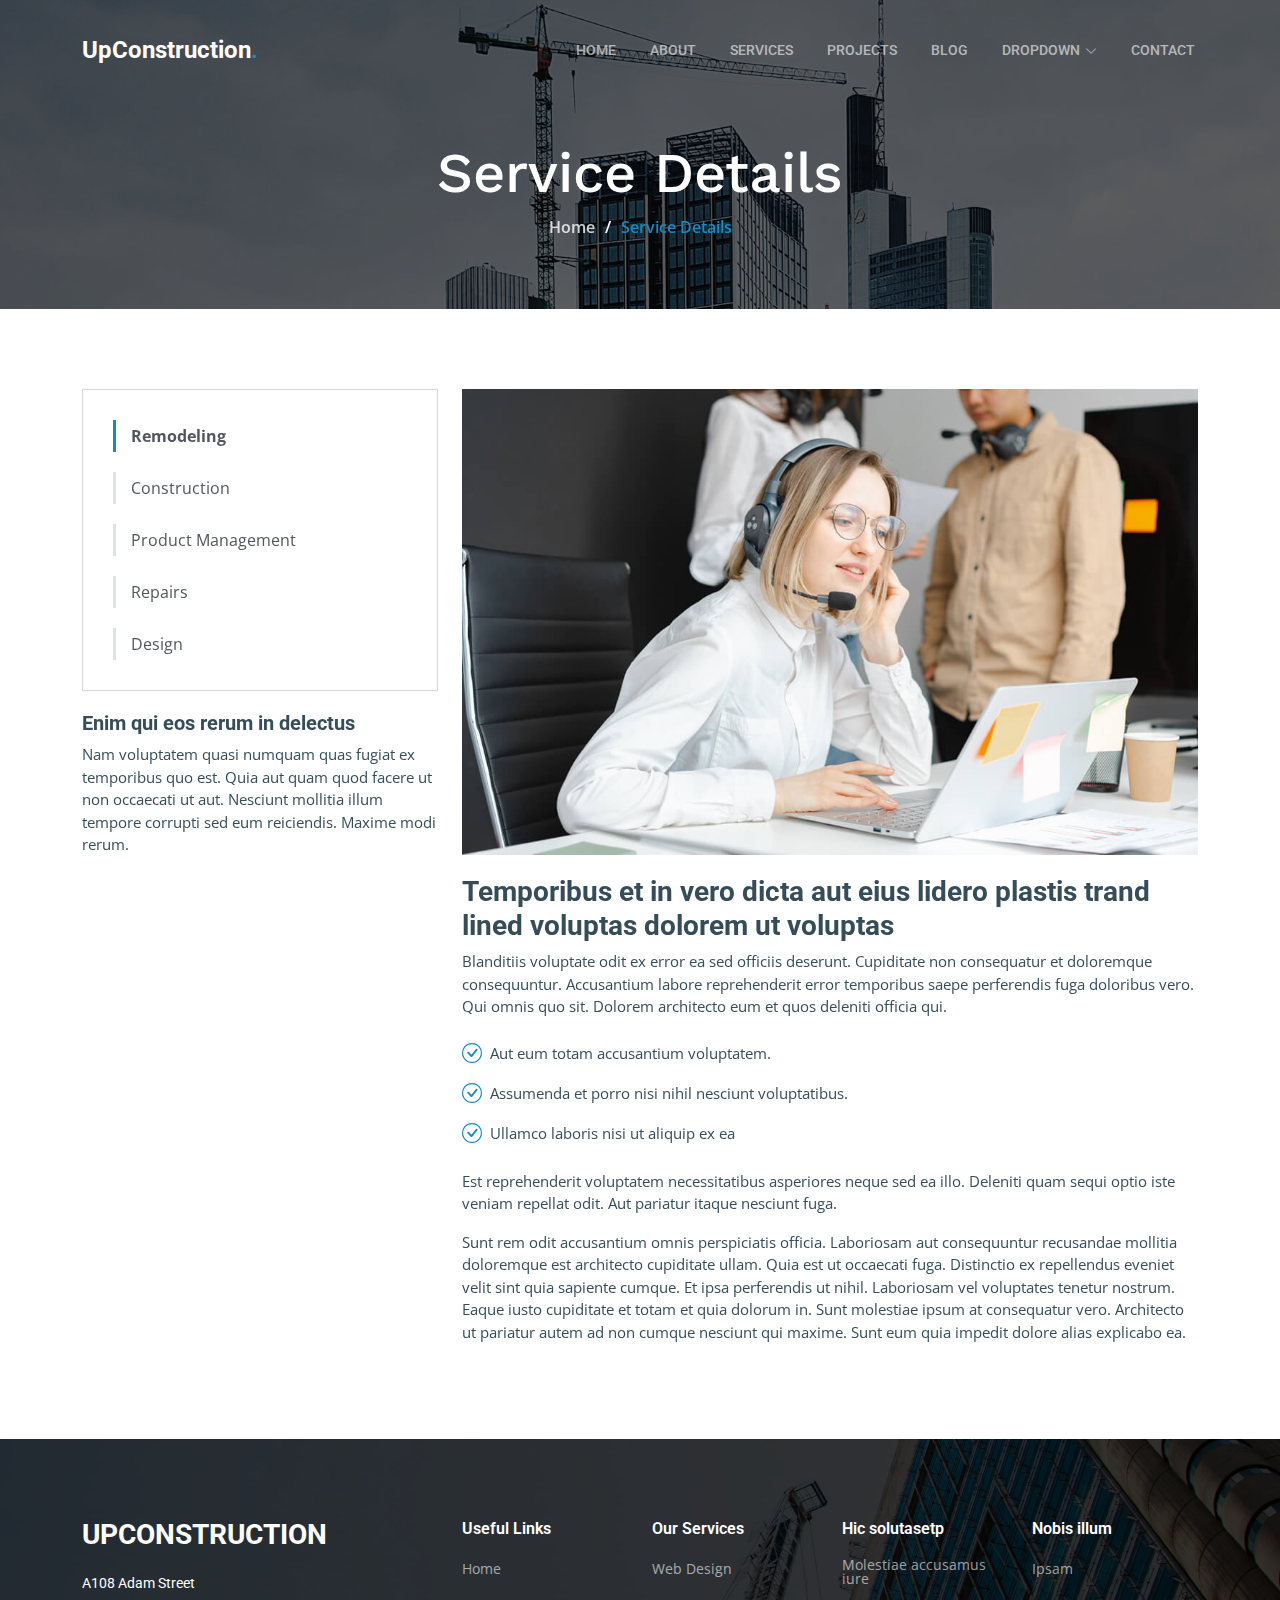
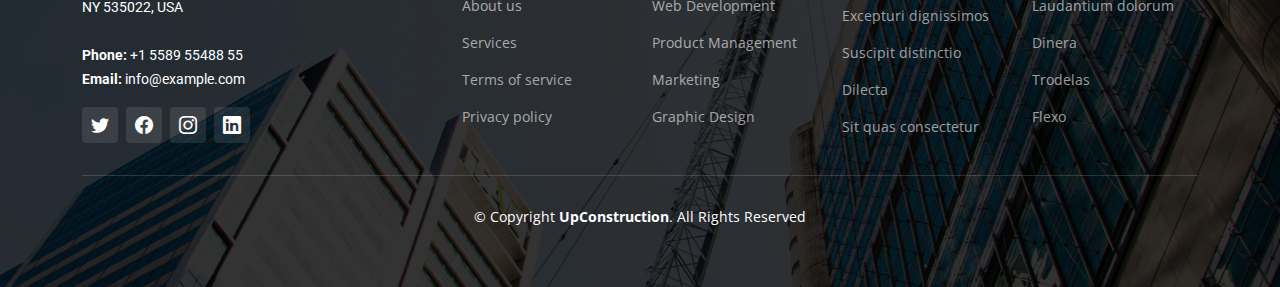
<file: service-details.html>
<!DOCTYPE html>
<html lang="en">

<head>
  <meta charset="utf-8">
  <meta content="width=device-width, initial-scale=1.0" name="viewport">

  <title>UpConstruction Bootstrap Template - Service Details</title>
  <meta content="" name="description">
  <meta content="" name="keywords">

  <!-- Favicons -->
  <link href="assets/img/favicon.png" rel="icon">
  <link href="assets/img/apple-touch-icon.png" rel="apple-touch-icon">

  <!-- Google Fonts -->
  <link rel="preconnect" href="https://fonts.googleapis.com">
  <link rel="preconnect" href="https://fonts.gstatic.com" crossorigin>
  <link href="https://fonts.googleapis.com/css2?family=Open+Sans:ital,wght@0,300;0,400;0,500;0,600;0,700;1,300;1,400;1,600;1,700&family=Roboto:ital,wght@0,300;0,400;0,500;0,600;0,700;1,300;1,400;1,500;1,600;1,700&family=Work+Sans:ital,wght@0,300;0,400;0,500;0,600;0,700;1,300;1,400;1,500;1,600;1,700&display=swap" rel="stylesheet">

  <!-- Vendor CSS Files -->
  <link href="assets/vendor/bootstrap/css/bootstrap.min.css" rel="stylesheet">
  <link href="assets/vendor/bootstrap-icons/bootstrap-icons.css" rel="stylesheet">
  <link href="assets/vendor/fontawesome-free/css/all.min.css" rel="stylesheet">
  <link href="assets/vendor/aos/aos.css" rel="stylesheet">
  <link href="assets/vendor/glightbox/css/glightbox.min.css" rel="stylesheet">
  <link href="assets/vendor/swiper/swiper-bundle.min.css" rel="stylesheet">

  <!-- Template Main CSS File -->
  <link href="assets/css/main.css" rel="stylesheet">

  <!-- =======================================================
  * Template Name: UpConstruction - v1.1.0
  * Template URL: https://bootstrapmade.com/upconstruction-bootstrap-construction-website-template/
  * Author: BootstrapMade.com
  * License: https://bootstrapmade.com/license/
  ======================================================== -->
</head>

<body>

  <!-- ======= Header ======= -->
  <header id="header" class="header d-flex align-items-center">
    <div class="container-fluid container-xl d-flex align-items-center justify-content-between">

      <a href="index.html" class="logo d-flex align-items-center">
        <!-- Uncomment the line below if you also wish to use an image logo -->
        <!-- <img src="assets/img/logo.png" alt=""> -->
        <h1>UpConstruction<span>.</span></h1>
      </a>

      <i class="mobile-nav-toggle mobile-nav-show bi bi-list"></i>
      <i class="mobile-nav-toggle mobile-nav-hide d-none bi bi-x"></i>
      <nav id="navbar" class="navbar">
        <ul>
          <li><a href="index.html">Home</a></li>
          <li><a href="about.html">About</a></li>
          <li><a href="services.html">Services</a></li>
          <li><a href="projects.html">Projects</a></li>
          <li><a href="blog.html">Blog</a></li>
          <li class="dropdown"><a href="#"><span>Dropdown</span> <i class="bi bi-chevron-down dropdown-indicator"></i></a>
            <ul>
              <li><a href="#">Dropdown 1</a></li>
              <li class="dropdown"><a href="#"><span>Deep Dropdown</span> <i class="bi bi-chevron-down dropdown-indicator"></i></a>
                <ul>
                  <li><a href="#">Deep Dropdown 1</a></li>
                  <li><a href="#">Deep Dropdown 2</a></li>
                  <li><a href="#">Deep Dropdown 3</a></li>
                  <li><a href="#">Deep Dropdown 4</a></li>
                  <li><a href="#">Deep Dropdown 5</a></li>
                </ul>
              </li>
              <li><a href="#">Dropdown 2</a></li>
              <li><a href="#">Dropdown 3</a></li>
              <li><a href="#">Dropdown 4</a></li>
            </ul>
          </li>
          <li><a href="contact.html">Contact</a></li>
        </ul>
      </nav><!-- .navbar -->

    </div>
  </header><!-- End Header -->

  <main id="main">

    <!-- ======= Breadcrumbs ======= -->
    <div class="breadcrumbs d-flex align-items-center" style="background-image: url('assets/img/breadcrumbs-bg.jpg');">
      <div class="container position-relative d-flex flex-column align-items-center" data-aos="fade">

        <h2>Service Details</h2>
        <ol>
          <li><a href="index.html">Home</a></li>
          <li>Service Details</li>
        </ol>

      </div>
    </div><!-- End Breadcrumbs -->

    <!-- ======= Service Details Section ======= -->
    <section id="service-details" class="service-details">
      <div class="container" data-aos="fade-up" data-aos-delay="100">

        <div class="row gy-4">

          <div class="col-lg-4">
            <div class="services-list">
              <a href="#" class="active">Remodeling</a>
              <a href="#">Construction</a>
              <a href="#">Product Management</a>
              <a href="#">Repairs</a>
              <a href="#">Design</a>
            </div>

            <h4>Enim qui eos rerum in delectus</h4>
            <p>Nam voluptatem quasi numquam quas fugiat ex temporibus quo est. Quia aut quam quod facere ut non occaecati ut aut. Nesciunt mollitia illum tempore corrupti sed eum reiciendis. Maxime modi rerum.</p>
          </div>

          <div class="col-lg-8">
            <img src="assets/img/services.jpg" alt="" class="img-fluid services-img">
            <h3>Temporibus et in vero dicta aut eius lidero plastis trand lined voluptas dolorem ut voluptas</h3>
            <p>
              Blanditiis voluptate odit ex error ea sed officiis deserunt. Cupiditate non consequatur et doloremque consequuntur. Accusantium labore reprehenderit error temporibus saepe perferendis fuga doloribus vero. Qui omnis quo sit. Dolorem architecto eum et quos deleniti officia qui.
            </p>
            <ul>
              <li><i class="bi bi-check-circle"></i> <span>Aut eum totam accusantium voluptatem.</span></li>
              <li><i class="bi bi-check-circle"></i> <span>Assumenda et porro nisi nihil nesciunt voluptatibus.</span></li>
              <li><i class="bi bi-check-circle"></i> <span>Ullamco laboris nisi ut aliquip ex ea</span></li>
            </ul>
            <p>
              Est reprehenderit voluptatem necessitatibus asperiores neque sed ea illo. Deleniti quam sequi optio iste veniam repellat odit. Aut pariatur itaque nesciunt fuga.
            </p>
            <p>
              Sunt rem odit accusantium omnis perspiciatis officia. Laboriosam aut consequuntur recusandae mollitia doloremque est architecto cupiditate ullam. Quia est ut occaecati fuga. Distinctio ex repellendus eveniet velit sint quia sapiente cumque. Et ipsa perferendis ut nihil. Laboriosam vel voluptates tenetur nostrum. Eaque iusto cupiditate et totam et quia dolorum in. Sunt molestiae ipsum at consequatur vero. Architecto ut pariatur autem ad non cumque nesciunt qui maxime. Sunt eum quia impedit dolore alias explicabo ea.
            </p>
          </div>

        </div>

      </div>
    </section><!-- End Service Details Section -->

  </main><!-- End #main -->

  <!-- ======= Footer ======= -->
  <footer id="footer" class="footer">

    <div class="footer-content position-relative">
      <div class="container">
        <div class="row">

          <div class="col-lg-4 col-md-6">
            <div class="footer-info">
              <h3>UpConstruction</h3>
              <p>
                A108 Adam Street <br>
                NY 535022, USA<br><br>
                <strong>Phone:</strong> +1 5589 55488 55<br>
                <strong>Email:</strong> info@example.com<br>
              </p>
              <div class="social-links d-flex mt-3">
                <a href="#" class="d-flex align-items-center justify-content-center"><i class="bi bi-twitter"></i></a>
                <a href="#" class="d-flex align-items-center justify-content-center"><i class="bi bi-facebook"></i></a>
                <a href="#" class="d-flex align-items-center justify-content-center"><i class="bi bi-instagram"></i></a>
                <a href="#" class="d-flex align-items-center justify-content-center"><i class="bi bi-linkedin"></i></a>
              </div>
            </div>
          </div><!-- End footer info column-->

          <div class="col-lg-2 col-md-3 footer-links">
            <h4>Useful Links</h4>
            <ul>
              <li><a href="#">Home</a></li>
              <li><a href="#">About us</a></li>
              <li><a href="#">Services</a></li>
              <li><a href="#">Terms of service</a></li>
              <li><a href="#">Privacy policy</a></li>
            </ul>
          </div><!-- End footer links column-->

          <div class="col-lg-2 col-md-3 footer-links">
            <h4>Our Services</h4>
            <ul>
              <li><a href="#">Web Design</a></li>
              <li><a href="#">Web Development</a></li>
              <li><a href="#">Product Management</a></li>
              <li><a href="#">Marketing</a></li>
              <li><a href="#">Graphic Design</a></li>
            </ul>
          </div><!-- End footer links column-->

          <div class="col-lg-2 col-md-3 footer-links">
            <h4>Hic solutasetp</h4>
            <ul>
              <li><a href="#">Molestiae accusamus iure</a></li>
              <li><a href="#">Excepturi dignissimos</a></li>
              <li><a href="#">Suscipit distinctio</a></li>
              <li><a href="#">Dilecta</a></li>
              <li><a href="#">Sit quas consectetur</a></li>
            </ul>
          </div><!-- End footer links column-->

          <div class="col-lg-2 col-md-3 footer-links">
            <h4>Nobis illum</h4>
            <ul>
              <li><a href="#">Ipsam</a></li>
              <li><a href="#">Laudantium dolorum</a></li>
              <li><a href="#">Dinera</a></li>
              <li><a href="#">Trodelas</a></li>
              <li><a href="#">Flexo</a></li>
            </ul>
          </div><!-- End footer links column-->

        </div>
      </div>
    </div>

    <div class="footer-legal text-center position-relative">
      <div class="container">
        <div class="copyright">
          &copy; Copyright <strong><span>UpConstruction</span></strong>. All Rights Reserved
        </div>
        
      </div>
    </div>

  </footer>
  <!-- End Footer -->

  <a href="#" class="scroll-top d-flex align-items-center justify-content-center"><i class="bi bi-arrow-up-short"></i></a>

  <div id="preloader"></div>

  <!-- Vendor JS Files -->
  <script src="assets/vendor/bootstrap/js/bootstrap.bundle.min.js"></script>
  <script src="assets/vendor/aos/aos.js"></script>
  <script src="assets/vendor/glightbox/js/glightbox.min.js"></script>
  <script src="assets/vendor/isotope-layout/isotope.pkgd.min.js"></script>
  <script src="assets/vendor/swiper/swiper-bundle.min.js"></script>
  <script src="assets/vendor/purecounter/purecounter_vanilla.js"></script>
  <script src="assets/vendor/php-email-form/validate.js"></script>

  <!-- Template Main JS File -->
  <script src="assets/js/main.js"></script>

</body>

</html>
</file>
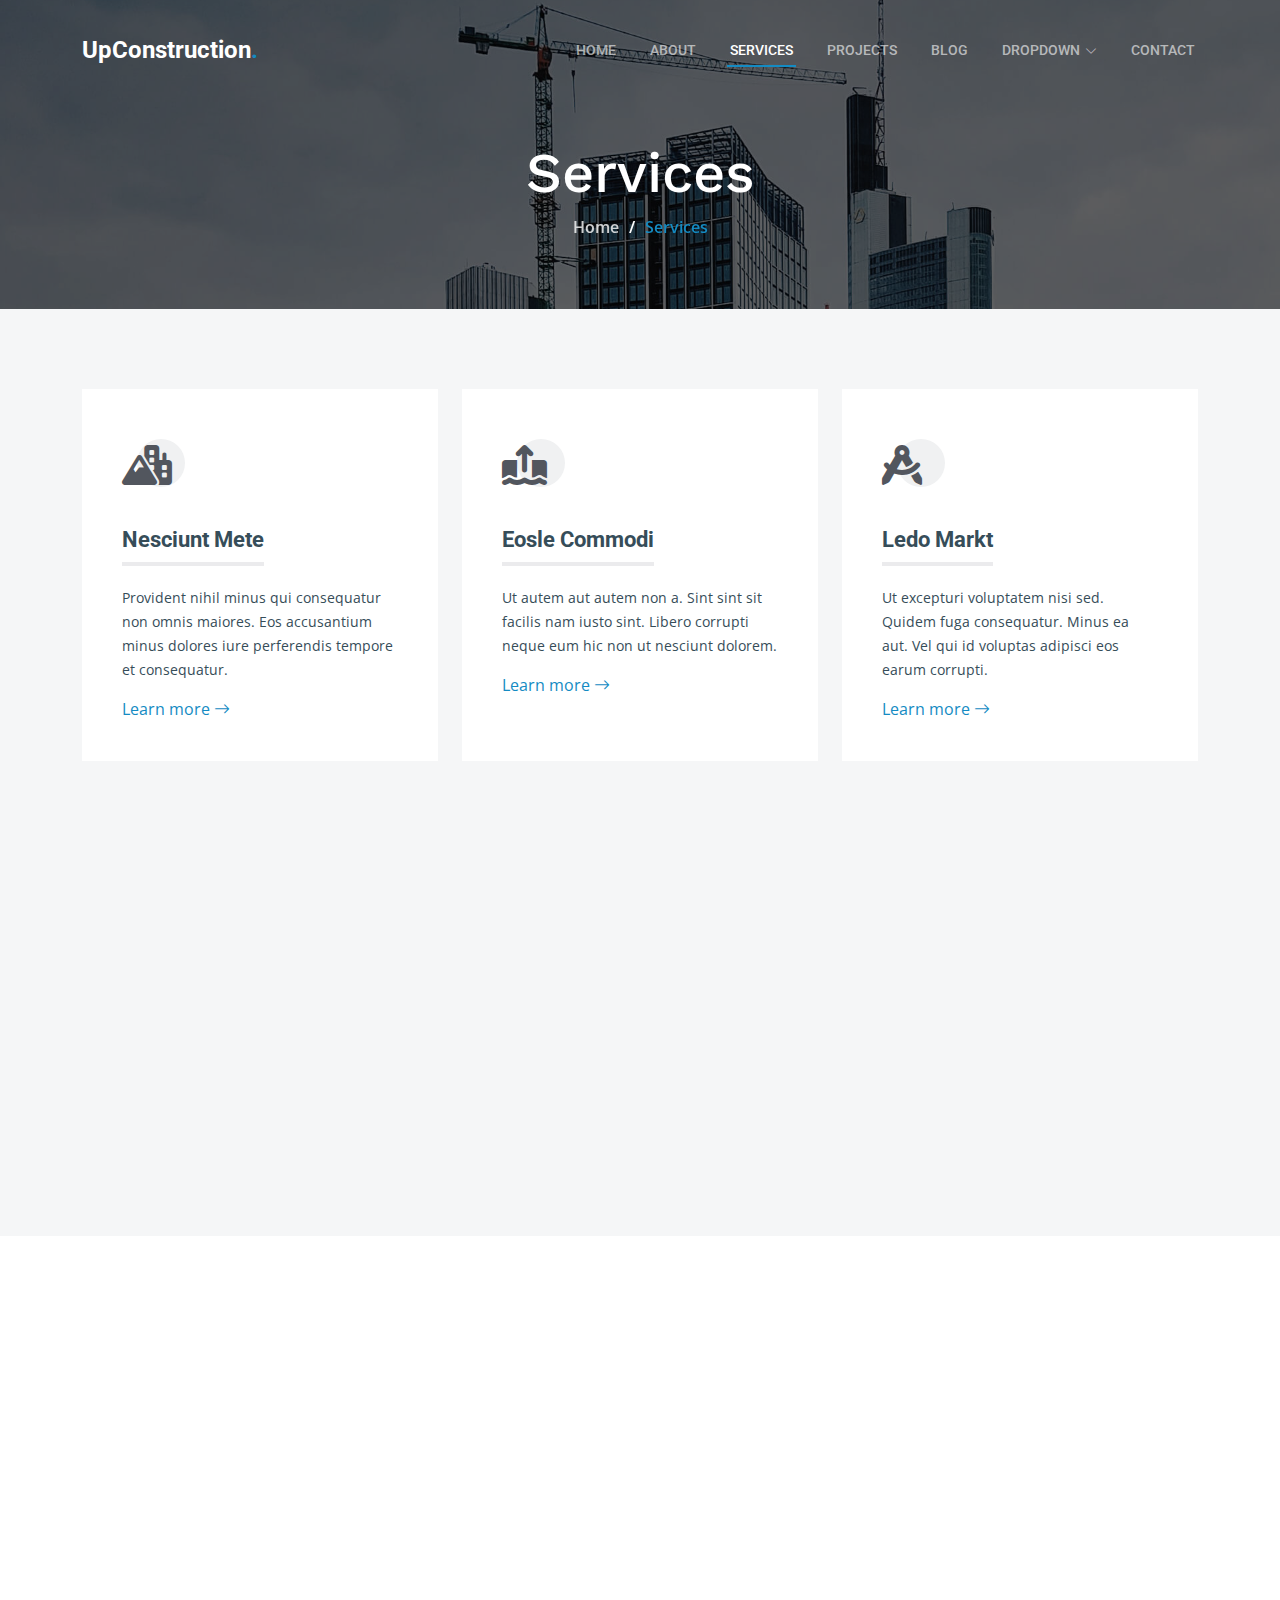
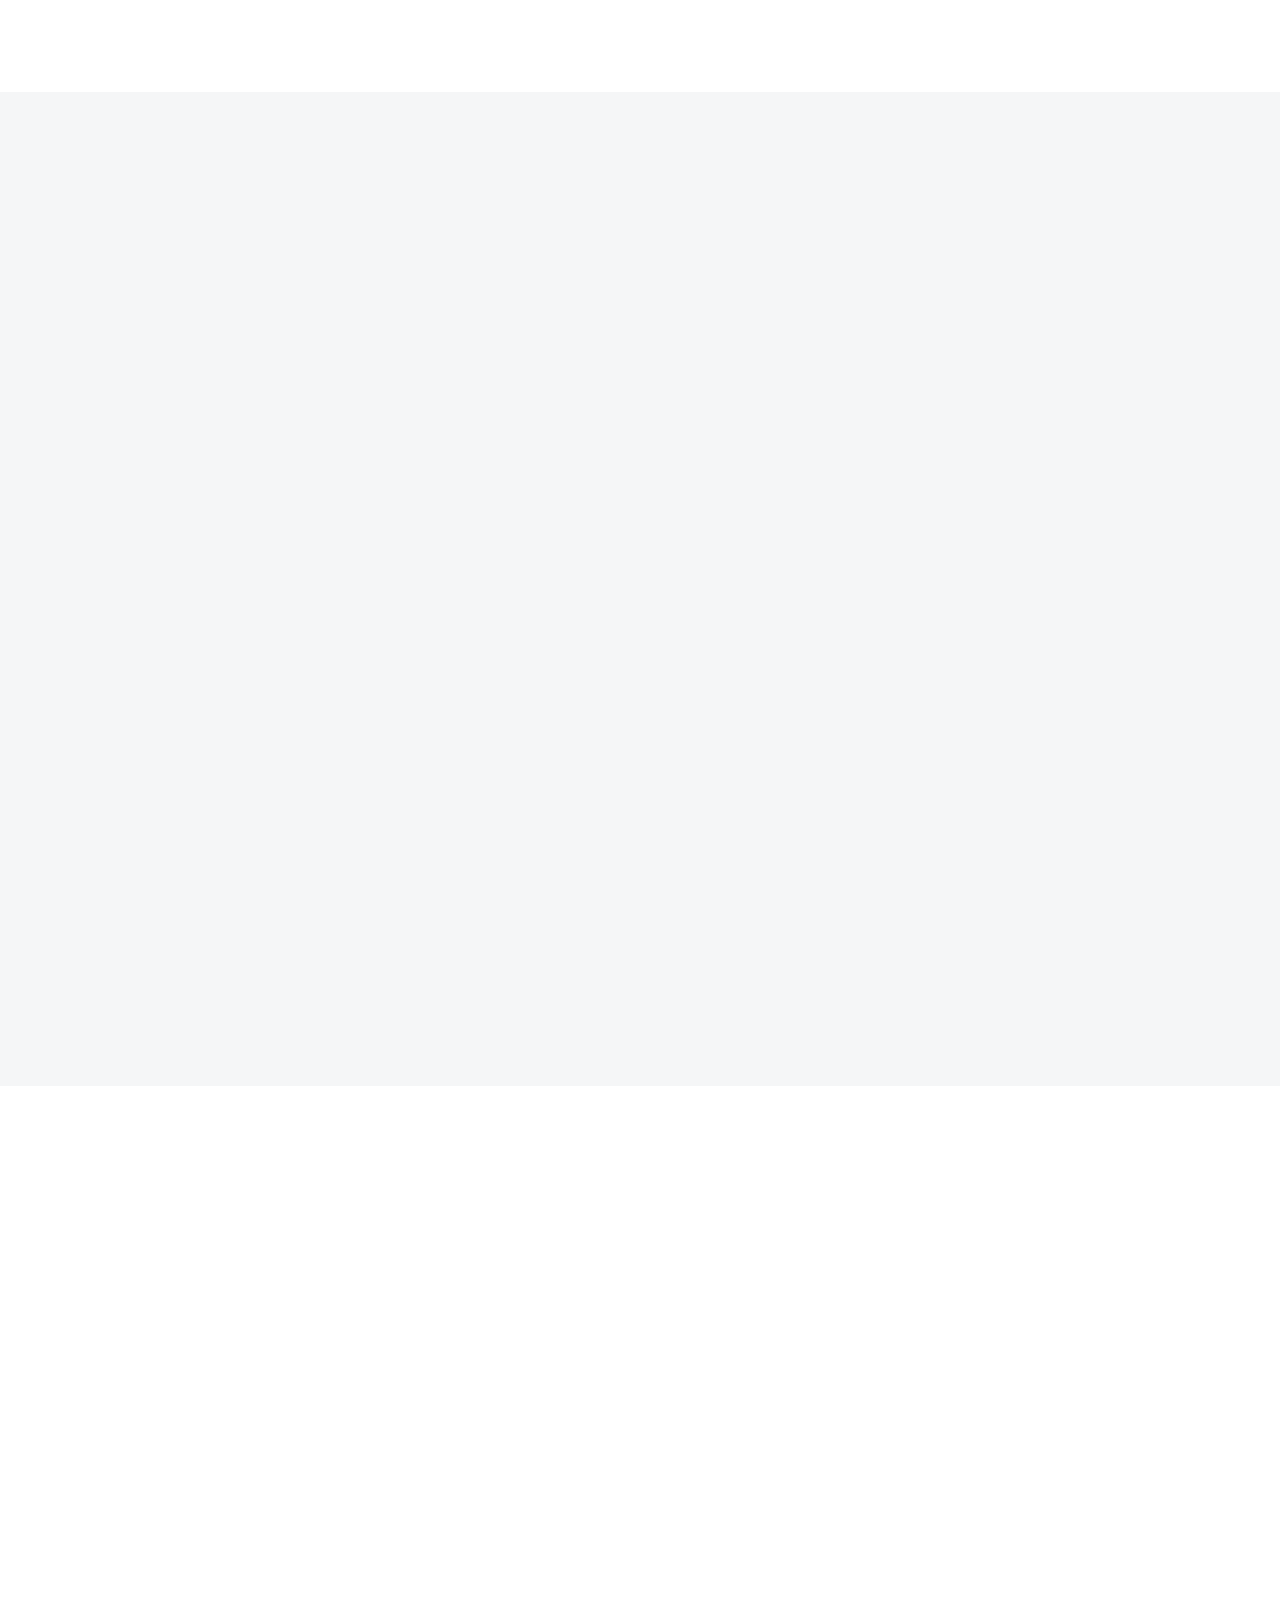
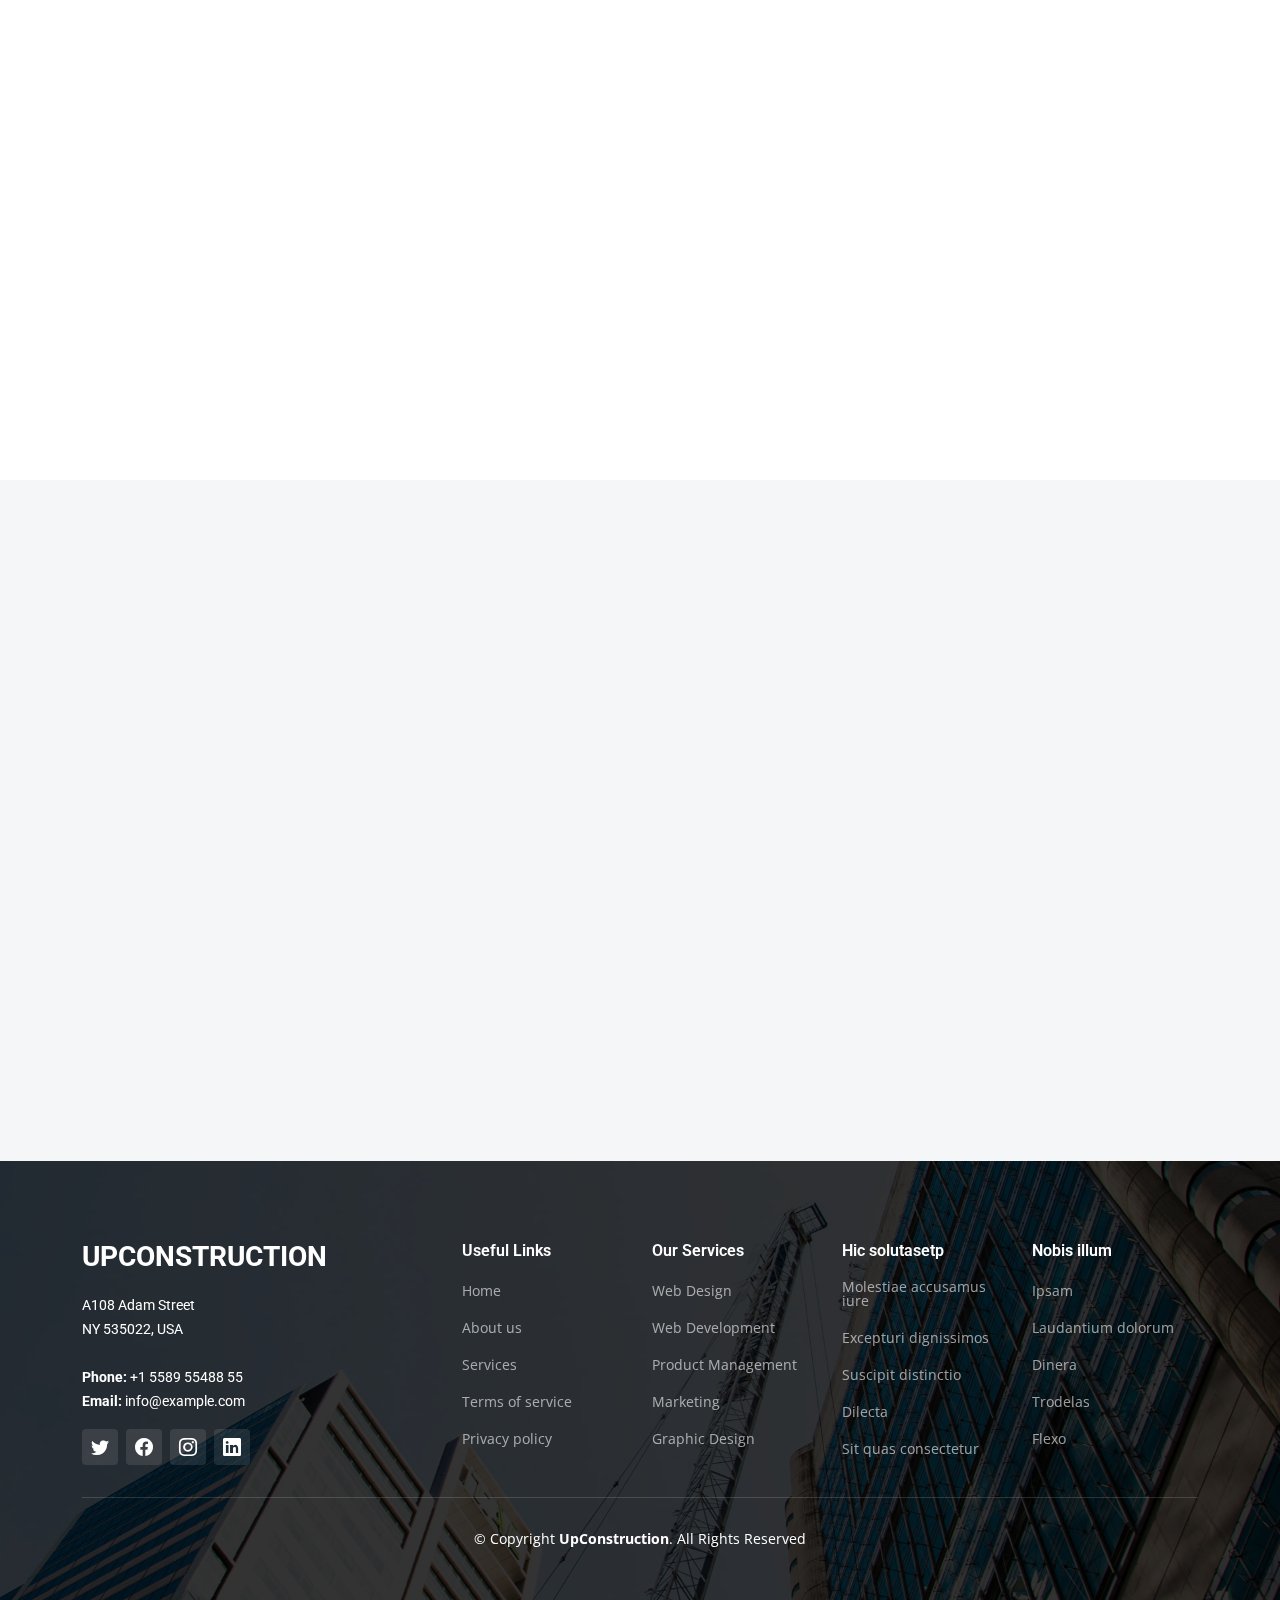
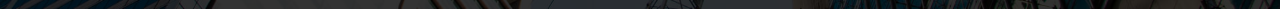
<file: services.html>
<!DOCTYPE html>
<html lang="en">

<head>
  <meta charset="utf-8">
  <meta content="width=device-width, initial-scale=1.0" name="viewport">

  <title>UpConstruction Bootstrap Template - Services</title>
  <meta content="" name="description">
  <meta content="" name="keywords">

  <!-- Favicons -->
  <link href="assets/img/favicon.png" rel="icon">
  <link href="assets/img/apple-touch-icon.png" rel="apple-touch-icon">

  <!-- Google Fonts -->
  <link rel="preconnect" href="https://fonts.googleapis.com">
  <link rel="preconnect" href="https://fonts.gstatic.com" crossorigin>
  <link href="https://fonts.googleapis.com/css2?family=Open+Sans:ital,wght@0,300;0,400;0,500;0,600;0,700;1,300;1,400;1,600;1,700&family=Roboto:ital,wght@0,300;0,400;0,500;0,600;0,700;1,300;1,400;1,500;1,600;1,700&family=Work+Sans:ital,wght@0,300;0,400;0,500;0,600;0,700;1,300;1,400;1,500;1,600;1,700&display=swap" rel="stylesheet">

  <!-- Vendor CSS Files -->
  <link href="assets/vendor/bootstrap/css/bootstrap.min.css" rel="stylesheet">
  <link href="assets/vendor/bootstrap-icons/bootstrap-icons.css" rel="stylesheet">
  <link href="assets/vendor/fontawesome-free/css/all.min.css" rel="stylesheet">
  <link href="assets/vendor/aos/aos.css" rel="stylesheet">
  <link href="assets/vendor/glightbox/css/glightbox.min.css" rel="stylesheet">
  <link href="assets/vendor/swiper/swiper-bundle.min.css" rel="stylesheet">

  <!-- Template Main CSS File -->
  <link href="assets/css/main.css" rel="stylesheet">

  <!-- =======================================================
  * Template Name: UpConstruction - v1.1.0
  * Template URL: https://bootstrapmade.com/upconstruction-bootstrap-construction-website-template/
  * Author: BootstrapMade.com
  * License: https://bootstrapmade.com/license/
  ======================================================== -->
</head>

<body>

  <!-- ======= Header ======= -->
  <header id="header" class="header d-flex align-items-center">
    <div class="container-fluid container-xl d-flex align-items-center justify-content-between">

      <a href="index.html" class="logo d-flex align-items-center">
        <!-- Uncomment the line below if you also wish to use an image logo -->
        <!-- <img src="assets/img/logo.png" alt=""> -->
        <h1>UpConstruction<span>.</span></h1>
      </a>

      <i class="mobile-nav-toggle mobile-nav-show bi bi-list"></i>
      <i class="mobile-nav-toggle mobile-nav-hide d-none bi bi-x"></i>
      <nav id="navbar" class="navbar">
        <ul>
          <li><a href="index.html">Home</a></li>
          <li><a href="about.html">About</a></li>
          <li><a href="services.html" class="active">Services</a></li>
          <li><a href="projects.html">Projects</a></li>
          <li><a href="blog.html">Blog</a></li>
          <li class="dropdown"><a href="#"><span>Dropdown</span> <i class="bi bi-chevron-down dropdown-indicator"></i></a>
            <ul>
              <li><a href="#">Dropdown 1</a></li>
              <li class="dropdown"><a href="#"><span>Deep Dropdown</span> <i class="bi bi-chevron-down dropdown-indicator"></i></a>
                <ul>
                  <li><a href="#">Deep Dropdown 1</a></li>
                  <li><a href="#">Deep Dropdown 2</a></li>
                  <li><a href="#">Deep Dropdown 3</a></li>
                  <li><a href="#">Deep Dropdown 4</a></li>
                  <li><a href="#">Deep Dropdown 5</a></li>
                </ul>
              </li>
              <li><a href="#">Dropdown 2</a></li>
              <li><a href="#">Dropdown 3</a></li>
              <li><a href="#">Dropdown 4</a></li>
            </ul>
          </li>
          <li><a href="contact.html">Contact</a></li>
        </ul>
      </nav><!-- .navbar -->

    </div>
  </header><!-- End Header -->

  <main id="main">

    <!-- ======= Breadcrumbs ======= -->
    <div class="breadcrumbs d-flex align-items-center" style="background-image: url('assets/img/breadcrumbs-bg.jpg');">
      <div class="container position-relative d-flex flex-column align-items-center" data-aos="fade">

        <h2>Services</h2>
        <ol>
          <li><a href="index.html">Home</a></li>
          <li>Services</li>
        </ol>

      </div>
    </div><!-- End Breadcrumbs -->

    <!-- ======= Services Section ======= -->
    <section id="services" class="services section-bg">
      <div class="container" data-aos="fade-up">

        <div class="row gy-4">

          <div class="col-lg-4 col-md-6" data-aos="fade-up" data-aos-delay="100">
            <div class="service-item  position-relative">
              <div class="icon">
                <i class="fa-solid fa-mountain-city"></i>
              </div>
              <h3>Nesciunt Mete</h3>
              <p>Provident nihil minus qui consequatur non omnis maiores. Eos accusantium minus dolores iure perferendis tempore et consequatur.</p>
              <a href="service-details.html" class="readmore stretched-link">Learn more <i class="bi bi-arrow-right"></i></a>
            </div>
          </div><!-- End Service Item -->

          <div class="col-lg-4 col-md-6" data-aos="fade-up" data-aos-delay="200">
            <div class="service-item position-relative">
              <div class="icon">
                <i class="fa-solid fa-arrow-up-from-ground-water"></i>
              </div>
              <h3>Eosle Commodi</h3>
              <p>Ut autem aut autem non a. Sint sint sit facilis nam iusto sint. Libero corrupti neque eum hic non ut nesciunt dolorem.</p>
              <a href="service-details.html" class="readmore stretched-link">Learn more <i class="bi bi-arrow-right"></i></a>
            </div>
          </div><!-- End Service Item -->

          <div class="col-lg-4 col-md-6" data-aos="fade-up" data-aos-delay="300">
            <div class="service-item position-relative">
              <div class="icon">
                <i class="fa-solid fa-compass-drafting"></i>
              </div>
              <h3>Ledo Markt</h3>
              <p>Ut excepturi voluptatem nisi sed. Quidem fuga consequatur. Minus ea aut. Vel qui id voluptas adipisci eos earum corrupti.</p>
              <a href="service-details.html" class="readmore stretched-link">Learn more <i class="bi bi-arrow-right"></i></a>
            </div>
          </div><!-- End Service Item -->

          <div class="col-lg-4 col-md-6" data-aos="fade-up" data-aos-delay="400">
            <div class="service-item position-relative">
              <div class="icon">
                <i class="fa-solid fa-trowel-bricks"></i>
              </div>
              <h3>Asperiores Commodit</h3>
              <p>Non et temporibus minus omnis sed dolor esse consequatur. Cupiditate sed error ea fuga sit provident adipisci neque.</p>
              <a href="service-details.html" class="readmore stretched-link">Learn more <i class="bi bi-arrow-right"></i></a>
            </div>
          </div><!-- End Service Item -->

          <div class="col-lg-4 col-md-6" data-aos="fade-up" data-aos-delay="500">
            <div class="service-item position-relative">
              <div class="icon">
                <i class="fa-solid fa-helmet-safety"></i>
              </div>
              <h3>Velit Doloremque</h3>
              <p>Cumque et suscipit saepe. Est maiores autem enim facilis ut aut ipsam corporis aut. Sed animi at autem alias eius labore.</p>
              <a href="service-details.html" class="readmore stretched-link">Learn more <i class="bi bi-arrow-right"></i></a>
            </div>
          </div><!-- End Service Item -->

          <div class="col-lg-4 col-md-6" data-aos="fade-up" data-aos-delay="600">
            <div class="service-item position-relative">
              <div class="icon">
                <i class="fa-solid fa-arrow-up-from-ground-water"></i>
              </div>
              <h3>Dolori Architecto</h3>
              <p>Hic molestias ea quibusdam eos. Fugiat enim doloremque aut neque non et debitis iure. Corrupti recusandae ducimus enim.</p>
              <a href="service-details.html" class="readmore stretched-link">Learn more <i class="bi bi-arrow-right"></i></a>
            </div>
          </div><!-- End Service Item -->

        </div>

      </div>
    </section><!-- End Services Section -->

    <!-- ======= Servie Cards Section ======= -->
    <section id="services-cards" class="services-cards">
      <div class="container" data-aos="fade-up">

        <div class="row gy-4">

          <div class="col-lg-3 col-md-6" data-aos="zoom-in" data-aos-delay="100">
            <h3>Quasi eaque omnis</h3>
            <p>Eius non minus autem soluta ut ui labore omnis quisquam corrupti autem odit voluptas quos commodi magnam occaecati.</p>
            <ul class="list-unstyled">
              <li><i class="bi bi-check2"></i> <span>Ullamco laboris nisi ut aliquip</span></li>
              <li><i class="bi bi-check2"></i> <span>Duis aute irure dolor in reprehenderit</span></li>
              <li><i class="bi bi-check2"></i> <span>Ullamco laboris nisi ut aliquip ex ea</span></li>
            </ul>
          </div><!-- End feature item-->

          <div class="col-lg-3 col-md-6" data-aos="zoom-in" data-aos-delay="200">
            <h3>Et nemo dolores consectetur</h3>
            <p>Ducimus ea quam et occaecati est. Temporibus in soluta labore voluptates aut. Et sit soluta non repellat sed quia dire plovers tradoria</p>

            <ul class="list-unstyled">
              <li><i class="bi bi-check2"></i> <span>Enim temporibus maiores eligendi</span></li>
              <li><i class="bi bi-check2"></i> <span>Ut maxime ut quibusdam quam qui</span></li>
              <li><i class="bi bi-check2"></i> <span>Officiis aspernatur in officiis</span></li>
            </ul>
          </div><!-- End feature item-->

          <div class="col-lg-3 col-md-6" data-aos="zoom-in" data-aos-delay="300">
            <h3>Staque laboriosam modi</h3>
            <p>Velit eos error et dolor omnis voluptates nobis tenetur sed enim nihil vero qui suscipit ipsum at magni. Ipsa architecto consequatur aliquam</p>
            <ul class="list-unstyled">
              <li><i class="bi bi-check2"></i> <span>Quis voluptates laboriosam numquam</span></li>
              <li><i class="bi bi-check2"></i> <span>Treva libero sunt quis veniam ut</span></li>
              <li><i class="bi bi-check2"></i> <span>Debitis eos est est corrupti</span></li>
            </ul>
          </div><!-- End feature item-->

          <div class="col-lg-3 col-md-6" data-aos="zoom-in" data-aos-delay="400">
            <h3>Dignissimos suscipit iste</h3>
            <p>Molestiae occaecati assumenda quia saepe nobis recusandae at dicta ducimus sequi numquam commodi est in consequatur ea magnam quia itaque</p>
            <ul class="list-unstyled">
              <li><i class="bi bi-check2"></i> <span>Veritatis qui reprehenderit quis</span></li>
              <li><i class="bi bi-check2"></i> <span>Accusantium vel numquam sunt minus</span></li>
              <li><i class="bi bi-check2"></i> <span>Voluptatem pariatur est sationem</span></li>
            </ul>
          </div><!-- End feature item-->

        </div>

      </div>
    </section><!-- End Servie Cards Section -->

    <!-- ======= Alt Services Section 2 ======= -->
    <section id="alt-services-2" class="alt-services section-bg">
      <div class="container" data-aos="fade-up">

        <div class="row justify-content-around gy-4">
          <div class="col-lg-5 d-flex flex-column justify-content-center">
            <h3>Non quasi officia eum nobis et rerum epudiandae rem voluptatem</h3>
            <p>Maxime quia dolorum alias perspiciatis. Earum voluptatem sint at non. Ducimus maxime minima iste magni sit praesentium assumenda minus. Amet rerum saepe tempora vero.</p>

            <div class="icon-box d-flex position-relative" data-aos="fade-up" data-aos-delay="100">
              <i class="bi bi-easel flex-shrink-0"></i>
              <div>
                <h4><a href="" class="stretched-link">Lorem Ipsum</a></h4>
                <p>Voluptatum deleniti atque corrupti quos dolores et quas molestias excepturi sint occaecati cupiditate non provident</p>
              </div>
            </div><!-- End Icon Box -->

            <div class="icon-box d-flex position-relative" data-aos="fade-up" data-aos-delay="200">
              <i class="bi bi-patch-check flex-shrink-0"></i>
              <div>
                <h4><a href="" class="stretched-link">Nemo Enim</a></h4>
                <p>At vero eos et accusamus et iusto odio dignissimos ducimus qui blanditiis praesentium voluptatum deleniti atque</p>
              </div>
            </div><!-- End Icon Box -->

            <div class="icon-box d-flex position-relative" data-aos="fade-up" data-aos-delay="300">
              <i class="bi bi-brightness-high flex-shrink-0"></i>
              <div>
                <h4><a href="" class="stretched-link">Dine Pad</a></h4>
                <p>Explicabo est voluptatum asperiores consequatur magnam. Et veritatis odit. Sunt aut deserunt minus aut eligendi omnis</p>
              </div>
            </div><!-- End Icon Box -->

            <div class="icon-box d-flex position-relative" data-aos="fade-up" data-aos-delay="400">
              <i class="bi bi-brightness-high flex-shrink-0"></i>
              <div>
                <h4><a href="" class="stretched-link">Tride clov</a></h4>
                <p>Est voluptatem labore deleniti quis a delectus et. Saepe dolorem libero sit non aspernatur odit amet. Et eligendi</p>
              </div>
            </div><!-- End Icon Box -->
          </div>

          <div class="col-lg-6 img-bg" style="background-image: url(assets/img/alt-services-2.jpg);" data-aos="zoom-in" data-aos-delay="100"></div>
        </div>

      </div>
    </section><!-- End Alt Services Section 2 -->

    <!-- ======= Alt Services Section ======= -->
    <section id="alt-services" class="alt-services">
      <div class="container" data-aos="fade-up">

        <div class="row justify-content-around gy-4">
          <div class="col-lg-6 img-bg" style="background-image: url(assets/img/alt-services.jpg);" data-aos="zoom-in" data-aos-delay="100"></div>

          <div class="col-lg-5 d-flex flex-column justify-content-center">
            <h3>Enim quis est voluptatibus aliquid consequatur fugiat</h3>
            <p>Esse voluptas cumque vel exercitationem. Reiciendis est hic accusamus. Non ipsam et sed minima temporibus laudantium. Soluta voluptate sed facere corporis dolores excepturi</p>

            <div class="icon-box d-flex position-relative" data-aos="fade-up" data-aos-delay="100">
              <i class="bi bi-easel flex-shrink-0"></i>
              <div>
                <h4><a href="" class="stretched-link">Lorem Ipsum</a></h4>
                <p>Voluptatum deleniti atque corrupti quos dolores et quas molestias excepturi sint occaecati cupiditate non provident</p>
              </div>
            </div><!-- End Icon Box -->

            <div class="icon-box d-flex position-relative" data-aos="fade-up" data-aos-delay="200">
              <i class="bi bi-patch-check flex-shrink-0"></i>
              <div>
                <h4><a href="" class="stretched-link">Nemo Enim</a></h4>
                <p>At vero eos et accusamus et iusto odio dignissimos ducimus qui blanditiis praesentium voluptatum deleniti atque</p>
              </div>
            </div><!-- End Icon Box -->

            <div class="icon-box d-flex position-relative" data-aos="fade-up" data-aos-delay="300">
              <i class="bi bi-brightness-high flex-shrink-0"></i>
              <div>
                <h4><a href="" class="stretched-link">Dine Pad</a></h4>
                <p>Explicabo est voluptatum asperiores consequatur magnam. Et veritatis odit. Sunt aut deserunt minus aut eligendi omnis</p>
              </div>
            </div><!-- End Icon Box -->

            <div class="icon-box d-flex position-relative" data-aos="fade-up" data-aos-delay="400">
              <i class="bi bi-brightness-high flex-shrink-0"></i>
              <div>
                <h4><a href="" class="stretched-link">Tride clov</a></h4>
                <p>Est voluptatem labore deleniti quis a delectus et. Saepe dolorem libero sit non aspernatur odit amet. Et eligendi</p>
              </div>
            </div><!-- End Icon Box -->

          </div>
        </div>

      </div>
    </section><!-- End Alt Services Section -->

    <!-- ======= Testimonials Section ======= -->
    <section id="testimonials" class="testimonials section-bg">
      <div class="container" data-aos="fade-up">

        <div class="section-header">
          <h2>Testimonials</h2>
          <p>Quam sed id excepturi ccusantium dolorem ut quis dolores nisi llum nostrum enim velit qui ut et autem uia reprehenderit sunt deleniti</p>
        </div>

        <div class="slides-2 swiper">
          <div class="swiper-wrapper">

            <div class="swiper-slide">
              <div class="testimonial-wrap">
                <div class="testimonial-item">
                  <img src="assets/img/testimonials/testimonials-1.jpg" class="testimonial-img" alt="">
                  <h3>Saul Goodman</h3>
                  <h4>Ceo &amp; Founder</h4>
                  <div class="stars">
                    <i class="bi bi-star-fill"></i><i class="bi bi-star-fill"></i><i class="bi bi-star-fill"></i><i class="bi bi-star-fill"></i><i class="bi bi-star-fill"></i>
                  </div>
                  <p>
                    <i class="bi bi-quote quote-icon-left"></i>
                    Proin iaculis purus consequat sem cure digni ssim donec porttitora entum suscipit rhoncus. Accusantium quam, ultricies eget id, aliquam eget nibh et. Maecen aliquam, risus at semper.
                    <i class="bi bi-quote quote-icon-right"></i>
                  </p>
                </div>
              </div>
            </div><!-- End testimonial item -->

            <div class="swiper-slide">
              <div class="testimonial-wrap">
                <div class="testimonial-item">
                  <img src="assets/img/testimonials/testimonials-2.jpg" class="testimonial-img" alt="">
                  <h3>Sara Wilsson</h3>
                  <h4>Designer</h4>
                  <div class="stars">
                    <i class="bi bi-star-fill"></i><i class="bi bi-star-fill"></i><i class="bi bi-star-fill"></i><i class="bi bi-star-fill"></i><i class="bi bi-star-fill"></i>
                  </div>
                  <p>
                    <i class="bi bi-quote quote-icon-left"></i>
                    Export tempor illum tamen malis malis eram quae irure esse labore quem cillum quid cillum eram malis quorum velit fore eram velit sunt aliqua noster fugiat irure amet legam anim culpa.
                    <i class="bi bi-quote quote-icon-right"></i>
                  </p>
                </div>
              </div>
            </div><!-- End testimonial item -->

            <div class="swiper-slide">
              <div class="testimonial-wrap">
                <div class="testimonial-item">
                  <img src="assets/img/testimonials/testimonials-3.jpg" class="testimonial-img" alt="">
                  <h3>Jena Karlis</h3>
                  <h4>Store Owner</h4>
                  <div class="stars">
                    <i class="bi bi-star-fill"></i><i class="bi bi-star-fill"></i><i class="bi bi-star-fill"></i><i class="bi bi-star-fill"></i><i class="bi bi-star-fill"></i>
                  </div>
                  <p>
                    <i class="bi bi-quote quote-icon-left"></i>
                    Enim nisi quem export duis labore cillum quae magna enim sint quorum nulla quem veniam duis minim tempor labore quem eram duis noster aute amet eram fore quis sint minim.
                    <i class="bi bi-quote quote-icon-right"></i>
                  </p>
                </div>
              </div>
            </div><!-- End testimonial item -->

            <div class="swiper-slide">
              <div class="testimonial-wrap">
                <div class="testimonial-item">
                  <img src="assets/img/testimonials/testimonials-4.jpg" class="testimonial-img" alt="">
                  <h3>Matt Brandon</h3>
                  <h4>Freelancer</h4>
                  <div class="stars">
                    <i class="bi bi-star-fill"></i><i class="bi bi-star-fill"></i><i class="bi bi-star-fill"></i><i class="bi bi-star-fill"></i><i class="bi bi-star-fill"></i>
                  </div>
                  <p>
                    <i class="bi bi-quote quote-icon-left"></i>
                    Fugiat enim eram quae cillum dolore dolor amet nulla culpa multos export minim fugiat minim velit minim dolor enim duis veniam ipsum anim magna sunt elit fore quem dolore labore illum veniam.
                    <i class="bi bi-quote quote-icon-right"></i>
                  </p>
                </div>
              </div>
            </div><!-- End testimonial item -->

            <div class="swiper-slide">
              <div class="testimonial-wrap">
                <div class="testimonial-item">
                  <img src="assets/img/testimonials/testimonials-5.jpg" class="testimonial-img" alt="">
                  <h3>John Larson</h3>
                  <h4>Entrepreneur</h4>
                  <div class="stars">
                    <i class="bi bi-star-fill"></i><i class="bi bi-star-fill"></i><i class="bi bi-star-fill"></i><i class="bi bi-star-fill"></i><i class="bi bi-star-fill"></i>
                  </div>
                  <p>
                    <i class="bi bi-quote quote-icon-left"></i>
                    Quis quorum aliqua sint quem legam fore sunt eram irure aliqua veniam tempor noster veniam enim culpa labore duis sunt culpa nulla illum cillum fugiat legam esse veniam culpa fore nisi cillum quid.
                    <i class="bi bi-quote quote-icon-right"></i>
                  </p>
                </div>
              </div>
            </div><!-- End testimonial item -->

          </div>
          <div class="swiper-pagination"></div>
        </div>

      </div>
    </section><!-- End Testimonials Section -->

  </main><!-- End #main -->

  <!-- ======= Footer ======= -->
  <footer id="footer" class="footer">

    <div class="footer-content position-relative">
      <div class="container">
        <div class="row">

          <div class="col-lg-4 col-md-6">
            <div class="footer-info">
              <h3>UpConstruction</h3>
              <p>
                A108 Adam Street <br>
                NY 535022, USA<br><br>
                <strong>Phone:</strong> +1 5589 55488 55<br>
                <strong>Email:</strong> info@example.com<br>
              </p>
              <div class="social-links d-flex mt-3">
                <a href="#" class="d-flex align-items-center justify-content-center"><i class="bi bi-twitter"></i></a>
                <a href="#" class="d-flex align-items-center justify-content-center"><i class="bi bi-facebook"></i></a>
                <a href="#" class="d-flex align-items-center justify-content-center"><i class="bi bi-instagram"></i></a>
                <a href="#" class="d-flex align-items-center justify-content-center"><i class="bi bi-linkedin"></i></a>
              </div>
            </div>
          </div><!-- End footer info column-->

          <div class="col-lg-2 col-md-3 footer-links">
            <h4>Useful Links</h4>
            <ul>
              <li><a href="#">Home</a></li>
              <li><a href="#">About us</a></li>
              <li><a href="#">Services</a></li>
              <li><a href="#">Terms of service</a></li>
              <li><a href="#">Privacy policy</a></li>
            </ul>
          </div><!-- End footer links column-->

          <div class="col-lg-2 col-md-3 footer-links">
            <h4>Our Services</h4>
            <ul>
              <li><a href="#">Web Design</a></li>
              <li><a href="#">Web Development</a></li>
              <li><a href="#">Product Management</a></li>
              <li><a href="#">Marketing</a></li>
              <li><a href="#">Graphic Design</a></li>
            </ul>
          </div><!-- End footer links column-->

          <div class="col-lg-2 col-md-3 footer-links">
            <h4>Hic solutasetp</h4>
            <ul>
              <li><a href="#">Molestiae accusamus iure</a></li>
              <li><a href="#">Excepturi dignissimos</a></li>
              <li><a href="#">Suscipit distinctio</a></li>
              <li><a href="#">Dilecta</a></li>
              <li><a href="#">Sit quas consectetur</a></li>
            </ul>
          </div><!-- End footer links column-->

          <div class="col-lg-2 col-md-3 footer-links">
            <h4>Nobis illum</h4>
            <ul>
              <li><a href="#">Ipsam</a></li>
              <li><a href="#">Laudantium dolorum</a></li>
              <li><a href="#">Dinera</a></li>
              <li><a href="#">Trodelas</a></li>
              <li><a href="#">Flexo</a></li>
            </ul>
          </div><!-- End footer links column-->

        </div>
      </div>
    </div>

    <div class="footer-legal text-center position-relative">
      <div class="container">
        <div class="copyright">
          &copy; Copyright <strong><span>UpConstruction</span></strong>. All Rights Reserved
        </div>
        
      </div>
    </div>

  </footer>
  <!-- End Footer -->

  <a href="#" class="scroll-top d-flex align-items-center justify-content-center"><i class="bi bi-arrow-up-short"></i></a>

  <div id="preloader"></div>

  <!-- Vendor JS Files -->
  <script src="assets/vendor/bootstrap/js/bootstrap.bundle.min.js"></script>
  <script src="assets/vendor/aos/aos.js"></script>
  <script src="assets/vendor/glightbox/js/glightbox.min.js"></script>
  <script src="assets/vendor/isotope-layout/isotope.pkgd.min.js"></script>
  <script src="assets/vendor/swiper/swiper-bundle.min.js"></script>
  <script src="assets/vendor/purecounter/purecounter_vanilla.js"></script>
  <script src="assets/vendor/php-email-form/validate.js"></script>

  <!-- Template Main JS File -->
  <script src="assets/js/main.js"></script>

</body>

</html>
</file>
<file: assets/css/main.css>
/**
* Template Name: UpConstruction - v1.1.0
* Template URL: https://bootstrapmade.com/upconstruction-bootstrap-construction-website-template/
* Author: BootstrapMade.com
* License: https://bootstrapmade.com/license/
*/

/*--------------------------------------------------------------
# Set main reusable colors and fonts using CSS variables
# Learn more about CSS variables at https://developer.mozilla.org/en-US/docs/Web/CSS/Using_CSS_custom_properties
--------------------------------------------------------------*/
/* Fonts */
:root {
  --font-default: "Open Sans", system-ui, -apple-system, "Segoe UI", Roboto, "Helvetica Neue", Arial, "Noto Sans", "Liberation Sans", sans-serif, "Apple Color Emoji", "Segoe UI Emoji", "Segoe UI Symbol", "Noto Color Emoji";
  --font-primary: "Roboto", sans-serif;
  --font-secondary: "Work Sans", sans-serif;
}

/* Colors */
:root {
  --color-default: #364d59;
  --color-primary: #148bc3;
  --color-secondary: #52565e;
}

/* Smooth scroll behavior */
:root {
  scroll-behavior: smooth;
}

/*--------------------------------------------------------------
# General
--------------------------------------------------------------*/
body {
  font-family: var(--font-default);
  color: var(--color-default);
  overflow-x: hidden;
}

a {
  color: var(--color-primary);
  text-decoration: none;
}

a:hover {
  color: #ffc732;
  text-decoration: none;
}

h1,
h2,
h3,
h4,
h5,
h6 {
  font-family: var(--font-primary);
}

/*--------------------------------------------------------------
# Sections & Section Header
--------------------------------------------------------------*/
section {
  padding: 80px 0;
  overflow: hidden;
}

.section-bg {
  background-color: #f5f6f7;
}

.section-header {
  text-align: center;
  padding-bottom: 70px;
}

.section-header h2 {
  font-size: 32px;
  font-weight: 700;
  position: relative;
  color: #2e3135;
}

.section-header h2:before,
.section-header h2:after {
  content: "";
  width: 50px;
  height: 2px;
  background: var(--color-primary);
  display: inline-block;
}

.section-header h2:before {
  margin: 0 15px 10px 0;
}

.section-header h2:after {
  margin: 0 0 10px 15px;
}

.section-header p {
  margin: 0 auto 0 auto;
}

@media (min-width: 1199px) {
  .section-header p {
    max-width: 60%;
  }
}

/*--------------------------------------------------------------
# Breadcrumbs
--------------------------------------------------------------*/
.breadcrumbs {
  padding: 140px 0 60px 0;
  min-height: 30vh;
  position: relative;
  background-size: cover;
  background-position: center;
  background-repeat: no-repeat;
}

.breadcrumbs:before {
  content: "";
  background-color: rgba(0, 0, 0, 0.6);
  position: absolute;
  inset: 0;
}

.breadcrumbs h2 {
  font-size: 56px;
  font-weight: 500;
  color: #fff;
  font-family: var(--font-secondary);
}

.breadcrumbs ol {
  display: flex;
  flex-wrap: wrap;
  list-style: none;
  padding: 0 0 10px 0;
  margin: 0;
  font-size: 16px;
  font-weight: 600;
  color: var(--color-primary);
}

.breadcrumbs ol a {
  color: rgba(255, 255, 255, 0.8);
  transition: 0.3s;
}

.breadcrumbs ol a:hover {
  text-decoration: underline;
}

.breadcrumbs ol li+li {
  padding-left: 10px;
}

.breadcrumbs ol li+li::before {
  display: inline-block;
  padding-right: 10px;
  color: #fff;
  content: "/";
}

/*--------------------------------------------------------------
# Scroll top button
--------------------------------------------------------------*/
.scroll-top {
  position: fixed;
  visibility: hidden;
  opacity: 0;
  right: 15px;
  bottom: 15px;
  z-index: 99999;
  background: var(--color-primary);
  width: 40px;
  height: 40px;
  border-radius: 4px;
  transition: all 0.4s;
}

.scroll-top i {
  font-size: 24px;
  color: var(--color-secondary);
  line-height: 0;
}

.scroll-top:hover {
  background: #ffc732;
  color: #fff;
}

.scroll-top.active {
  visibility: visible;
  opacity: 1;
}

/*--------------------------------------------------------------
# Preloader
--------------------------------------------------------------*/
#preloader {
  position: fixed;
  inset: 0;
  z-index: 999999;
  overflow: hidden;
  background: #fff;
  transition: all 0.6s ease-out;
}

#preloader:before {
  content: "";
  position: fixed;
  top: calc(50% - 30px);
  left: calc(50% - 30px);
  border: 6px solid #fff;
  border-color: var(--color-primary) transparent var(--color-primary) transparent;
  border-radius: 50%;
  width: 60px;
  height: 60px;
  -webkit-animation: animate-preloader 1.5s linear infinite;
  animation: animate-preloader 1.5s linear infinite;
}

@-webkit-keyframes animate-preloader {
  0% {
    transform: rotate(0deg);
  }

  100% {
    transform: rotate(360deg);
  }
}

@keyframes animate-preloader {
  0% {
    transform: rotate(0deg);
  }

  100% {
    transform: rotate(360deg);
  }
}

/*--------------------------------------------------------------
# Disable aos animation delay on mobile devices
--------------------------------------------------------------*/
@media screen and (max-width: 768px) {
  [data-aos-delay] {
    transition-delay: 0 !important;
  }
}

/*--------------------------------------------------------------
# Header
--------------------------------------------------------------*/
.header {
  z-index: 997;
  position: absolute;
  padding: 30px 0;
  top: 0;
  left: 0;
  right: 0;
}

.header .logo img {
  max-height: 40px;
  margin-right: 6px;
}

.header .logo h1 {
  font-size: 24px;
  font-weight: 700;
  color: #fff;
  margin-bottom: 0;
  font-family: var(--font-primary);
}

.header .logo h1 span {
  color: var(--color-primary);
}

/*--------------------------------------------------------------
# Desktop Navigation
--------------------------------------------------------------*/
@media (min-width: 1280px) {
  .navbar {
    padding: 0;
  }

  .navbar ul {
    margin: 0;
    padding: 0;
    display: flex;
    list-style: none;
    align-items: center;
  }

  .navbar li {
    position: relative;
  }

  .navbar>ul>li {
    white-space: nowrap;
    padding: 10px 0 10px 28px;
  }

  .navbar a,
  .navbar a:focus {
    display: flex;
    align-items: center;
    justify-content: space-between;
    padding: 0 3px;
    font-family: var(--font-primary);
    font-size: 14px;
    font-weight: 500;
    color: rgba(255, 255, 255, 0.6);
    text-transform: uppercase;
    white-space: nowrap;
    transition: 0.3s;
    position: relative;
  }

  .navbar a i,
  .navbar a:focus i {
    font-size: 12px;
    line-height: 0;
    margin-left: 5px;
  }

  .navbar>ul>li>a:before {
    content: "";
    position: absolute;
    width: 100%;
    height: 2px;
    bottom: -6px;
    left: 0;
    background-color: var(--color-primary);
    visibility: hidden;
    width: 0px;
    transition: all 0.3s ease-in-out 0s;
  }

  .navbar a:hover:before,
  .navbar li:hover>a:before,
  .navbar .active:before {
    visibility: visible;
    width: 100%;
  }

  .navbar a:hover,
  .navbar .active,
  .navbar .active:focus,
  .navbar li:hover>a {
    color: #fff;
  }

  .navbar .dropdown ul {
    display: block;
    position: absolute;
    left: 28px;
    top: calc(100% + 30px);
    margin: 0;
    padding: 10px 0;
    z-index: 99;
    opacity: 0;
    visibility: hidden;
    background: #fff;
    box-shadow: 0px 0px 30px rgba(127, 137, 161, 0.25);
    transition: 0.3s;
  }

  .navbar .dropdown ul li {
    min-width: 200px;
  }

  .navbar .dropdown ul a {
    padding: 10px 20px;
    font-size: 15px;
    text-transform: none;
    color: var(--color-default);
    font-weight: 400;
  }

  .navbar .dropdown ul a i {
    font-size: 12px;
  }

  .navbar .dropdown ul a:hover,
  .navbar .dropdown ul .active:hover,
  .navbar .dropdown ul li:hover>a {
    color: var(--color-primary);
  }

  .navbar .dropdown:hover>ul {
    opacity: 1;
    top: 100%;
    visibility: visible;
  }

  .navbar .dropdown .dropdown ul {
    top: 0;
    left: calc(100% - 30px);
    visibility: hidden;
  }

  .navbar .dropdown .dropdown:hover>ul {
    opacity: 1;
    top: 0;
    left: 100%;
    visibility: visible;
  }
}

@media (min-width: 1280px) and (max-width: 1366px) {
  .navbar .dropdown .dropdown ul {
    left: -90%;
  }

  .navbar .dropdown .dropdown:hover>ul {
    left: -100%;
  }
}

@media (min-width: 1280px) {

  .mobile-nav-show,
  .mobile-nav-hide {
    display: none;
  }
}

/*--------------------------------------------------------------
# Mobile Navigation
--------------------------------------------------------------*/
@media (max-width: 1279px) {
  .navbar {
    position: fixed;
    top: 0;
    right: -100%;
    width: 100%;
    max-width: 400px;
    bottom: 0;
    transition: 0.3s;
    z-index: 9997;
  }

  .navbar ul {
    position: absolute;
    inset: 0;
    padding: 50px 0 10px 0;
    margin: 0;
    background: rgba(0, 0, 0, 0.8);
    overflow-y: auto;
    transition: 0.3s;
    z-index: 9998;
  }

  .navbar a,
  .navbar a:focus {
    display: flex;
    align-items: center;
    justify-content: space-between;
    padding: 10px 20px;
    font-family: var(--font-primary);
    font-size: 15px;
    font-weight: 500;
    color: rgba(255, 255, 255, 0.7);
    white-space: nowrap;
    text-transform: uppercase;
    transition: 0.3s;
  }

  .navbar a i,
  .navbar a:focus i {
    font-size: 12px;
    line-height: 0;
    margin-left: 5px;
  }

  .navbar a:hover,
  .navbar .active,
  .navbar .active:focus,
  .navbar li:hover>a {
    color: #fff;
  }

  .navbar .dropdown ul,
  .navbar .dropdown .dropdown ul {
    position: static;
    display: none;
    padding: 10px 0;
    margin: 10px 20px;
    transition: all 0.5s ease-in-out;
    border: 1px solid #222428;
  }

  .navbar .dropdown>.dropdown-active,
  .navbar .dropdown .dropdown>.dropdown-active {
    display: block;
  }

  .mobile-nav-show {
    position: relative;
    color: #fff;
    font-size: 28px;
    cursor: pointer;
    line-height: 0;
    transition: 0.5s;
    z-index: 9999;
    padding-right: 10px;
  }

  .mobile-nav-hide {
    color: #fff;
    font-size: 32px;
    cursor: pointer;
    line-height: 0;
    transition: 0.5s;
    position: fixed;
    right: 20px;
    top: 20px;
    z-index: 9999;
  }

  .mobile-nav-active {
    overflow: hidden;
  }

  .mobile-nav-active .navbar {
    right: 0;
  }

  .mobile-nav-active .navbar:before {
    content: "";
    position: fixed;
    inset: 0;
    background: rgba(0, 0, 0, 0.6);
    z-index: 9996;
  }
}

/*--------------------------------------------------------------
# Get Started Section
--------------------------------------------------------------*/
.get-started .content {
  padding: 30px 0;
}

.get-started .content h3 {
  font-size: 36px;
  color: var(--color-secondary);
  font-weight: 600;
  margin-bottom: 25px;
  padding-bottom: 25px;
  position: relative;
}

.get-started .content h3:after {
  content: "";
  position: absolute;
  display: block;
  width: 60px;
  height: 4px;
  background: var(--color-primary);
  left: 0;
  bottom: 0;
}

.get-started .content p {
  font-size: 14px;
}

.get-started .php-email-form {
  background: #fff;
  padding: 30px;
  height: 100%;
}

@media (max-width: 575px) {
  .get-started .php-email-form {
    padding: 20px;
  }
}

.get-started .php-email-form h3 {
  font-size: 14px;
  font-weight: 700;
  text-transform: uppercase;
  letter-spacing: 1px;
}

.get-started .php-email-form p {
  font-size: 14px;
  margin-bottom: 20px;
}

.get-started .php-email-form .error-message {
  display: none;
  color: #fff;
  background: #df1529;
  text-align: left;
  padding: 15px;
  margin-bottom: 24px;
  font-weight: 600;
}

.get-started .php-email-form .sent-message {
  display: none;
  color: #fff;
  background: #059652;
  text-align: center;
  padding: 15px;
  margin-bottom: 24px;
  font-weight: 600;
}

.get-started .php-email-form .loading {
  display: none;
  background: #fff;
  text-align: center;
  padding: 15px;
  margin-bottom: 24px;
}

.get-started .php-email-form .loading:before {
  content: "";
  display: inline-block;
  border-radius: 50%;
  width: 24px;
  height: 24px;
  margin: 0 10px -6px 0;
  border: 3px solid #059652;
  border-top-color: #fff;
  -webkit-animation: animate-loading 1s linear infinite;
  animation: animate-loading 1s linear infinite;
}

.get-started .php-email-form input,
.get-started .php-email-form textarea {
  border-radius: 0;
  box-shadow: none;
  font-size: 14px;
  border-radius: 0;
}

.get-started .php-email-form input:focus,
.get-started .php-email-form textarea:focus {
  border-color: var(--color-primary);
}

.get-started .php-email-form input {
  padding: 12px 15px;
}

.get-started .php-email-form textarea {
  padding: 12px 15px;
}

.get-started .php-email-form button[type=submit] {
  background: var(--color-primary);
  border: 0;
  padding: 10px 30px;
  color: #fff;
  transition: 0.4s;
  border-radius: 4px;
}

.get-started .php-email-form button[type=submit]:hover {
  background: rgba(254, 185, 0, 0.8);
}

@-webkit-keyframes animate-loading {
  0% {
    transform: rotate(0deg);
  }

  100% {
    transform: rotate(360deg);
  }
}

@keyframes animate-loading {
  0% {
    transform: rotate(0deg);
  }

  100% {
    transform: rotate(360deg);
  }
}

/*--------------------------------------------------------------
# Constructions Section
--------------------------------------------------------------*/
.constructions .card-item {
  border: 1px solid rgba(82, 86, 94, 0.2);
  background: #fff;
  position: relative;
  border-radius: 0;
}

.constructions .card-item .card-bg {
  min-height: 300px;
  background-size: cover;
  background-position: center;
  background-repeat: no-repeat;
}

.constructions .card-item .card-body {
  padding: 30px;
}

.constructions .card-item h4 {
  font-weight: 700;
  font-size: 20px;
  margin-bottom: 15px;
  color: var(--color-secondary);
}

.constructions .card-item p {
  color: var(--color-secondary);
  margin: 0;
}

/*--------------------------------------------------------------
# Services Section
--------------------------------------------------------------*/
.services .service-item {
  padding: 40px;
  background: #fff;
  height: 100%;
}

.services .service-item .icon {
  width: 48px;
  height: 48px;
  position: relative;
  margin-bottom: 50px;
}

.services .service-item .icon i {
  color: var(--color-secondary);
  font-size: 40px;
  transition: ease-in-out 0.3s;
  z-index: 2;
  position: relative;
  line-height: 1.8;
}

.services .service-item .icon:before {
  position: absolute;
  content: "";
  height: 100%;
  width: 100%;
  background: #f0f1f2;
  border-radius: 50px;
  z-index: 1;
  top: 10px;
  right: -15px;
  transition: 0.3s;
}

.services .service-item h3 {
  color: var(--color-default);
  font-weight: 700;
  margin: 0 0 20px 0;
  padding-bottom: 8px;
  font-size: 22px;
  position: relative;
  display: inline-block;
  border-bottom: 4px solid #ebebed;
  transition: 0.3s;
}

.services .service-item p {
  line-height: 24px;
  font-size: 14px;
  margin-bottom: 0;
}

.services .service-item .readmore {
  margin-top: 15px;
  display: inline-block;
  color: var(--color-primary);
}

.services .service-item:hover .icon:before {
  background: var(--color-primary);
}

.services .service-item:hover h3 {
  border-color: var(--color-primary);
}

/*--------------------------------------------------------------
# Features Section
--------------------------------------------------------------*/
.features .nav-tabs {
  border: 0;
}

.features .nav-link {
  padding: 15px 0;
  transition: 0.3s;
  color: var(--color-secondary);
  border-radius: 0;
  display: flex;
  align-items: center;
  justify-content: center;
  cursor: pointer;
  height: 100%;
  border: 0;
  border-bottom: 4px solid #e2e4e6;
}

.features .nav-link i {
  padding-right: 15px;
  font-size: 48px;
}

.features .nav-link h4 {
  font-size: 18px;
  font-weight: 600;
  margin: 0;
}

@media (max-width: 575px) {
  .features .nav-link h4 {
    font-size: 16px;
  }
}

.features .nav-link:hover {
  color: var(--color-primary);
}

.features .nav-link.active {
  color: var(--color-primary);
  background-color: transparent;
  border-color: var(--color-primary);
}

.features .tab-content {
  margin-top: 30px;
}

.features .tab-pane h3 {
  font-weight: 700;
  font-size: 32px;
  position: relative;
  margin-bottom: 20px;
  padding-bottom: 20px;
}

.features .tab-pane h3:after {
  content: "";
  position: absolute;
  display: block;
  width: 60px;
  height: 3px;
  background: var(--color-primary);
  left: 0;
  bottom: 0;
}

.features .tab-pane ul {
  list-style: none;
  padding: 0;
}

.features .tab-pane ul li {
  padding-top: 10px;
}

.features .tab-pane ul i {
  font-size: 20px;
  padding-right: 4px;
  color: var(--color-primary);
}

.features .tab-pane p:last-child {
  margin-bottom: 0;
}

/*--------------------------------------------------------------
# Our Projects Section
--------------------------------------------------------------*/
.projects .portfolio-flters {
  padding: 0;
  margin: 0 auto 20px auto;
  list-style: none;
  text-align: center;
}

.projects .portfolio-flters li {
  cursor: pointer;
  display: inline-block;
  padding: 0;
  font-size: 18px;
  font-weight: 500;
  margin: 0 10px;
  line-height: 1;
  margin-bottom: 5px;
  transition: all 0.3s ease-in-out;
}

.projects .portfolio-flters li:hover,
.projects .portfolio-flters li.filter-active {
  color: var(--color-primary);
}

.projects .portfolio-flters li:first-child {
  margin-left: 0;
}

.projects .portfolio-flters li:last-child {
  margin-right: 0;
}

@media (max-width: 575px) {
  .projects .portfolio-flters li {
    font-size: 14px;
    margin: 0 5px;
  }
}

.projects .portfolio-content {
  position: relative;
  overflow: hidden;
}

.projects .portfolio-content img {
  transition: 0.3s;
}

.projects .portfolio-content .portfolio-info {
  opacity: 0;
  position: absolute;
  inset: 0;
  z-index: 3;
  transition: all ease-in-out 0.3s;
  background: rgba(0, 0, 0, 0.6);
  padding: 15px;
}

.projects .portfolio-content .portfolio-info h4 {
  font-size: 14px;
  padding: 5px 10px;
  font-weight: 400;
  color: #fff;
  display: inline-block;
  background-color: var(--color-primary);
}

.projects .portfolio-content .portfolio-info p {
  position: absolute;
  bottom: 10px;
  text-align: center;
  display: inline-block;
  left: 0;
  right: 0;
  font-size: 16px;
  font-weight: 600;
  color: rgba(255, 255, 255, 0.8);
}

.projects .portfolio-content .portfolio-info .preview-link,
.projects .portfolio-content .portfolio-info .details-link {
  position: absolute;
  left: calc(50% - 40px);
  font-size: 26px;
  top: calc(50% - 14px);
  color: #fff;
  transition: 0.3s;
  line-height: 1.2;
}

.projects .portfolio-content .portfolio-info .preview-link:hover,
.projects .portfolio-content .portfolio-info .details-link:hover {
  color: var(--color-primary);
}

.projects .portfolio-content .portfolio-info .details-link {
  left: 50%;
  font-size: 34px;
  line-height: 0;
}

.projects .portfolio-content:hover .portfolio-info {
  opacity: 1;
}

.projects .portfolio-content:hover img {
  transform: scale(1.1);
}

/*--------------------------------------------------------------
# Testimonials Section
--------------------------------------------------------------*/
.testimonials .testimonial-wrap {
  padding-left: 50px;
}

.testimonials .testimonials-carousel,
.testimonials .testimonials-slider {
  overflow: hidden;
}

.testimonials .testimonial-item {
  box-sizing: content-box;
  padding: 30px 30px 30px 60px;
  margin: 0 15px 30px 0;
  min-height: 200px;
  box-shadow: 0px 2px 20px rgba(82, 86, 94, 0.1);
  position: relative;
  background: #fff;
}

.testimonials .testimonial-item .testimonial-img {
  width: 90px;
  border-radius: 10px;
  border: 6px solid #fff;
  position: absolute;
  left: -45px;
}

.testimonials .testimonial-item h3 {
  font-size: 18px;
  font-weight: bold;
  margin: 10px 0 5px 0;
  color: #000;
}

.testimonials .testimonial-item h4 {
  font-size: 14px;
  color: #999;
  margin: 0;
}

.testimonials .testimonial-item .stars {
  margin: 10px 0;
}

.testimonials .testimonial-item .stars i {
  color: #ffc107;
  margin: 0 1px;
}

.testimonials .testimonial-item .quote-icon-left,
.testimonials .testimonial-item .quote-icon-right {
  color: #ffd565;
  font-size: 26px;
  line-height: 0;
}

.testimonials .testimonial-item .quote-icon-left {
  display: inline-block;
  left: -5px;
  position: relative;
}

.testimonials .testimonial-item .quote-icon-right {
  display: inline-block;
  right: -5px;
  position: relative;
  top: 10px;
  transform: scale(-1, -1);
}

.testimonials .testimonial-item p {
  font-style: italic;
  margin: 15px auto 15px auto;
}

.testimonials .swiper-pagination {
  margin-top: 20px;
  position: relative;
}

.testimonials .swiper-pagination .swiper-pagination-bullet {
  width: 12px;
  height: 12px;
  background-color: #d5d7da;
  opacity: 1;
}

.testimonials .swiper-pagination .swiper-pagination-bullet-active {
  background-color: var(--color-primary);
}

@media (max-width: 767px) {
  .testimonials .testimonial-wrap {
    padding-left: 0;
  }

  .testimonials .testimonials-carousel,
  .testimonials .testimonials-slider {
    overflow: hidden;
  }

  .testimonials .testimonial-item {
    padding: 30px;
    margin: 15px;
  }

  .testimonials .testimonial-item .testimonial-img {
    position: static;
    left: auto;
  }
}

/*--------------------------------------------------------------
# Alt Services Section
--------------------------------------------------------------*/
.alt-services .img-bg {
  background-size: cover;
  background-position: center center;
  min-height: 400px;
}

.alt-services h3 {
  font-size: 28px;
  font-weight: 700;
  color: var(--color-secondary);
  margin-bottom: 20px;
  padding-bottom: 20px;
  position: relative;
}

.alt-services h3:after {
  content: "";
  position: absolute;
  display: block;
  width: 50px;
  height: 3px;
  background: var(--color-primary);
  left: 0;
  bottom: 0;
}

.alt-services .icon-box {
  margin-top: 50px;
}

.alt-services .icon-box i {
  display: flex;
  align-items: center;
  justify-content: center;
  color: var(--color-primary);
  margin-right: 25px;
  font-size: 28px;
  width: 56px;
  height: 56px;
  border-radius: 4px;
  line-height: 0;
  box-shadow: 0px 2px 30px rgba(0, 0, 0, 0.08);
  background-color: #fff;
  transition: 0.3s;
}

.alt-services .icon-box:hover i {
  background-color: var(--color-primary);
  color: #fff;
}

.alt-services .icon-box h4 {
  font-weight: 700;
  margin-bottom: 10px;
  font-size: 18px;
}

.alt-services .icon-box h4 a {
  color: #000;
  transition: 0.3s;
}

.alt-services .icon-box h4 a:hover {
  color: var(--color-primary);
}

.alt-services .icon-box p {
  line-height: 24px;
  font-size: 14px;
  margin-bottom: 0;
}

/*--------------------------------------------------------------
# About Section
--------------------------------------------------------------*/
.about h2 {
  font-size: 48px;
  font-weight: 700;
  font-family: var(--font-secondary);
  margin: 30px 0;
}

@media (min-width: 991px) {
  .about h2 {
    max-width: 65%;
    margin: 0 0 80px 0;
  }
}

.about .our-story {
  padding: 40px;
  background-color: #f5f6f7;
}

@media (min-width: 991px) {
  .about .our-story {
    padding-right: 35%;
  }
}

.about .our-story h4 {
  text-transform: uppercase;
  font-size: 18px;
  color: #838893;
}

.about .our-story h3 {
  font-size: 36px;
  font-weight: 700;
  margin-bottom: 20px;
  color: var(--color-secondary);
}

.about .our-story p:last-child {
  margin-bottom: 0;
}

.about ul {
  list-style: none;
  padding: 0;
  font-size: 15px;
}

.about ul li {
  padding: 5px 0;
  display: flex;
  align-items: center;
}

.about ul i {
  font-size: 20px;
  margin-right: 4px;
  color: var(--color-primary);
}

.about .watch-video i {
  font-size: 32px;
  transition: 0.3s;
  color: var(--color-primary);
}

.about .watch-video a {
  font-weight: 600;
  color: var(--color-secondary);
  margin-left: 8px;
  transition: 0.3s;
}

.about .watch-video:hover a {
  color: var(--color-primary);
}

.about .about-img {
  min-height: 600px;
  background-size: cover;
  background-position: center;
}

@media (min-width: 992px) {
  .about .about-img {
    position: absolute;
    top: 0;
    right: 0;
  }
}

/*--------------------------------------------------------------
# Stats Counter Section
--------------------------------------------------------------*/
.stats-counter .stats-item {
  background: #fff;
  box-shadow: 0px 0 30px rgba(82, 86, 94, 0.05);
  padding: 30px;
}

.stats-counter .stats-item i {
  font-size: 42px;
  line-height: 0;
  margin-right: 20px;
  color: var(--color-primary);
}

.stats-counter .stats-item span {
  font-size: 36px;
  display: block;
  font-weight: 600;
  color: var(--color-secondary);
}

.stats-counter .stats-item p {
  padding: 0;
  margin: 0;
  font-family: var(--font-primary);
  font-size: 14px;
}

/*--------------------------------------------------------------
# Our Team Section
--------------------------------------------------------------*/
.team .member {
  position: relative;
}

.team .member .member-img {
  margin: 0 80px;
  border-radius: 50%;
  overflow: hidden;
  position: relative;
}

@media (max-width: 1024px) {
  .team .member .member-img {
    margin: 0 60px;
  }
}

.team .member .member-img img {
  position: relative;
  z-index: 1;
}

.team .member .member-img .social {
  position: absolute;
  inset: 0;
  background-color: rgba(0, 0, 0, 0.6);
  display: flex;
  justify-content: center;
  align-items: center;
  z-index: 2;
  padding-bottom: 20px;
  transition: 0.3s;
  visibility: hidden;
  opacity: 0;
}

.team .member .member-img .social a {
  transition: 0.3s;
  color: #fff;
  font-size: 20px;
  margin: 0 8px;
}

.team .member .member-img .social a:hover {
  color: var(--color-primary);
}

.team .member .member-info {
  margin-top: 30px;
}

.team .member .member-info h4 {
  font-weight: 700;
  margin-bottom: 6px;
  font-size: 18px;
  color: var(--color-secondary);
}

.team .member .member-info span {
  font-style: italic;
  display: block;
  font-size: 15px;
  color: #838893;
  margin-bottom: 10px;
}

.team .member .member-info p {
  margin-bottom: 0;
  font-size: 14px;
}

.team .member:hover .member-img .social {
  padding-bottom: 0;
  visibility: visible;
  opacity: 1;
}

/*--------------------------------------------------------------
# Servie Cards Section
--------------------------------------------------------------*/
.services-cards h3 {
  font-size: 20px;
  font-weight: 700;
  color: var(--color-secondary);
}

.services-cards p {
  font-size: 15px;
}

.services-cards ul li {
  display: flex;
  align-items: center;
  font-size: 14px;
  padding-top: 10px;
}

.services-cards ul li i {
  font-size: 16px;
  color: var(--color-primary);
  margin-right: 6px;
}

/*--------------------------------------------------------------
# Projet Details Section
--------------------------------------------------------------*/
.project-details .portfolio-details-slider img {
  width: 100%;
}

.project-details .portfolio-details-slider .swiper-pagination .swiper-pagination-bullet {
  width: 12px;
  height: 12px;
  background-color: rgba(255, 255, 255, 0.7);
  opacity: 1;
}

.project-details .portfolio-details-slider .swiper-pagination .swiper-pagination-bullet-active {
  background-color: var(--color-primary);
}

.project-details .swiper-button-prev,
.project-details .swiper-button-next {
  width: 48px;
  height: 48px;
}

.project-details .swiper-button-prev:after,
.project-details .swiper-button-next:after {
  color: rgba(255, 255, 255, 0.8);
  background-color: rgba(0, 0, 0, 0.2);
  font-size: 24px;
  border-radius: 50%;
  width: 48px;
  height: 48px;
  display: flex;
  align-items: center;
  justify-content: center;
  transition: 0.3s;
}

.project-details .swiper-button-prev:hover:after,
.project-details .swiper-button-next:hover:after {
  background-color: rgba(0, 0, 0, 0.6);
}

@media (max-width: 575px) {

  .project-details .swiper-button-prev,
  .project-details .swiper-button-next {
    display: none;
  }
}

.project-details .portfolio-info h3 {
  font-size: 22px;
  font-weight: 700;
  margin-bottom: 20px;
  padding-bottom: 20px;
  position: relative;
}

.project-details .portfolio-info h3:after {
  content: "";
  position: absolute;
  display: block;
  width: 50px;
  height: 3px;
  background: var(--color-primary);
  left: 0;
  bottom: 0;
}

.project-details .portfolio-info ul {
  list-style: none;
  padding: 0;
  font-size: 15px;
}

.project-details .portfolio-info ul li {
  display: flex;
  flex-direction: column;
  padding-bottom: 15px;
}

.project-details .portfolio-info ul strong {
  text-transform: uppercase;
  font-weight: 400;
  color: #838893;
  font-size: 14px;
}

.project-details .portfolio-info .btn-visit {
  padding: 8px 40px;
  background: var(--color-primary);
  color: #fff;
  border-radius: 50px;
  transition: 0.3s;
}

.project-details .portfolio-info .btn-visit:hover {
  background: #ffc019;
}

.project-details .portfolio-description h2 {
  font-size: 26px;
  font-weight: 700;
  margin-bottom: 20px;
  color: var(--color-secondary);
}

.project-details .portfolio-description p {
  padding: 0;
}

.project-details .portfolio-description .testimonial-item {
  padding: 30px 30px 0 30px;
  position: relative;
  background: #f5f6f7;
  height: 100%;
  margin-bottom: 50px;
}

.project-details .portfolio-description .testimonial-item .testimonial-img {
  width: 90px;
  border-radius: 50px;
  border: 6px solid #fff;
  float: left;
  margin: 0 10px 0 0;
}

.project-details .portfolio-description .testimonial-item h3 {
  font-size: 18px;
  font-weight: bold;
  margin: 15px 0 5px 0;
  padding-top: 20px;
}

.project-details .portfolio-description .testimonial-item h4 {
  font-size: 14px;
  color: #6c757d;
  margin: 0;
}

.project-details .portfolio-description .testimonial-item .quote-icon-left,
.project-details .portfolio-description .testimonial-item .quote-icon-right {
  color: #ffd565;
  font-size: 26px;
  line-height: 0;
}

.project-details .portfolio-description .testimonial-item .quote-icon-left {
  display: inline-block;
  left: -5px;
  position: relative;
}

.project-details .portfolio-description .testimonial-item .quote-icon-right {
  display: inline-block;
  right: -5px;
  position: relative;
  top: 10px;
  transform: scale(-1, -1);
}

.project-details .portfolio-description .testimonial-item p {
  font-style: italic;
  margin: 0 0 15px 0 0 0;
  padding: 0;
}

/*--------------------------------------------------------------
# Service Details Section
--------------------------------------------------------------*/
.service-details .services-list {
  padding: 10px 30px;
  border: 1px solid #d5d7da;
  margin-bottom: 20px;
}

.service-details .services-list a {
  display: block;
  line-height: 1;
  padding: 8px 0 8px 15px;
  border-left: 3px solid #d9e3e8;
  margin: 20px 0;
  color: var(--color-secondary);
  transition: 0.3s;
}

.service-details .services-list a.active {
  font-weight: 700;
  border-color: var(--color-primary);
}

.service-details .services-list a:hover {
  border-color: var(--color-primary);
}

.service-details .services-img {
  margin-bottom: 20px;
}

.service-details h3 {
  font-size: 28px;
  font-weight: 700;
}

.service-details h4 {
  font-size: 20px;
  font-weight: 700;
}

.service-details p {
  font-size: 15px;
}

.service-details ul {
  list-style: none;
  padding: 0;
  font-size: 15px;
}

.service-details ul li {
  padding: 5px 0;
  display: flex;
  align-items: center;
}

.service-details ul i {
  font-size: 20px;
  margin-right: 8px;
  color: var(--color-primary);
}

/*--------------------------------------------------------------
# Contact Section
--------------------------------------------------------------*/
.contact .info-item {
  box-shadow: 0 0 25px rgba(0, 0, 0, 0.08);
  padding: 20px 0 30px 0;
}

.contact .info-item i {
  display: flex;
  align-items: center;
  justify-content: center;
  width: 56px;
  height: 56px;
  font-size: 24px;
  line-height: 0;
  color: var(--color-primary);
  border-radius: 50%;
  border: 2px dotted #ffd565;
}

.contact .info-item h3 {
  font-size: 20px;
  color: #6c757d;
  font-weight: 700;
  margin: 10px 0;
}

.contact .info-item p {
  padding: 0;
  line-height: 24px;
  font-size: 14px;
  margin-bottom: 0;
}

.contact .php-email-form {
  width: 100%;
  background: #fff;
  box-shadow: 0 0 25px rgba(0, 0, 0, 0.08);
  padding: 30px;
}

.contact .php-email-form .form-group {
  padding-bottom: 20px;
}

.contact .php-email-form .error-message {
  display: none;
  color: #fff;
  background: #df1529;
  text-align: left;
  padding: 15px;
  font-weight: 600;
}

.contact .php-email-form .error-message br+br {
  margin-top: 25px;
}

.contact .php-email-form .sent-message {
  display: none;
  color: #fff;
  background: #059652;
  text-align: center;
  padding: 15px;
  font-weight: 600;
}

.contact .php-email-form .loading {
  display: none;
  background: #fff;
  text-align: center;
  padding: 15px;
}

.contact .php-email-form .loading:before {
  content: "";
  display: inline-block;
  border-radius: 50%;
  width: 24px;
  height: 24px;
  margin: 0 10px -6px 0;
  border: 3px solid #059652;
  border-top-color: #fff;
  -webkit-animation: animate-loading 1s linear infinite;
  animation: animate-loading 1s linear infinite;
}

.contact .php-email-form input,
.contact .php-email-form textarea {
  border-radius: 0;
  box-shadow: none;
  font-size: 14px;
}

.contact .php-email-form input:focus,
.contact .php-email-form textarea:focus {
  border-color: var(--color-primary);
}

.contact .php-email-form input {
  height: 44px;
}

.contact .php-email-form textarea {
  padding: 10px 12px;
}

.contact .php-email-form button[type=submit] {
  background: var(--color-primary);
  border: 0;
  padding: 10px 35px;
  color: #fff;
  transition: 0.4s;
  border-radius: 5px;
}

.contact .php-email-form button[type=submit]:hover {
  background: rgba(254, 185, 0, 0.8);
}

@keyframes animate-loading {
  0% {
    transform: rotate(0deg);
  }

  100% {
    transform: rotate(360deg);
  }
}

/*--------------------------------------------------------------
# Recent Blog Posts Section
--------------------------------------------------------------*/
.recent-blog-posts .post-item {
  box-shadow: 0px 2px 20px rgba(0, 0, 0, 0.06);
  transition: 0.3s;
}

.recent-blog-posts .post-item .post-img img {
  transition: 0.5s;
}

.recent-blog-posts .post-item .post-date {
  position: absolute;
  right: 0;
  bottom: 0;
  background-color: var(--color-primary);
  color: #fff;
  text-transform: uppercase;
  font-size: 13px;
  padding: 6px 12px;
  font-weight: 500;
}

.recent-blog-posts .post-item .post-content {
  padding: 30px;
}

.recent-blog-posts .post-item .post-title {
  font-size: 24px;
  color: var(--color-secondary);
  font-weight: 700;
  transition: 0.3s;
  margin-bottom: 15px;
}

.recent-blog-posts .post-item .meta i {
  font-size: 16px;
  color: var(--color-primary);
}

.recent-blog-posts .post-item .meta span {
  font-size: 15px;
  color: #838893;
}

.recent-blog-posts .post-item hr {
  color: #888;
  margin: 20px 0;
}

.recent-blog-posts .post-item .readmore {
  display: flex;
  align-items: center;
  font-weight: 600;
  line-height: 1;
  transition: 0.3s;
  color: #838893;
}

.recent-blog-posts .post-item .readmore i {
  line-height: 0;
  margin-left: 6px;
  font-size: 16px;
}

.recent-blog-posts .post-item:hover .post-title,
.recent-blog-posts .post-item:hover .readmore {
  color: var(--color-primary);
}

.recent-blog-posts .post-item:hover .post-img img {
  transform: scale(1.1);
}

/*--------------------------------------------------------------
# Hero Section
--------------------------------------------------------------*/
.hero {
  overflow-x: hidden;
  padding: 0;
}

.hero .carousel {
  width: 100%;
  min-height: 100vh;
  padding: 80px 0;
  margin: 0;
  position: relative;
}

.hero .carousel-item {
  position: absolute;
  inset: 0;
  background-size: cover;
  background-position: center;
  background-repeat: no-repeat;
  overflow: hidden;
  z-index: 1;
  transition-duration: 0.4s;
}

.hero .carousel-item::before {
  content: "";
  background-color: rgba(0, 0, 0, 0.7);
  position: absolute;
  inset: 0;
}

.hero .info {
  position: absolute;
  inset: 0;
  z-index: 2;
}

@media (max-width: 768px) {
  .hero .info {
    padding: 0 50px;
  }
}

.hero .info h2 {
  color: #fff;
  margin-bottom: 30px;
  padding-bottom: 30px;
  font-size: 56px;
  font-weight: 700;
  position: relative;
} 

.hero .info h3 {
  color: #97e1ff;
  margin-bottom: 30px;
  padding-bottom: 30px;
  font-size: 35px;
  font-weight: 600;
  font-style: italic;
  position: relative;
}

.hero .info h2:after {
  content: "";
  position: absolute;
  display: block;
  width: 80px;
  height: 4px;
  background: var(--color-primary);
  left: 0;
  right: 0;
  bottom: 0;
  margin: auto;
}

@media (max-width: 768px) {
  .hero .info h2 {
    font-size: 36px;
  }
}

.hero .info p {
  color: rgba(255, 255, 255, 0.8);
  font-size: 18px;
}

.hero .info .btn-get-started {
  font-family: var(--font-primary);
  font-weight: 500;
  font-size: 16px;
  letter-spacing: 1px;
  display: inline-block;
  padding: 12px 40px;
  border-radius: 50px;
  transition: 0.5s;
  margin: 10px;
  color: #fff;
  border: 2px solid var(--color-primary);
}

.hero .info .btn-get-started:hover {
  background: var(--color-primary);
}

.hero .carousel-control-prev {
  justify-content: start;
}

@media (min-width: 640px) {
  .hero .carousel-control-prev {
    padding-left: 15px;
  }
}

.hero .carousel-control-next {
  justify-content: end;
}

@media (min-width: 640px) {
  .hero .carousel-control-next {
    padding-right: 15px;
  }
}

.hero .carousel-control-next-icon,
.hero .carousel-control-prev-icon {
  background: none;
  font-size: 26px;
  line-height: 0;
  background: rgba(255, 255, 255, 0.2);
  color: rgba(255, 255, 255, 0.6);
  border-radius: 50px;
  width: 54px;
  height: 54px;
  display: flex;
  align-items: center;
  justify-content: center;
}

.hero .carousel-control-prev,
.hero .carousel-control-next {
  z-index: 3;
  transition: 0.3s;
}

.hero .carousel-control-prev:focus,
.hero .carousel-control-next:focus {
  opacity: 0.5;
}

.hero .carousel-control-prev:hover,
.hero .carousel-control-next:hover {
  opacity: 0.9;
}

/*--------------------------------------------------------------
# Blog
--------------------------------------------------------------*/
.blog .blog-pagination {
  margin-top: 30px;
  color: #838893;
}

.blog .blog-pagination ul {
  display: flex;
  padding: 0;
  margin: 0;
  list-style: none;
}

.blog .blog-pagination li {
  margin: 0 5px;
  transition: 0.3s;
}

.blog .blog-pagination li a {
  color: var(--color-secondary);
  padding: 7px 16px;
  display: flex;
  align-items: center;
  justify-content: center;
}

.blog .blog-pagination li.active,
.blog .blog-pagination li:hover {
  background: var(--color-primary);
  color: #fff;
}

.blog .blog-pagination li.active a,
.blog .blog-pagination li:hover a {
  color: var(--color-white);
}

/*--------------------------------------------------------------
# Blog Posts List
--------------------------------------------------------------*/
.blog .posts-list .post-item {
  box-shadow: 0px 2px 20px rgba(0, 0, 0, 0.06);
  transition: 0.3s;
}

.blog .posts-list .post-img img {
  transition: 0.5s;
}

.blog .posts-list .post-date {
  position: absolute;
  right: 0;
  bottom: 0;
  background-color: var(--color-primary);
  color: #fff;
  text-transform: uppercase;
  font-size: 13px;
  padding: 6px 12px;
  font-weight: 500;
}

.blog .posts-list .post-content {
  padding: 30px;
}

.blog .posts-list .post-title {
  font-size: 24px;
  color: var(--color-secondary);
  font-weight: 700;
  transition: 0.3s;
  margin-bottom: 15px;
}

.blog .posts-list .meta i {
  font-size: 16px;
  color: var(--color-primary);
}

.blog .posts-list .meta span {
  font-size: 15px;
  color: #838893;
}

.blog .posts-list p {
  margin-top: 20px;
}

.blog .posts-list hr {
  color: #888;
  margin-bottom: 20px;
}

.blog .posts-list .readmore {
  display: flex;
  align-items: center;
  font-weight: 600;
  line-height: 1;
  transition: 0.3s;
  color: #838893;
}

.blog .posts-list .readmore i {
  line-height: 0;
  margin-left: 6px;
  font-size: 16px;
}

.blog .posts-list .post-item:hover .post-title,
.blog .posts-list .post-item:hover .readmore {
  color: var(--color-primary);
}

.blog .posts-list .post-item:hover .post-img img {
  transform: scale(1.1);
}

/*--------------------------------------------------------------
# Blog Details
--------------------------------------------------------------*/
.blog .blog-details {
  box-shadow: 0 4px 16px rgba(0, 0, 0, 0.1);
  padding: 30px;
}

.blog .blog-details .post-img {
  margin: -30px -30px 20px -30px;
  overflow: hidden;
}

.blog .blog-details .title {
  font-size: 28px;
  font-weight: 700;
  padding: 0;
  margin: 20px 0 0 0;
  color: var(--color-secondary);
}

.blog .blog-details .content {
  margin-top: 20px;
}

.blog .blog-details .content h3 {
  font-size: 22px;
  margin-top: 30px;
  font-weight: bold;
}

.blog .blog-details .content blockquote {
  overflow: hidden;
  background-color: rgba(82, 86, 94, 0.06);
  padding: 60px;
  position: relative;
  text-align: center;
  margin: 20px 0;
}

.blog .blog-details .content blockquote p {
  color: var(--color-default);
  line-height: 1.6;
  margin-bottom: 0;
  font-style: italic;
  font-weight: 500;
  font-size: 22px;
}

.blog .blog-details .content blockquote:after {
  content: "";
  position: absolute;
  left: 0;
  top: 0;
  bottom: 0;
  width: 3px;
  background-color: var(--color-primary);
  margin-top: 20px;
  margin-bottom: 20px;
}

.blog .blog-details .meta-top {
  margin-top: 20px;
  color: #6c757d;
}

.blog .blog-details .meta-top ul {
  display: flex;
  flex-wrap: wrap;
  list-style: none;
  align-items: center;
  padding: 0;
  margin: 0;
}

.blog .blog-details .meta-top ul li+li {
  padding-left: 20px;
}

.blog .blog-details .meta-top i {
  font-size: 16px;
  margin-right: 8px;
  line-height: 0;
  color: var(--color-primary);
}

.blog .blog-details .meta-top a {
  color: #6c757d;
  font-size: 14px;
  display: inline-block;
  line-height: 1;
  transition: 0.3s;
}

.blog .blog-details .meta-top a:hover {
  color: var(--color-primary);
}

.blog .blog-details .meta-bottom {
  padding-top: 10px;
  border-top: 1px solid rgba(82, 86, 94, 0.15);
}

.blog .blog-details .meta-bottom i {
  color: #838893;
  display: inline;
}

.blog .blog-details .meta-bottom a {
  color: rgba(82, 86, 94, 0.8);
  transition: 0.3s;
}

.blog .blog-details .meta-bottom a:hover {
  color: var(--color-primary);
}

.blog .blog-details .meta-bottom .cats {
  list-style: none;
  display: inline;
  padding: 0 20px 0 0;
  font-size: 14px;
}

.blog .blog-details .meta-bottom .cats li {
  display: inline-block;
}

.blog .blog-details .meta-bottom .tags {
  list-style: none;
  display: inline;
  padding: 0;
  font-size: 14px;
}

.blog .blog-details .meta-bottom .tags li {
  display: inline-block;
}

.blog .blog-details .meta-bottom .tags li+li::before {
  padding-right: 6px;
  color: var(--color-default);
  content: ",";
}

.blog .blog-details .meta-bottom .share {
  font-size: 16px;
}

.blog .blog-details .meta-bottom .share i {
  padding-left: 5px;
}

.blog .post-author {
  padding: 20px;
  margin-top: 30px;
  box-shadow: 0 4px 16px rgba(0, 0, 0, 0.1);
}

.blog .post-author img {
  max-width: 120px;
  margin-right: 20px;
}

.blog .post-author h4 {
  font-weight: 600;
  font-size: 22px;
  margin-bottom: 0px;
  padding: 0;
  color: var(--color-secondary);
}

.blog .post-author .social-links {
  margin: 0 10px 10px 0;
}

.blog .post-author .social-links a {
  color: rgba(82, 86, 94, 0.5);
  margin-right: 5px;
}

.blog .post-author p {
  font-style: italic;
  color: rgba(108, 117, 125, 0.8);
  margin-bottom: 0;
}

/*--------------------------------------------------------------
# Blog Sidebar
--------------------------------------------------------------*/
.blog .sidebar {
  padding: 30px;
  box-shadow: 0 4px 16px rgba(0, 0, 0, 0.1);
}

.blog .sidebar .sidebar-title {
  font-size: 20px;
  font-weight: 700;
  padding: 0;
  margin: 0;
  color: var(--color-secondary);
}

.blog .sidebar .sidebar-item+.sidebar-item {
  margin-top: 40px;
}

.blog .sidebar .search-form form {
  background: #fff;
  border: 1px solid rgba(82, 86, 94, 0.3);
  padding: 3px 10px;
  position: relative;
}

.blog .sidebar .search-form form input[type=text] {
  border: 0;
  padding: 4px;
  border-radius: 4px;
  width: calc(100% - 40px);
}

.blog .sidebar .search-form form input[type=text]:focus {
  outline: none;
}

.blog .sidebar .search-form form button {
  position: absolute;
  top: 0;
  right: 0;
  bottom: 0;
  border: 0;
  background: none;
  font-size: 16px;
  padding: 0 15px;
  margin: -1px;
  background: var(--color-primary);
  color: var(--color-secondary);
  transition: 0.3s;
  border-radius: 0 4px 4px 0;
  line-height: 0;
}

.blog .sidebar .search-form form button i {
  line-height: 0;
}

.blog .sidebar .search-form form button:hover {
  background: rgba(254, 185, 0, 0.8);
}

.blog .sidebar .categories ul {
  list-style: none;
  padding: 0;
}

.blog .sidebar .categories ul li+li {
  padding-top: 10px;
}

.blog .sidebar .categories ul a {
  color: var(--color-secondary);
  transition: 0.3s;
}

.blog .sidebar .categories ul a:hover {
  color: var(--color-default);
}

.blog .sidebar .categories ul a span {
  padding-left: 5px;
  color: rgba(54, 77, 89, 0.4);
  font-size: 14px;
}

.blog .sidebar .recent-posts .post-item {
  display: flex;
}

.blog .sidebar .recent-posts .post-item+.post-item {
  margin-top: 15px;
}

.blog .sidebar .recent-posts img {
  max-width: 80px;
  margin-right: 15px;
}

.blog .sidebar .recent-posts h4 {
  font-size: 15px;
  font-weight: bold;
}

.blog .sidebar .recent-posts h4 a {
  color: var(--color-secondary);
  transition: 0.3s;
}

.blog .sidebar .recent-posts h4 a:hover {
  color: var(--color-primary);
}

.blog .sidebar .recent-posts time {
  display: block;
  font-style: italic;
  font-size: 14px;
  color: rgba(54, 77, 89, 0.4);
}

.blog .sidebar .tags {
  margin-bottom: -10px;
}

.blog .sidebar .tags ul {
  list-style: none;
  padding: 0;
}

.blog .sidebar .tags ul li {
  display: inline-block;
}

.blog .sidebar .tags ul a {
  color: #838893;
  font-size: 14px;
  padding: 6px 14px;
  margin: 0 6px 8px 0;
  border: 1px solid rgba(131, 136, 147, 0.4);
  display: inline-block;
  transition: 0.3s;
}

.blog .sidebar .tags ul a:hover {
  color: var(--color-secondary);
  border: 1px solid var(--color-primary);
  background: var(--color-primary);
}

.blog .sidebar .tags ul a span {
  padding-left: 5px;
  color: rgba(131, 136, 147, 0.8);
  font-size: 14px;
}

/*--------------------------------------------------------------
# Blog Comments
--------------------------------------------------------------*/
.blog .comments {
  margin-top: 30px;
}

.blog .comments .comments-count {
  font-weight: bold;
}

.blog .comments .comment {
  margin-top: 30px;
  position: relative;
}

.blog .comments .comment .comment-img {
  margin-right: 14px;
}

.blog .comments .comment .comment-img img {
  width: 60px;
}

.blog .comments .comment h5 {
  font-size: 16px;
  margin-bottom: 2px;
}

.blog .comments .comment h5 a {
  font-weight: bold;
  color: var(--color-default);
  transition: 0.3s;
}

.blog .comments .comment h5 a:hover {
  color: var(--color-primary);
}

.blog .comments .comment h5 .reply {
  padding-left: 10px;
  color: var(--color-secondary);
}

.blog .comments .comment h5 .reply i {
  font-size: 20px;
}

.blog .comments .comment time {
  display: block;
  font-size: 14px;
  color: rgba(82, 86, 94, 0.8);
  margin-bottom: 5px;
}

.blog .comments .comment.comment-reply {
  padding-left: 40px;
}

.blog .comments .reply-form {
  margin-top: 30px;
  padding: 30px;
  box-shadow: 0 4px 16px rgba(0, 0, 0, 0.1);
}

.blog .comments .reply-form h4 {
  font-weight: bold;
  font-size: 22px;
}

.blog .comments .reply-form p {
  font-size: 14px;
}

.blog .comments .reply-form input {
  border-radius: 4px;
  padding: 10px 10px;
  font-size: 14px;
}

.blog .comments .reply-form input:focus {
  box-shadow: none;
  border-color: rgba(254, 185, 0, 0.8);
}

.blog .comments .reply-form textarea {
  border-radius: 4px;
  padding: 10px 10px;
  font-size: 14px;
}

.blog .comments .reply-form textarea:focus {
  box-shadow: none;
  border-color: rgba(254, 185, 0, 0.8);
}

.blog .comments .reply-form .form-group {
  margin-bottom: 25px;
}

.blog .comments .reply-form .btn-primary {
  border-radius: 4px;
  padding: 10px 20px;
  border: 0;
  background-color: var(--color-secondary);
}

.blog .comments .reply-form .btn-primary:hover {
  color: var(--color-secondary);
  background-color: var(--color-primary);
}

/*--------------------------------------------------------------
# Footer
--------------------------------------------------------------*/
.footer {
  color: #fff;
  background: url("../img/footer-bg.jpg") top center no-repeat;
  background-size: cover;
  font-size: 14px;
  padding: 80px 0 60px 0;
  position: relative;
}

.footer:before {
  content: "";
  background: rgba(0, 0, 0, 0.8);
  position: absolute;
  inset: 0;
}

.footer .footer-content .footer-info {
  margin-bottom: 30px;
}

.footer .footer-content .footer-info h3 {
  font-size: 28px;
  margin: 0 0 20px 0;
  padding: 2px 0 2px 0;
  line-height: 1;
  font-weight: 700;
  text-transform: uppercase;
}

.footer .footer-content .footer-info h3 span {
  color: var(--color-primary);
}

.footer .footer-content .footer-info p {
  font-size: 14px;
  line-height: 24px;
  margin-bottom: 0;
  font-family: var(--font-primary);
  color: #fff;
}

.footer .footer-content .social-links a {
  font-size: 18px;
  display: inline-block;
  background: rgba(255, 255, 255, 0.1);
  color: #fff;
  line-height: 1;
  margin-right: 8px;
  border-radius: 4px;
  width: 36px;
  height: 36px;
  transition: 0.3s;
}

.footer .footer-content .social-links a:hover {
  background: var(--color-primary);
  text-decoration: none;
}

.footer .footer-content h4 {
  font-size: 16px;
  font-weight: 600;
  color: #fff;
  position: relative;
  padding-bottom: 12px;
}

.footer .footer-content .footer-links {
  margin-bottom: 30px;
}

.footer .footer-content .footer-links ul {
  list-style: none;
  padding: 0;
  margin: 0;
}

.footer .footer-content .footer-links ul li {
  padding: 8px 0;
}

.footer .footer-content .footer-links ul li:first-child {
  padding-top: 0;
}

.footer .footer-content .footer-links ul a {
  color: rgba(255, 255, 255, 0.6);
  transition: 0.3s;
  display: inline-block;
  line-height: 1;
}

.footer .footer-content .footer-links ul a:hover {
  color: #fff;
}

.footer .footer-legal .copyright {
  padding-top: 30px;
  border-top: 1px solid rgba(255, 255, 255, 0.15);
}

.footer .footer-legal .credits {
  padding-top: 4px;
  font-size: 13px;
  color: #fff;
}

.footer .footer-legal .credits a {
  color: var(--color-primary);
}
</file>
